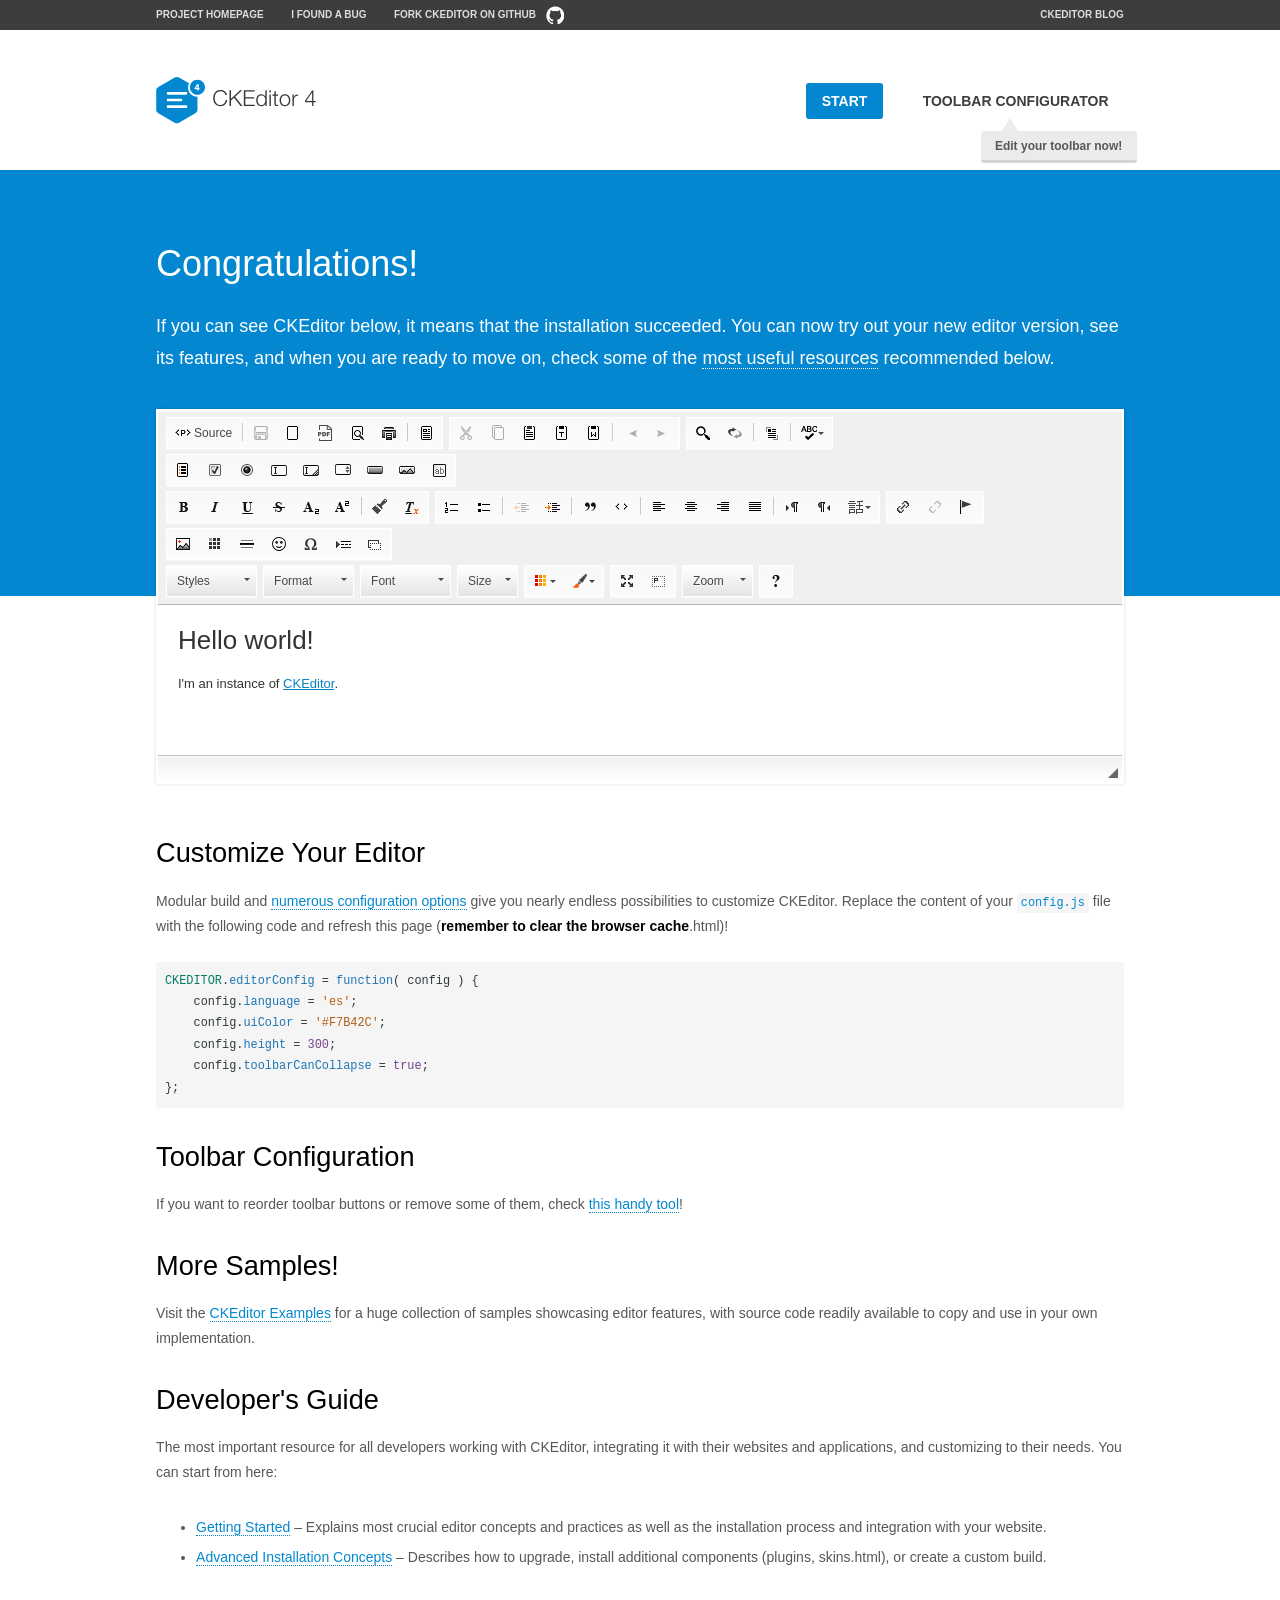
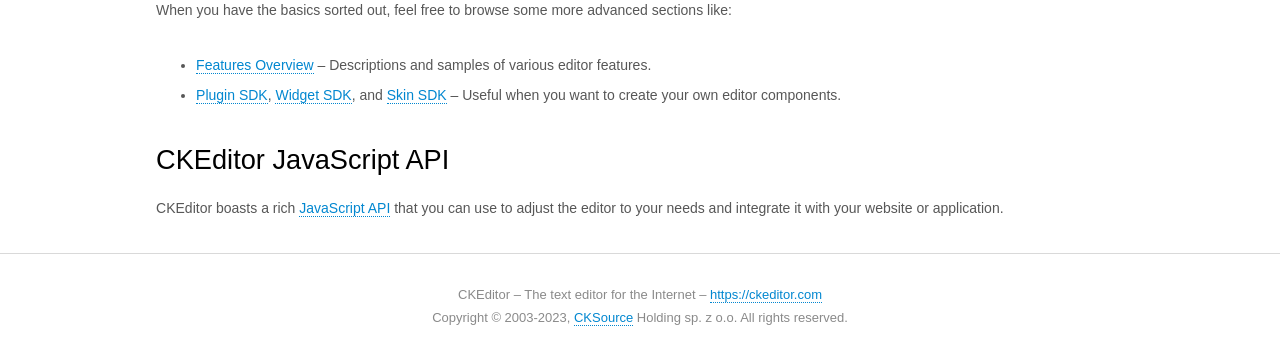
<file: src/main/webapp/assets/ckedit/ckeditor/samples/index.html>
<!DOCTYPE html>
<!--
Copyright (c) 2003-2023, CKSource Holding sp. z o.o. All rights reserved.
For licensing, see LICENSE.md or https://ckeditor.com/legal/ckeditor-oss-license
-->
<html lang="en">
<head>
	<meta charset="utf-8">
	<title>CKEditor Sample</title>
	<script src="../ckeditor.js"></script>
	<script src="js/sample.js"></script>
	<link rel="stylesheet" href="css/samples.css">
	<link rel="stylesheet" href="toolbarconfigurator/lib/codemirror/neo.css">
	<meta name="viewport" content="width=device-width,initial-scale=1">
	<meta name="description" content="Try the latest sample of CKEditor 4 and learn more about customizing your WYSIWYG editor with endless possibilities.">
</head>
<body id="main">

<nav class="navigation-a">
	<div class="grid-container">
		<ul class="navigation-a-left grid-width-70">
			<li><a href="https://ckeditor.com/ckeditor-4/">Project Homepage</a></li>
			<li><a href="https://github.com/ckeditor/ckeditor4/issues">I found a bug</a></li>
			<li><a href="https://github.com/ckeditor/ckeditor4" class="icon-pos-right icon-navigation-a-github">Fork CKEditor on GitHub</a></li>
		</ul>
		<ul class="navigation-a-right grid-width-30">
			<li><a href="https://ckeditor.com/blog/">CKEditor Blog</a></li>
		</ul>
	</div>
</nav>

<header class="header-a">
	<div class="grid-container">
		<h1 class="header-a-logo grid-width-30">
			<a href="index.html"><img src="img/logo.svg" onerror="this.src='img/logo.png'; this.onerror=null;" alt="CKEditor Sample"></a>
		</h1>

		<nav class="navigation-b grid-width-70">
			<ul>
				<li><a href="index.html" class="button-a button-a-background">Start</a></li>
				<li><a href="toolbarconfigurator/index.html" class="button-a">Toolbar configurator <span class="balloon-a balloon-a-nw">Edit your toolbar now!</span></a></li>
			</ul>
		</nav>
	</div>
</header>

<main>
	<div class="adjoined-top">
		<div class="grid-container">
			<div class="content grid-width-100">
				<h1>Congratulations!</h1>
				<p>
					If you can see CKEditor below, it means that the installation succeeded.
					You can now try out your new editor version, see its features, and when you are ready to move on, check some of the <a href="#sample-customize">most useful resources</a> recommended below.
				</p>
			</div>
		</div>
	</div>
	<div class="adjoined-bottom">
		<div class="grid-container">
			<div class="grid-width-100">
				<div id="editor">
					<h1>Hello world!</h1>
					<p>I'm an instance of <a href="https://ckeditor.com">CKEditor</a>.</p>
				</div>
			</div>
		</div>
	</div>

	<div class="grid-container">
		<div class="content grid-width-100">
			<section id="sample-customize">
				<h2>Customize Your Editor</h2>
				<p>Modular build and <a href="https://ckeditor.com/docs/ckeditor4/latest/guide/dev_configuration.html">numerous configuration options</a> give you nearly endless possibilities to customize CKEditor. Replace the content of your <code><a href="../config.js">config.js</a></code> file with the following code and refresh this page (<strong>remember to clear the browser cache</strong>.html)!</p>
		<pre class="cm-s-neo CodeMirror"><code><span style="padding-right: 0.1px;"><span class="cm-variable">CKEDITOR</span>.<span class="cm-property">editorConfig</span> <span class="cm-operator">=</span> <span class="cm-keyword">function</span>( <span class="cm-def">config</span> ) {</span>
<span style="padding-right: 0.1px;"><span class="cm-tab">	</span><span class="cm-variable-2">config</span>.<span class="cm-property">language</span> <span class="cm-operator">=</span> <span class="cm-string">'es'</span>;</span>
<span style="padding-right: 0.1px;"><span class="cm-tab">	</span><span class="cm-variable-2">config</span>.<span class="cm-property">uiColor</span> <span class="cm-operator">=</span> <span class="cm-string">'#F7B42C'</span>;</span>
<span style="padding-right: 0.1px;"><span class="cm-tab">	</span><span class="cm-variable-2">config</span>.<span class="cm-property">height</span> <span class="cm-operator">=</span> <span class="cm-number">300</span>;</span>
<span style="padding-right: 0.1px;"><span class="cm-tab">	</span><span class="cm-variable-2">config</span>.<span class="cm-property">toolbarCanCollapse</span> <span class="cm-operator">=</span> <span class="cm-atom">true</span>;</span>
<span style="padding-right: 0.1px;">};</span></code></pre>
			</section>

			<section>
				<h2>Toolbar Configuration</h2>
				<p>If you want to reorder toolbar buttons or remove some of them, check <a href="toolbarconfigurator/index.html">this handy tool</a>!</p>
			</section>

			<section>
				<h2>More Samples!</h2>
				<p>Visit the <a href="https://ckeditor.com/docs/ckeditor4/latest/examples/index.html">CKEditor Examples</a> for a huge collection of samples showcasing editor features, with source code readily available to copy and use in your own implementation.</p>
			</section>

			<section>
				<h2>Developer's Guide</h2>
				<p>The most important resource for all developers working with CKEditor, integrating it with their websites and applications, and customizing to their needs. You can start from here:</p>
				<ul>
					<li><a href="https://ckeditor.com/docs/ckeditor4/latest/guide/dev_installation.html">Getting Started</a> &ndash; Explains most crucial editor concepts and practices as well as the installation process and integration with your website.</li>
					<li><a href="https://ckeditor.com/docs/ckeditor4/latest/guide/dev_advanced_installation.html">Advanced Installation Concepts</a> &ndash; Describes how to upgrade, install additional components (plugins, skins.html), or create a custom build.</li>
				</ul>
					<p>When you have the basics sorted out, feel free to browse some more advanced sections like:</p>
				<ul>
					<li><a href="https://ckeditor.com/docs/ckeditor4/latest/features/index.html">Features Overview</a> &ndash; Descriptions and samples of various editor features.</li>
					<li><a href="https://ckeditor.com/docs/ckeditor4/latest/guide/plugin_sdk_intro.html">Plugin SDK</a>, <a href="https://ckeditor.com/docs/ckeditor4/latest/guide/widget_sdk_intro.html">Widget SDK</a>, and <a href="https://ckeditor.com/docs/ckeditor4/latest/guide/skin_sdk_intro.html">Skin SDK</a> &ndash; Useful when you want to create your own editor components.</li>
				</ul>
			</section>

			<section>
				<h2>CKEditor JavaScript API</h2>
				<p>CKEditor boasts a rich <a href="https://ckeditor.com/docs/ckeditor4/latest/api/index.html">JavaScript API</a> that you can use to adjust the editor to your needs and integrate it with your website or application.</p>
			</section>
		</div>
	</div>
</main>

<footer class="footer-a grid-container">
	<div class="grid-container">
		<p class="grid-width-100">
			CKEditor &ndash; The text editor for the Internet &ndash; <a class="samples" href="https://ckeditor.com/">https://ckeditor.com</a>
		</p>
		<p class="grid-width-100" id="copy">
			Copyright &copy; 2003-2023, <a class="samples" href="https://cksource.com/">CKSource</a> Holding sp. z o.o. All rights reserved.
		</p>
	</div>
</footer>
<script>
	initSample();
</script>

</body>
</html>
</file>
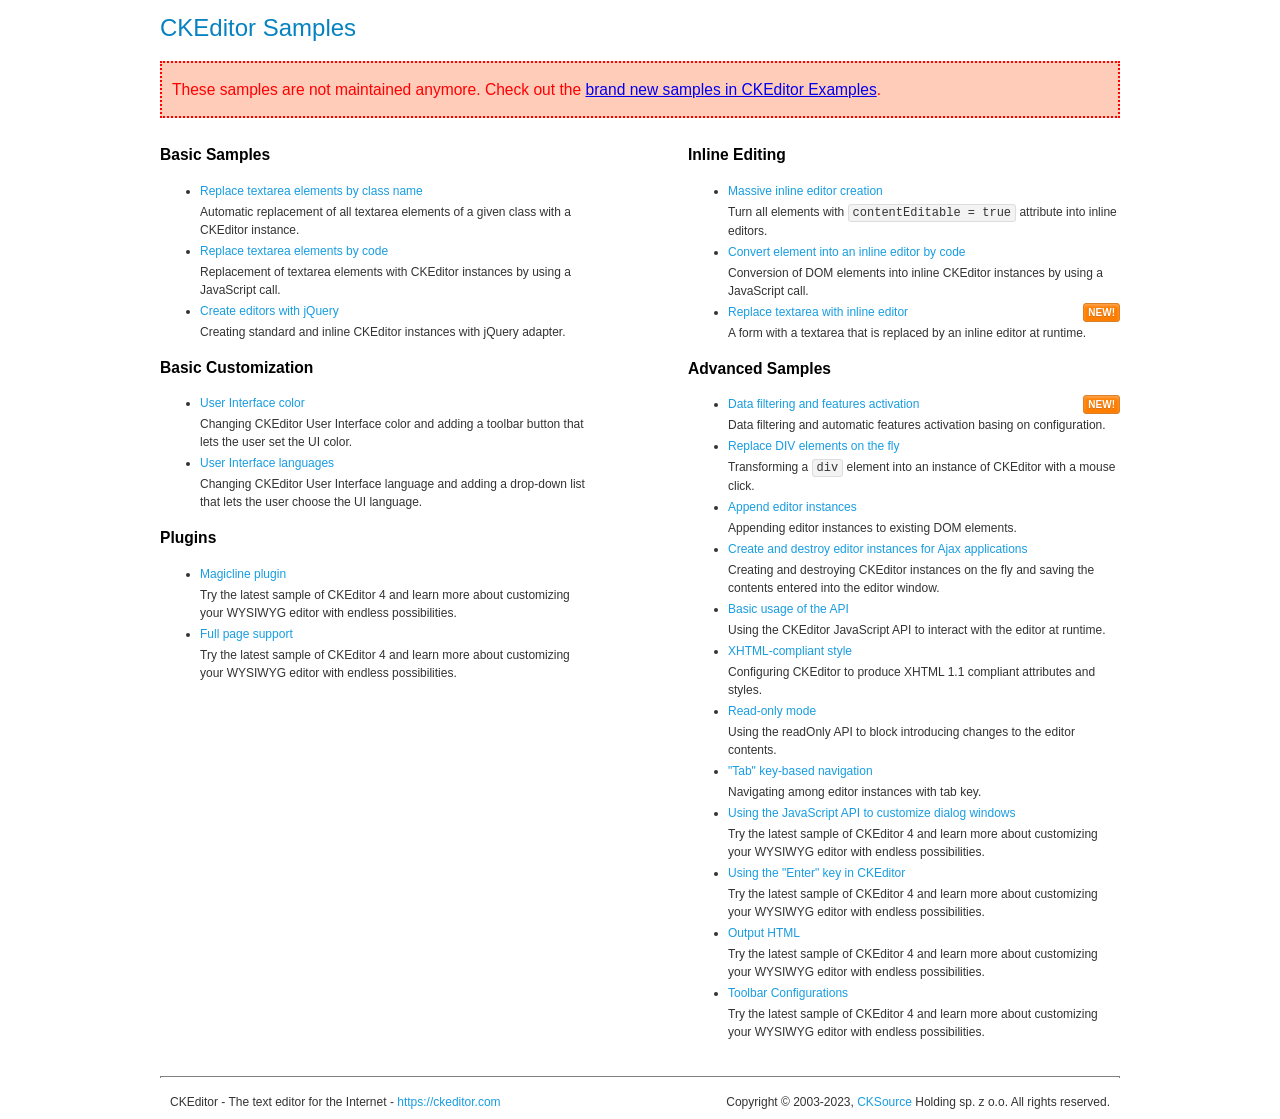
<file: src/main/webapp/assets/ckedit/ckeditor/samples/old/index.html>
<!DOCTYPE html>
<!--
Copyright (c) 2003-2023, CKSource Holding sp. z o.o. All rights reserved.
For licensing, see LICENSE.md or https://ckeditor.com/legal/ckeditor-oss-license
-->
<html lang="en">
<head>
	<meta charset="utf-8">
	<title>CKEditor Samples</title>
	<link rel="stylesheet" href="sample.css">
	<meta name="description" content="Try the latest sample of CKEditor 4 and learn more about customizing your WYSIWYG editor with endless possibilities.">
</head>
<body>
	<h1 class="samples">
		CKEditor Samples
	</h1>
	<div class="warning deprecated">
		These samples are not maintained anymore. Check out the <a href="https://ckeditor.com/docs/ckeditor4/latest/examples/index.html">brand new samples in CKEditor Examples</a>.
	</div>
	<div class="twoColumns">
		<div class="twoColumnsLeft">
			<h2 class="samples">
				Basic Samples
			</h2>
			<dl class="samples">
				<dt><a class="samples" href="replacebyclass.html">Replace textarea elements by class name</a></dt>
				<dd>Automatic replacement of all textarea elements of a given class with a CKEditor instance.</dd>

				<dt><a class="samples" href="replacebycode.html">Replace textarea elements by code</a></dt>
				<dd>Replacement of textarea elements with CKEditor instances by using a JavaScript call.</dd>

				<dt><a class="samples" href="jquery.html">Create editors with jQuery</a></dt>
				<dd>Creating standard and inline CKEditor instances with jQuery adapter.</dd>
			</dl>

			<h2 class="samples">
				Basic Customization
			</h2>
			<dl class="samples">
				<dt><a class="samples" href="uicolor.html">User Interface color</a></dt>
				<dd>Changing CKEditor User Interface color and adding a toolbar button that lets the user set the UI color.</dd>

				<dt><a class="samples" href="uilanguages.html">User Interface languages</a></dt>
				<dd>Changing CKEditor User Interface language and adding a drop-down list that lets the user choose the UI language.</dd>
			</dl>


			<h2 class="samples">Plugins</h2>
<dl class="samples">
<dt><a class="samples" href="magicline/magicline.html">Magicline plugin</a></dt>
<dd>Try the latest sample of CKEditor 4 and learn more about customizing your WYSIWYG editor with endless possibilities.</dd>

<dt><a class="samples" href="wysiwygarea/fullpage.html">Full page support</a></dt>
<dd>Try the latest sample of CKEditor 4 and learn more about customizing your WYSIWYG editor with endless possibilities.</dd>
</dl>
		</div>
		<div class="twoColumnsRight">
			<h2 class="samples">
				Inline Editing
			</h2>
			<dl class="samples">
				<dt><a class="samples" href="inlineall.html">Massive inline editor creation</a></dt>
				<dd>Turn all elements with <code>contentEditable = true</code> attribute into inline editors.</dd>

				<dt><a class="samples" href="inlinebycode.html">Convert element into an inline editor by code</a></dt>
				<dd>Conversion of DOM elements into inline CKEditor instances by using a JavaScript call.</dd>

				<dt><a class="samples" href="inlinetextarea.html">Replace textarea with inline editor</a> <span class="new">New!</span></dt>
				<dd>A form with a textarea that is replaced by an inline editor at runtime.</dd>

				
			</dl>

			<h2 class="samples">
				Advanced Samples
			</h2>
			<dl class="samples">
				<dt><a class="samples" href="datafiltering.html">Data filtering and features activation</a> <span class="new">New!</span></dt>
				<dd>Data filtering and automatic features activation basing on configuration.</dd>

				<dt><a class="samples" href="divreplace.html">Replace DIV elements on the fly</a></dt>
				<dd>Transforming a <code>div</code> element into an instance of CKEditor with a mouse click.</dd>

				<dt><a class="samples" href="appendto.html">Append editor instances</a></dt>
				<dd>Appending editor instances to existing DOM elements.</dd>

				<dt><a class="samples" href="ajax.html">Create and destroy editor instances for Ajax applications</a></dt>
				<dd>Creating and destroying CKEditor instances on the fly and saving the contents entered into the editor window.</dd>

				<dt><a class="samples" href="api.html">Basic usage of the API</a></dt>
				<dd>Using the CKEditor JavaScript API to interact with the editor at runtime.</dd>

				<dt><a class="samples" href="xhtmlstyle.html">XHTML-compliant style</a></dt>
				<dd>Configuring CKEditor to produce XHTML 1.1 compliant attributes and styles.</dd>

				<dt><a class="samples" href="readonly.html">Read-only mode</a></dt>
				<dd>Using the readOnly API to block introducing changes to the editor contents.</dd>

				<dt><a class="samples" href="tabindex.html">"Tab" key-based navigation</a></dt>
				<dd>Navigating among editor instances with tab key.</dd>


				
<dt><a class="samples" href="dialog/dialog.html">Using the JavaScript API to customize dialog windows</a></dt>
<dd>Try the latest sample of CKEditor 4 and learn more about customizing your WYSIWYG editor with endless possibilities.</dd>

<dt><a class="samples" href="enterkey/enterkey.html">Using the &quot;Enter&quot; key in CKEditor</a></dt>
<dd>Try the latest sample of CKEditor 4 and learn more about customizing your WYSIWYG editor with endless possibilities.</dd>

<dt><a class="samples" href="htmlwriter/outputhtml.html">Output HTML</a></dt>
<dd>Try the latest sample of CKEditor 4 and learn more about customizing your WYSIWYG editor with endless possibilities.</dd>

<dt><a class="samples" href="toolbar/toolbar.html">Toolbar Configurations</a></dt>
<dd>Try the latest sample of CKEditor 4 and learn more about customizing your WYSIWYG editor with endless possibilities.</dd>

			</dl>
		</div>
	</div>
	<div id="footer">
		<hr>
		<p>
			CKEditor - The text editor for the Internet - <a class="samples" href="https://ckeditor.com/">https://ckeditor.com</a>
		</p>
		<p id="copy">
			Copyright &copy; 2003-2023, <a class="samples" href="https://cksource.com/">CKSource</a> Holding sp. z o.o. All rights reserved.
		</p>
	</div>
</body>
</html>
</file>
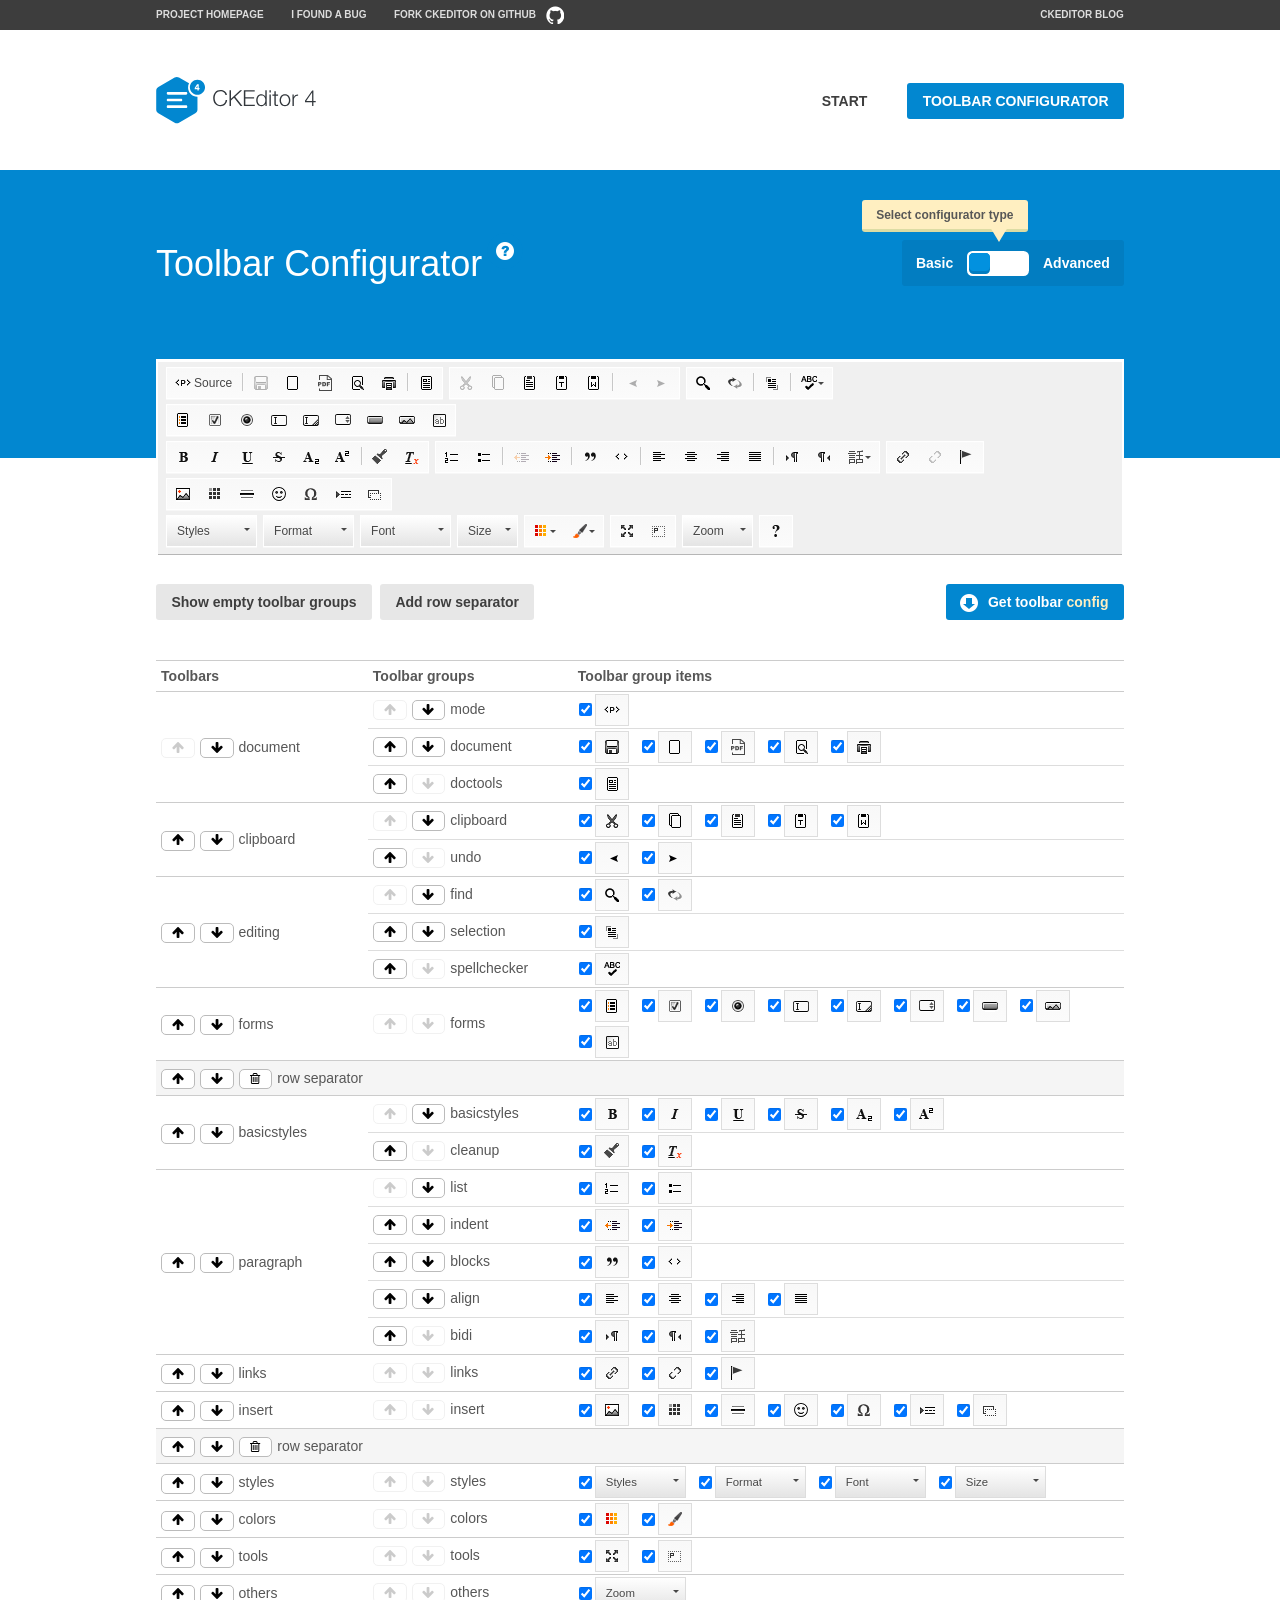
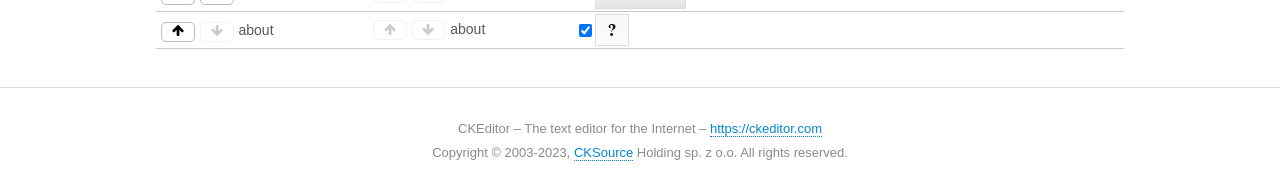
<file: src/main/webapp/assets/ckedit/ckeditor/samples/toolbarconfigurator/index.html>
<!DOCTYPE html>
<!--
Copyright (c) 2003-2023, CKSource Holding sp. z o.o. All rights reserved.
For licensing, see LICENSE.md or https://ckeditor.com/legal/ckeditor-oss-license
-->
<!--[if IE 8]><html class="ie8"><![endif]-->
<!--[if gt IE 8]><html><![endif]-->
<!--[if !IE]><!--><html lang="en"><!--<![endif]-->
<head>
	<meta charset="utf-8">
	<title>Toolbar Configurator</title>
	<script src="../../ckeditor.js"></script>
	<script>
		if ( CKEDITOR.env.ie && CKEDITOR.env.version < 9 )
			CKEDITOR.tools.enableHtml5Elements( document );
	</script>
	<link rel="stylesheet" href="lib/codemirror/codemirror.css">
	<link rel="stylesheet" href="lib/codemirror/show-hint.css">
	<link rel="stylesheet" href="lib/codemirror/neo.css">
	<link rel="stylesheet" href="css/fontello.css">
	<link rel="stylesheet" href="../css/samples.css">
	<meta name="description" content="Try the latest sample of CKEditor 4 and learn more about customizing your WYSIWYG editor with endless possibilities.">
</head>
<body id="toolbar">

<nav class="navigation-a">
	<div class="grid-container">
		<ul class="navigation-a-left grid-width-70">
			<li><a href="https://ckeditor.com/ckeditor-4/">Project Homepage</a></li>
			<li><a href="https://github.com/ckeditor/ckeditor4/issues">I found a bug</a></li>
			<li><a href="https://github.com/ckeditor/ckeditor4" class="icon-pos-right icon-navigation-a-github">Fork CKEditor on GitHub</a></li>
		</ul>
		<ul class="navigation-a-right grid-width-30">
			<li><a href="https://ckeditor.com/blog/">CKEditor Blog</a></li>
		</ul>
	</div>
</nav>

<header class="header-a">
	<div class="grid-container">
		<h1 class="header-a-logo grid-width-30">
			<a href="../index.html"><img src="../img/logo.svg" onerror="this.src='../img/logo.png'; this.onerror=null;" alt="CKEditor Logo"></a>
		</h1>
		<nav class="navigation-b grid-width-70">
			<ul>
				<li><a href="../index.html"  class="button-a">Start</a></li>
				<li><a href="index.html"  class="button-a button-a-background">Toolbar configurator</a></li>
			</ul>
		</nav>
	</div>
</header>

<main>
	<div class="adjoined-top">
		<div class="grid-container">
			<div class="content grid-width-100">
				<div class="grid-container-nested">
					<h1 class="grid-width-60">
						Toolbar Configurator
						<a href="#help-content" type="button" title="Configurator help" id="help" class="button-a button-a-background button-a-no-text icon-pos-left icon-question-mark">Help</a>
					</h1>

					<div class="grid-width-40 grid-switch-magic">
						<div class="switch">
							<span class="balloon-a balloon-a-se">Select configurator type</span>
							<input type="radio" name="radio" data-num="1" id="radio-basic" />
							<input type="radio" name="radio" data-num="2" id="radio-advanced" />
							<label data-for="1" for="radio-basic">Basic</label>
							<span class="switch-inner">
								<span class="handler"></span>
							</span>
							<label data-for="2" for="radio-advanced">Advanced</label>
						</div>
					</div>
				</div>
			</div>
		</div>
	</div>
	<div class="adjoined-bottom">
		<div class="grid-container">
			<div class="grid-width-100">
				<div class="editors-container">
					<div id="editor-basic"></div>
					<div id="editor-advanced"></div>
				</div>
			</div>
		</div>
	</div>

	<div class="grid-container configurator">
		<div class="content grid-width-100">
			<div class="configurator">
				<div>
					<div id="toolbarModifierWrapper"></div>
				</div>
			</div>
		</div>
	</div>

	<div id="help-content">
		<div class="grid-container">
			<div class="grid-width-100">
				<h2>What Am I Doing Here?</h2>

				<div class="grid-container grid-container-nested">
					<div class="basic">
						<div class="grid-width-50">
							<p>Arrange <a href="https://ckeditor.com/docs/ckeditor4/latest/api/CKEDITOR_config.html#cfg-toolbarGroups">toolbar groups</a>, toggle <a href="https://ckeditor.com/docs/ckeditor4/latest/api/CKEDITOR_config.html#cfg-removeButtons">button visibility</a> according to your needs and get your toolbar configuration.</p>
							<p>You can replace the content of the <a href="../../config.js"><code>config.js</code></a> file with the generated configuration. If you already set some configuration options you will need to merge both configurations.</p>
						</div>
						<div class="grid-width-50">
							<p>Read more about different ways of <a href="https://ckeditor.com/docs/ckeditor4/latest/guide/dev_configuration.html">setting configuration</a> and do not forget about <strong>clearing browser cache</strong>.</p>
							<p>Arranging toolbar groups is the recommended way of configuring the toolbar, but if you need more freedom you can use the <a href="#advanced">advanced configurator</a>.</p>
						</div>
					</div>
					<div class="advanced" style="display: none;">
						<div class="grid-width-50">
							<p>With this code editor you can edit your <a href="https://ckeditor.com/docs/ckeditor4/latest/api/CKEDITOR_config.html#cfg-toolbar">toolbar configuration</a> live.</p>
							<p>You can replace the content of the <a href="../../config.js"><code>config.js</code></a> file with the generated configuration. If you already set some configuration options you will need to merge both configurations.</p>
						</div>
						<div class="grid-width-50">
							<p>Read more about different ways of <a href="https://ckeditor.com/docs/ckeditor4/latest/guide/dev_configuration.html">setting configuration</a> and do not forget about <strong>clearing browser cache</strong>.</p>
						</div>
					</div>
				</div>

				<p class="grid-container grid-container-nested">
					<button type="button" class="help-content-close grid-width-100 button-a button-a-background">Got it. Let's play!</button>
				</p>
			</div>
		</div>
	</div>
</main>

<footer class="footer-a grid-container">
	<p class="grid-width-100">
		CKEditor &ndash; The text editor for the Internet &ndash; <a class="samples" href="https://ckeditor.com/">https://ckeditor.com</a>
	</p>
	<p class="grid-width-100" id="copy">
		Copyright &copy; 2003-2023, <a class="samples" href="https://cksource.com/">CKSource</a> Holding sp. z o.o. All rights reserved.
	</p>
</footer>

<script src="lib/codemirror/codemirror.js"></script>
<script src="lib/codemirror/javascript.js"></script>
<script src="lib/codemirror/show-hint.js"></script>

<script src="js/fulltoolbareditor.js"></script>
<script src="js/abstracttoolbarmodifier.js"></script>
<script src="js/toolbarmodifier.js"></script>
<script src="js/toolbartextmodifier.js"></script>
<script src="../js/sf.js"></script>

<script>
	( function() {
		'use strict';

		var mode = ( window.location.hash.substr( 1 ) === 'advanced' ) ? 'advanced' : 'basic',
			configuratorSection = CKEDITOR.document.findOne( 'main > .grid-container.configurator' ),
			basicInstruction = CKEDITOR.document.findOne( '#help-content .basic' ),
			advancedInstruction = CKEDITOR.document.findOne( '#help-content .advanced' ),

			// Configurator mode switcher.
			modeSwitchBasic = CKEDITOR.document.getById( 'radio-basic' ),
			modeSwitchAdvanced = CKEDITOR.document.getById( 'radio-advanced' );

		// Initial setup
		function updateSwitcher() {
			if ( mode === 'advanced' ) {
				modeSwitchAdvanced.$.checked = true;
			} else {
				modeSwitchBasic.$.checked = true;
			}
		}

		updateSwitcher();

		CKEDITOR.document.getWindow().on( 'hashchange', function( e ) {
			var hash = window.location.hash.substr( 1 );
			if ( !( hash === 'advanced' || hash === 'basic' ) ) {
				return;
			}
			mode = hash;
			onToolbarsDone( mode );
		} );

		CKEDITOR.document.getWindow().on( 'resize', function() {
			updateToolbar( ( mode === 'basic' ? toolbarModifier : toolbarTextModifier )[ 'editorInstance' ] );
		} );

		function onRefresh( modifier ) {
			modifier = modifier || this;

			if ( mode === 'basic' && modifier instanceof ToolbarConfigurator.ToolbarTextModifier ) {
				return;
			}

			// CodeMirror container becomes visible, so we need to refresh and to avoid rendering problems.
			if ( mode === 'advanced' && modifier instanceof ToolbarConfigurator.ToolbarTextModifier ) {
				modifier.codeContainer.refresh();
			}

			updateToolbar( modifier.editorInstance );
		}

		function updateToolbar( editor ) {
			var editorContainer = editor.container;

			// Not always editor is loaded.
			if ( !editorContainer ) {
				return;
			}

			var displayStyle = editorContainer.getStyle( 'display' );

			editorContainer.setStyle( 'display', 'block' );

			var newHeight = editorContainer.getSize( 'height' );

			var newMarginTop = parseInt( editorContainer.getComputedStyle( 'margin-top' ), 10 );
			newMarginTop = ( isNaN( newMarginTop ) ? 0 : Number( newMarginTop ) );

			var newMarginBottom = parseInt( editorContainer.getComputedStyle( 'margin-bottom' ), 10 );
			newMarginBottom = ( isNaN( newMarginBottom ) ? 0 : Number( newMarginBottom ) );

			var result = newHeight + newMarginTop + newMarginBottom;

			editorContainer.setStyle( 'display', displayStyle );

			editor.container.getAscendant( 'div' ).setStyle( 'height', result + 'px' );
		}

		var toolbarModifier = new ToolbarConfigurator.ToolbarModifier( 'editor-basic' );

		var done = 0;
		toolbarModifier.init( onToolbarInit );
		toolbarModifier.onRefresh = onRefresh;

		CKEDITOR.document.getById( 'toolbarModifierWrapper' ).append( toolbarModifier.mainContainer );

		var toolbarTextModifier = new ToolbarConfigurator.ToolbarTextModifier( 'editor-advanced' );
		toolbarTextModifier.init( onToolbarInit );
		toolbarTextModifier.onRefresh = onRefresh;

		function onToolbarInit() {
			if ( ++done === 2 ) {
				onToolbarsDone();

				positionSticky.watch( CKEDITOR.document.findOne( '.toolbar' ), function() {
					return mode === 'advanced';
				} );
			}
		}

		function onToolbarsDone() {
			if ( mode === 'basic' ) {
				toggleModeBasic( false );
			} else {
				toggleModeAdvanced( false );
			}

			updateSwitcher();

			setTimeout( function() {
				CKEDITOR.document.findOne( '.editors-container' ).addClass( 'active' );
				CKEDITOR.document.findOne( '#toolbarModifierWrapper' ).addClass( 'active' );
			}, 200 );
		}

		CKEDITOR.document.getById( 'toolbarModifierWrapper' ).append( toolbarTextModifier.mainContainer );

		function toogleModeSwitch( onElement, offElement, onModifier, offModifier ) {
			onElement.addClass( 'fancy-button-active' );
			offElement.removeClass( 'fancy-button-active' );

			onModifier.showUI();
			offModifier.hideUI();
		}

		function toggleModeBasic( callOnRefresh ) {
			callOnRefresh = ( callOnRefresh !== false );
			mode = 'basic';
			window.location.hash = '#basic';
			toogleModeSwitch( modeSwitchBasic, modeSwitchAdvanced, toolbarModifier, toolbarTextModifier );

			configuratorSection.removeClass( 'freed-width' );
			basicInstruction.show();
			advancedInstruction.hide();

			callOnRefresh && onRefresh( toolbarModifier );
		}

		function toggleModeAdvanced( callOnRefresh ) {
			callOnRefresh = ( callOnRefresh !== false );
			mode = 'advanced';
			window.location.hash = '#advanced';
			toogleModeSwitch( modeSwitchAdvanced, modeSwitchBasic, toolbarTextModifier, toolbarModifier );

			configuratorSection.addClass( 'freed-width' );
			advancedInstruction.show();
			basicInstruction.hide();

			callOnRefresh && onRefresh( toolbarTextModifier );
		}

		modeSwitchBasic.on( 'click', toggleModeBasic );
		modeSwitchAdvanced.on( 'click', toggleModeAdvanced );

		//
		// Position:sticky for the toolbar.
		//

		// Will make elements behave like they were styled with position:sticky.
		var positionSticky = {
			// Store object: {
			// 		element: CKEDITOR.dom.element, // Element which will float.
			// 		placeholder: CKEDITOR.dom.element, // Placeholder which is place to prevent page bounce.
			// 		isFixed: boolean // Whether element float now.
			// }
			watched: [],

			active: [],

			staticContainer: null,

			init: function() {
				var element = CKEDITOR.dom.element.createFromHtml(
					'<div class="staticContainer">' +
						'<div class="grid-container" >' +
							'<div class="grid-width-100">' +
								'<div class="inner"></div>' +
							'</div>' +
						'</div>' +
					'</div>' );

				this.staticContainer = element.findOne( '.inner' );

				CKEDITOR.document.getBody().append( element );
			},

			watch: function( element, preventFunc ) {
				this.watched.push( {
					element: element,
					placeholder: new CKEDITOR.dom.element( 'div' ),
					isFixed: false,
					preventFunc: preventFunc
				} );
			},

			checkAll: function() {
				for ( var i = 0; i < this.watched.length; i++ ) {
					this.check( this.watched[ i ] );
				}
			},

			check: function( element ) {
				var isFixed = element.isFixed;
				var shouldBeFixed = this.shouldBeFixed( element );

				// Nothing to be done.
				if ( isFixed === shouldBeFixed ) {
					return;
				}

				var placeholder = element.placeholder;

				if ( isFixed ) {
					// Unfixing.

					element.element.insertBefore( placeholder );
					placeholder.remove();

					element.element.removeStyle( 'margin' );

					this.active.splice( CKEDITOR.tools.indexOf( this.active, element ), 1 );

				} else {
					// Fixing.
					placeholder.setStyle( 'width', element.element.getSize( 'width' ) + 'px' );
					placeholder.setStyle( 'height', element.element.getSize( 'height' ) + 'px' );
					placeholder.setStyle( 'margin-bottom', element.element.getComputedStyle( 'margin-bottom' ) );
					placeholder.setStyle( 'display', element.element.getComputedStyle( 'display' ) );
					placeholder.insertAfter( element.element );

					this.staticContainer.append( element.element );

					this.active.push( element );
				}

				element.isFixed = !element.isFixed;
			},

			shouldBeFixed: function( element ) {
				if ( element.preventFunc && element.preventFunc() ) {
					return false;
				}

				// If element is already fixed we are checking it's placeholder.
				var related = ( element.isFixed ? element.placeholder : element.element ),
					clientRect = related.$.getBoundingClientRect(),
					staticHeight = this.staticContainer.getSize('height' ),
					elemHeight = element.element.getSize( 'height' );

				if ( element.isFixed ) {
					return ( clientRect.top + elemHeight < staticHeight );
				} else {
					return ( clientRect.top < staticHeight );
				}
			}
		};

		positionSticky.init();

		CKEDITOR.document.getWindow().on( 'scroll',
			CKEDITOR.tools.eventsBuffer( 100, positionSticky.checkAll, positionSticky ).input
		);

		// Make the toolbar sticky.
		positionSticky.watch( CKEDITOR.document.findOne( '.editors-container' ) );

		// Help button and help-content.
		( function() {
			var helpButton = CKEDITOR.document.getById( 'help' ),
				helpContent = CKEDITOR.document.getById( 'help-content' );

			// Don't show help button on IE8 because it's unsupported by Pico Modal.
			if ( CKEDITOR.env.ie && CKEDITOR.env.version == 8 ) {
				helpButton.hide();
			} else {
				// Display help modal when the button is clicked.
				helpButton.on( 'click', function( evt ) {
					SF.modal( {
						// Clone modal content from DOM.
						content: helpContent.getHtml(),

						afterCreate: function( modal ) {
							// Enable modal content button to close the modal.
							new CKEDITOR.dom.element( modal.modalElem() ).findOne( '.help-content-close' ).once( 'click', modal.close );
						}
					} ).show();
				} );
			}
		} )();
	} )();
</script>
</body>
</html>
</file>
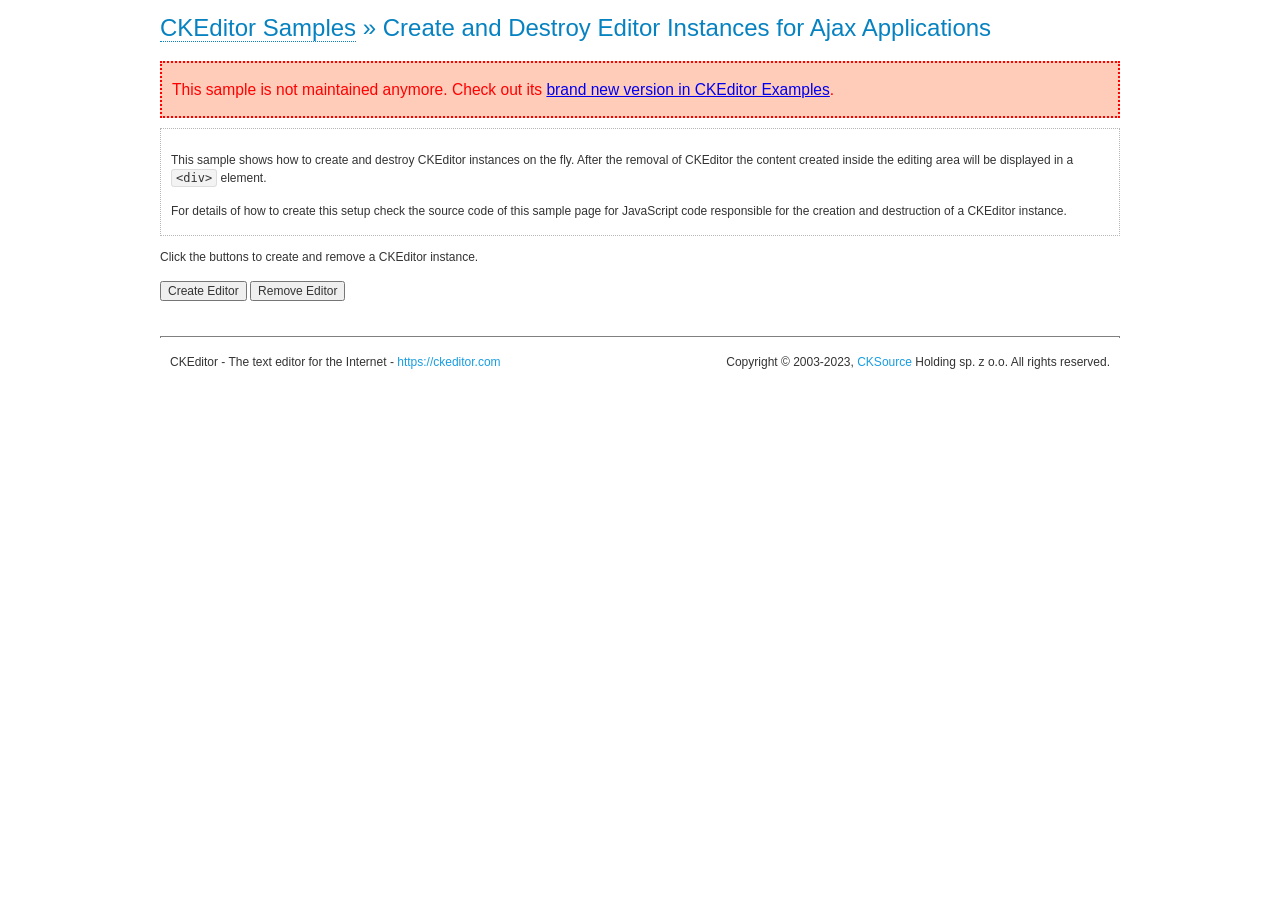
<file: src/main/webapp/assets/ckedit/ckeditor/samples/old/ajax.html>
<!DOCTYPE html>
<!--
Copyright (c) 2003-2023, CKSource Holding sp. z o.o. All rights reserved.
For licensing, see LICENSE.md or https://ckeditor.com/legal/ckeditor-oss-license
-->
<html lang="en">
<head>
	<meta charset="utf-8">
	<title>Ajax &mdash; CKEditor Sample</title>
	<script src="../../ckeditor.js"></script>
	<link rel="stylesheet" href="sample.css">
	<meta name="description" content="Try the latest sample of CKEditor 4 and learn more about customizing your WYSIWYG editor with endless possibilities.">
	<script>

		var editor, html = '';

		function createEditor() {
			if ( editor )
				return;

			// Create a new editor inside the <div id="editor">, setting its value to html
			var config = {};
			editor = CKEDITOR.appendTo( 'editor', config, html );
		}

		function removeEditor() {
			if ( !editor )
				return;

			// Retrieve the editor contents. In an Ajax application, this data would be
			// sent to the server or used in any other way.
			document.getElementById( 'editorcontents' ).innerHTML = html = editor.getData();
			document.getElementById( 'contents' ).style.display = '';

			// Destroy the editor.
			editor.destroy();
			editor = null;
		}

	</script>
</head>
<body>
	<h1 class="samples">
		<a href="index.html">CKEditor Samples</a> &raquo; Create and Destroy Editor Instances for Ajax Applications
	</h1>
	<div class="warning deprecated">
		This sample is not maintained anymore. Check out its <a href="https://ckeditor.com/docs/ckeditor4/latest/examples/saveajax.html">brand new version in CKEditor Examples</a>.
	</div>
	<div class="description">
		<p>
			This sample shows how to create and destroy CKEditor instances on the fly. After the removal of CKEditor the content created inside the editing
			area will be displayed in a <code>&lt;div&gt;</code> element.
		</p>
		<p>
			For details of how to create this setup check the source code of this sample page
			for JavaScript code responsible for the creation and destruction of a CKEditor instance.
		</p>
	</div>
	<p>Click the buttons to create and remove a CKEditor instance.</p>
	<p>
		<input onclick="createEditor();" type="button" value="Create Editor">
		<input onclick="removeEditor();" type="button" value="Remove Editor">
	</p>
	<!-- This div will hold the editor. -->
	<div id="editor">
	</div>
	<div id="contents" style="display: none">
		<p>
			Edited Contents:
		</p>
		<!-- This div will be used to display the editor contents. -->
		<div id="editorcontents">
		</div>
	</div>
	<div id="footer">
		<hr>
		<p>
			CKEditor - The text editor for the Internet - <a class="samples" href="https://ckeditor.com/">https://ckeditor.com</a>
		</p>
		<p id="copy">
			Copyright &copy; 2003-2023, <a class="samples" href="https://cksource.com/">CKSource</a> Holding sp. z o.o. All rights reserved.
		</p>
	</div>
</body>
</html>
</file>
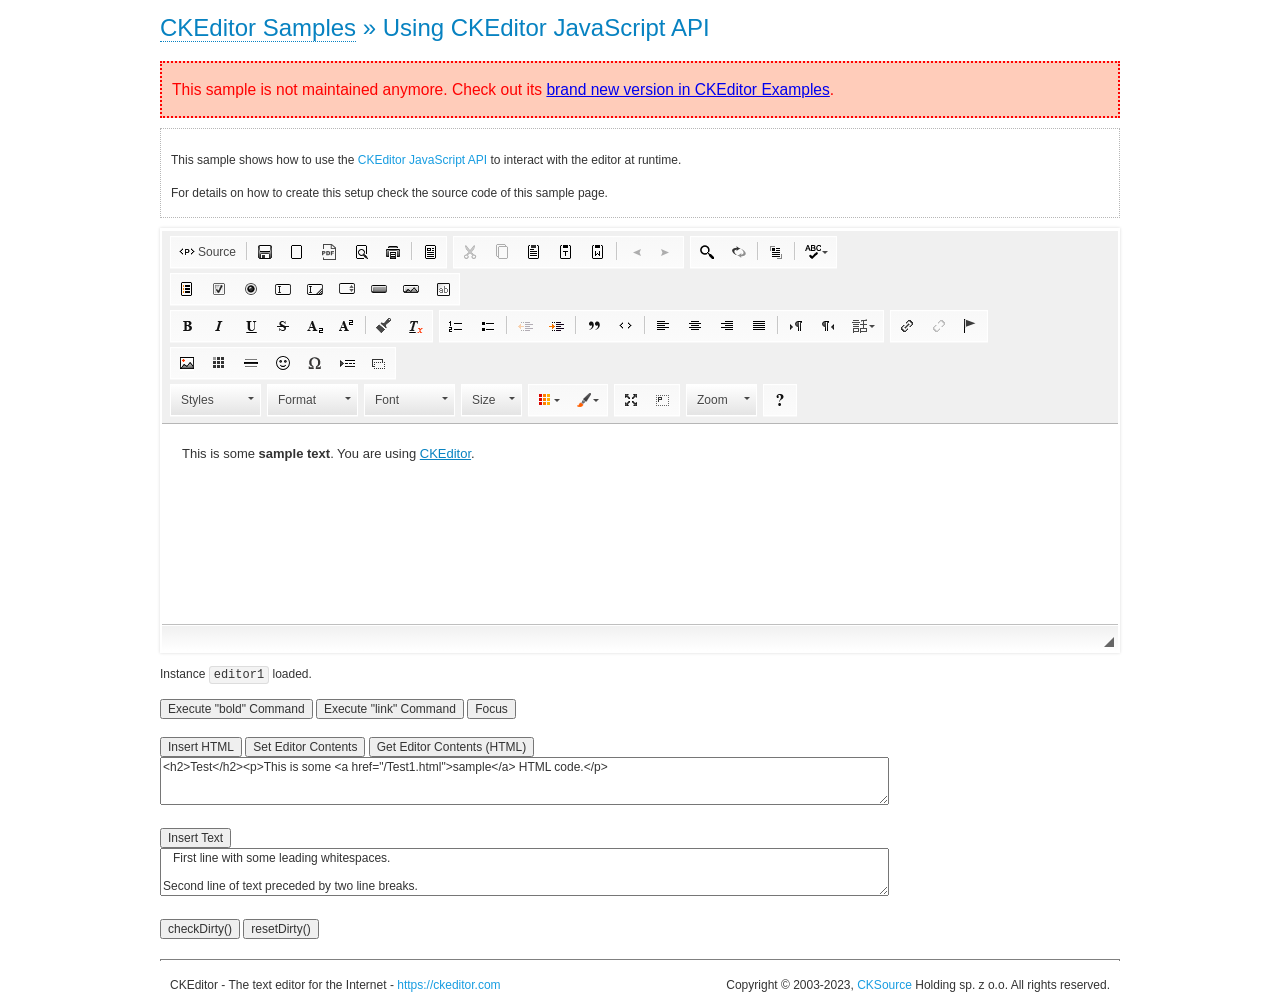
<file: src/main/webapp/assets/ckedit/ckeditor/samples/old/api.html>
<!DOCTYPE html>
<!--
Copyright (c) 2003-2023, CKSource Holding sp. z o.o. All rights reserved.
For licensing, see LICENSE.md or https://ckeditor.com/legal/ckeditor-oss-license
-->
<html lang="en">
<head>
	<meta charset="utf-8">
	<title>API Usage &mdash; CKEditor Sample</title>
	<script src="../../ckeditor.js"></script>
	<link href="sample.css" rel="stylesheet">
	<meta name="description" content="Try the latest sample of CKEditor 4 and learn more about customizing your WYSIWYG editor with endless possibilities.">
	<script>

// The instanceReady event is fired, when an instance of CKEditor has finished
// its initialization.
CKEDITOR.on( 'instanceReady', function( ev ) {
	// Show the editor name and description in the browser status bar.
	document.getElementById( 'eMessage' ).innerHTML = 'Instance <code>' + ev.editor.name + '<\/code> loaded.';

	// Show this sample buttons.
	document.getElementById( 'eButtons' ).style.display = 'block';
});

function InsertHTML() {
	// Get the editor instance that we want to interact with.
	var editor = CKEDITOR.instances.editor1;
	var value = document.getElementById( 'htmlArea' ).value;

	// Check the active editing mode.
	if ( editor.mode == 'wysiwyg' )
	{
		// Insert HTML code.
		// https://ckeditor.com/docs/ckeditor4/latest/api/CKEDITOR_editor.html#method-insertHtml
		editor.insertHtml( value );
	}
	else
		alert( 'You must be in WYSIWYG mode!' );
}

function InsertText() {
	// Get the editor instance that we want to interact with.
	var editor = CKEDITOR.instances.editor1;
	var value = document.getElementById( 'txtArea' ).value;

	// Check the active editing mode.
	if ( editor.mode == 'wysiwyg' )
	{
		// Insert as plain text.
		// https://ckeditor.com/docs/ckeditor4/latest/api/CKEDITOR_editor.html#method-insertText
		editor.insertText( value );
	}
	else
		alert( 'You must be in WYSIWYG mode!' );
}

function SetContents() {
	// Get the editor instance that we want to interact with.
	var editor = CKEDITOR.instances.editor1;
	var value = document.getElementById( 'htmlArea' ).value;

	// Set editor contents (replace current contents).
	// https://ckeditor.com/docs/ckeditor4/latest/api/CKEDITOR_editor.html#method-setData
	editor.setData( value );
}

function GetContents() {
	// Get the editor instance that you want to interact with.
	var editor = CKEDITOR.instances.editor1;

	// Get editor contents
	// https://ckeditor.com/docs/ckeditor4/latest/api/CKEDITOR_editor.html#method-getData
	alert( editor.getData() );
}

function ExecuteCommand( commandName ) {
	// Get the editor instance that we want to interact with.
	var editor = CKEDITOR.instances.editor1;

	// Check the active editing mode.
	if ( editor.mode == 'wysiwyg' )
	{
		// Execute the command.
		// https://ckeditor.com/docs/ckeditor4/latest/api/CKEDITOR_editor.html#method-execCommand
		editor.execCommand( commandName );
	}
	else
		alert( 'You must be in WYSIWYG mode!' );
}

function CheckDirty() {
	// Get the editor instance that we want to interact with.
	var editor = CKEDITOR.instances.editor1;
	// Checks whether the current editor contents present changes when compared
	// to the contents loaded into the editor at startup
	// https://ckeditor.com/docs/ckeditor4/latest/api/CKEDITOR_editor.html#method-checkDirty
	alert( editor.checkDirty() );
}

function ResetDirty() {
	// Get the editor instance that we want to interact with.
	var editor = CKEDITOR.instances.editor1;
	// Resets the "dirty state" of the editor (see CheckDirty())
	// https://ckeditor.com/docs/ckeditor4/latest/api/CKEDITOR_editor.html#method-resetDirty
	editor.resetDirty();
	alert( 'The "IsDirty" status has been reset' );
}

function Focus() {
	CKEDITOR.instances.editor1.focus();
}

function onFocus() {
	document.getElementById( 'eMessage' ).innerHTML = '<b>' + this.name + ' is focused </b>';
}

function onBlur() {
	document.getElementById( 'eMessage' ).innerHTML = this.name + ' lost focus';
}

	</script>

</head>
<body>
	<h1 class="samples">
		<a href="index.html">CKEditor Samples</a> &raquo; Using CKEditor JavaScript API
	</h1>
	<div class="warning deprecated">
		This sample is not maintained anymore. Check out its <a href="https://ckeditor.com/docs/ckeditor4/latest/examples/api.html">brand new version in CKEditor Examples</a>.
	</div>
	<div class="description">
	<p>
		This sample shows how to use the
		<a class="samples" href="https://ckeditor.com/docs/ckeditor4/latest/api/CKEDITOR_editor.html">CKEditor JavaScript API</a>
		to interact with the editor at runtime.
	</p>
	<p>
		For details on how to create this setup check the source code of this sample page.
	</p>
	</div>

	<!-- This <div> holds alert messages to be display in the sample page. -->
	<div id="alerts">
		<noscript>
			<p>
				<strong>CKEditor requires JavaScript to run</strong>. In a browser with no JavaScript
				support, like yours, you should still see the contents (HTML data) and you should
				be able to edit it normally, without a rich editor interface.
			</p>
		</noscript>
	</div>
	<form action="../../../samples/sample_posteddata.php" method="post">
		<textarea cols="100" id="editor1" name="editor1" rows="10">&lt;p&gt;This is some &lt;strong&gt;sample text&lt;/strong&gt;. You are using &lt;a href="https://ckeditor.com/"&gt;CKEditor&lt;/a&gt;.&lt;/p&gt;</textarea>

		<script>
			// Replace the <textarea id="editor1"> with an CKEditor instance.
			CKEDITOR.replace( 'editor1', {
				on: {
					focus: onFocus,
					blur: onBlur,

					// Check for availability of corresponding plugins.
					pluginsLoaded: function( evt ) {
						var doc = CKEDITOR.document, ed = evt.editor;
						if ( !ed.getCommand( 'bold' ) )
							doc.getById( 'exec-bold' ).hide();
						if ( !ed.getCommand( 'link' ) )
							doc.getById( 'exec-link' ).hide();
					}
				}
			});
		</script>

		<p id="eMessage">
		</p>

		<div id="eButtons" style="display: none">
			<input id="exec-bold" onclick="ExecuteCommand('bold');" type="button" value="Execute &quot;bold&quot; Command">
			<input id="exec-link" onclick="ExecuteCommand('link');" type="button" value="Execute &quot;link&quot; Command">
			<input onclick="Focus();" type="button" value="Focus">
			<br><br>
			<input onclick="InsertHTML();" type="button" value="Insert HTML">
			<input onclick="SetContents();" type="button" value="Set Editor Contents">
			<input onclick="GetContents();" type="button" value="Get Editor Contents (HTML)">
			<br>
			<textarea cols="100" id="htmlArea" rows="3">&lt;h2&gt;Test&lt;/h2&gt;&lt;p&gt;This is some &lt;a href="/Test1.html"&gt;sample&lt;/a&gt; HTML code.&lt;/p&gt;</textarea>
			<br>
			<br>
			<input onclick="InsertText();" type="button" value="Insert Text">
			<br>
			<textarea cols="100" id="txtArea" rows="3">   First line with some leading whitespaces.

Second line of text preceded by two line breaks.</textarea>
			<br>
			<br>
			<input onclick="CheckDirty();" type="button" value="checkDirty()">
			<input onclick="ResetDirty();" type="button" value="resetDirty()">
		</div>
	</form>
	<div id="footer">
		<hr>
		<p>
			CKEditor - The text editor for the Internet - <a class="samples" href="https://ckeditor.com/">https://ckeditor.com</a>
		</p>
		<p id="copy">
			Copyright &copy; 2003-2023, <a class="samples" href="https://cksource.com/">CKSource</a> Holding sp. z o.o. All rights reserved.
		</p>
	</div>
</body>
</html>
</file>
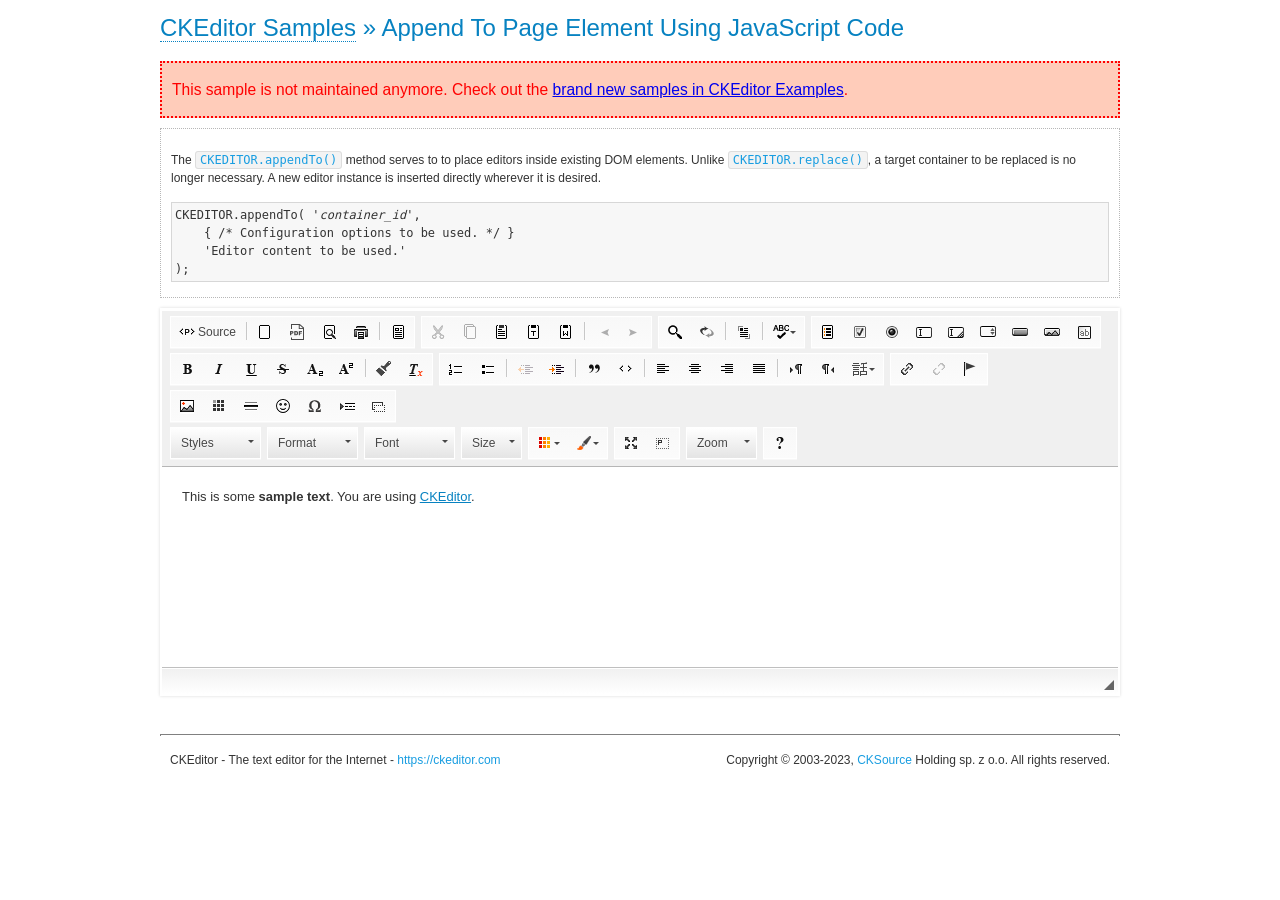
<file: src/main/webapp/assets/ckedit/ckeditor/samples/old/appendto.html>
<!DOCTYPE html>
<!--
Copyright (c) 2003-2023, CKSource Holding sp. z o.o. All rights reserved.
For licensing, see LICENSE.md or https://ckeditor.com/legal/ckeditor-oss-license
-->
<html lang="en">
<head>
	<meta charset="utf-8">
	<title>Append To Page Element Using JavaScript Code &mdash; CKEditor Sample</title>
	<script src="../../ckeditor.js"></script>
	<link rel="stylesheet" href="sample.css">
	<meta name="description" content="Try the latest sample of CKEditor 4 and learn more about customizing your WYSIWYG editor with endless possibilities.">
</head>
<body>
	<h1 class="samples">
		<a href="index.html">CKEditor Samples</a> &raquo; Append To Page Element Using JavaScript Code
	</h1>
	<div class="warning deprecated">
		This sample is not maintained anymore. Check out the <a href="https://ckeditor.com/docs/ckeditor4/latest/examples/index.html">brand new samples in CKEditor Examples</a>.
	</div>
	<div id="section1">
		<div class="description">
			<p>
				The <code><a class="samples" href="https://ckeditor.com/docs/ckeditor4/latest/api/CKEDITOR.html#method-appendTo">CKEDITOR.appendTo()</a></code> method serves to to place editors inside existing DOM elements. Unlike <code><a class="samples" href="https://ckeditor.com/docs/ckeditor4/latest/api/CKEDITOR.html#method-replace">CKEDITOR.replace()</a></code>,
				a target container to be replaced is no longer necessary. A new editor
				instance is inserted directly wherever it is desired.
			</p>
<pre class="samples">CKEDITOR.appendTo( '<em>container_id</em>',
	{ /* Configuration options to be used. */ }
	'Editor content to be used.'
);</pre>
		</div>
		<script>

			// This call can be placed at any point after the
			// DOM element to append CKEditor to or inside the <head><script>
			// in a window.onload event handler.

			// Append a CKEditor instance using the default configuration and the
			// provided content to the <div> element of ID "section1".
			CKEDITOR.appendTo( 'section1',
				null,
				'<p>This is some <strong>sample text</strong>. You are using <a href="https://ckeditor.com/">CKEditor</a>.</p>'
			);

		</script>
	</div>
	<br>
	<div id="footer">
		<hr>
		<p>
			CKEditor - The text editor for the Internet - <a class="samples" href="https://ckeditor.com/">https://ckeditor.com</a>
		</p>
		<p id="copy">
			Copyright &copy; 2003-2023, <a class="samples" href="https://cksource.com/">CKSource</a> Holding sp. z o.o. All rights reserved.
		</p>
	</div>
</body>
</html>
</file>
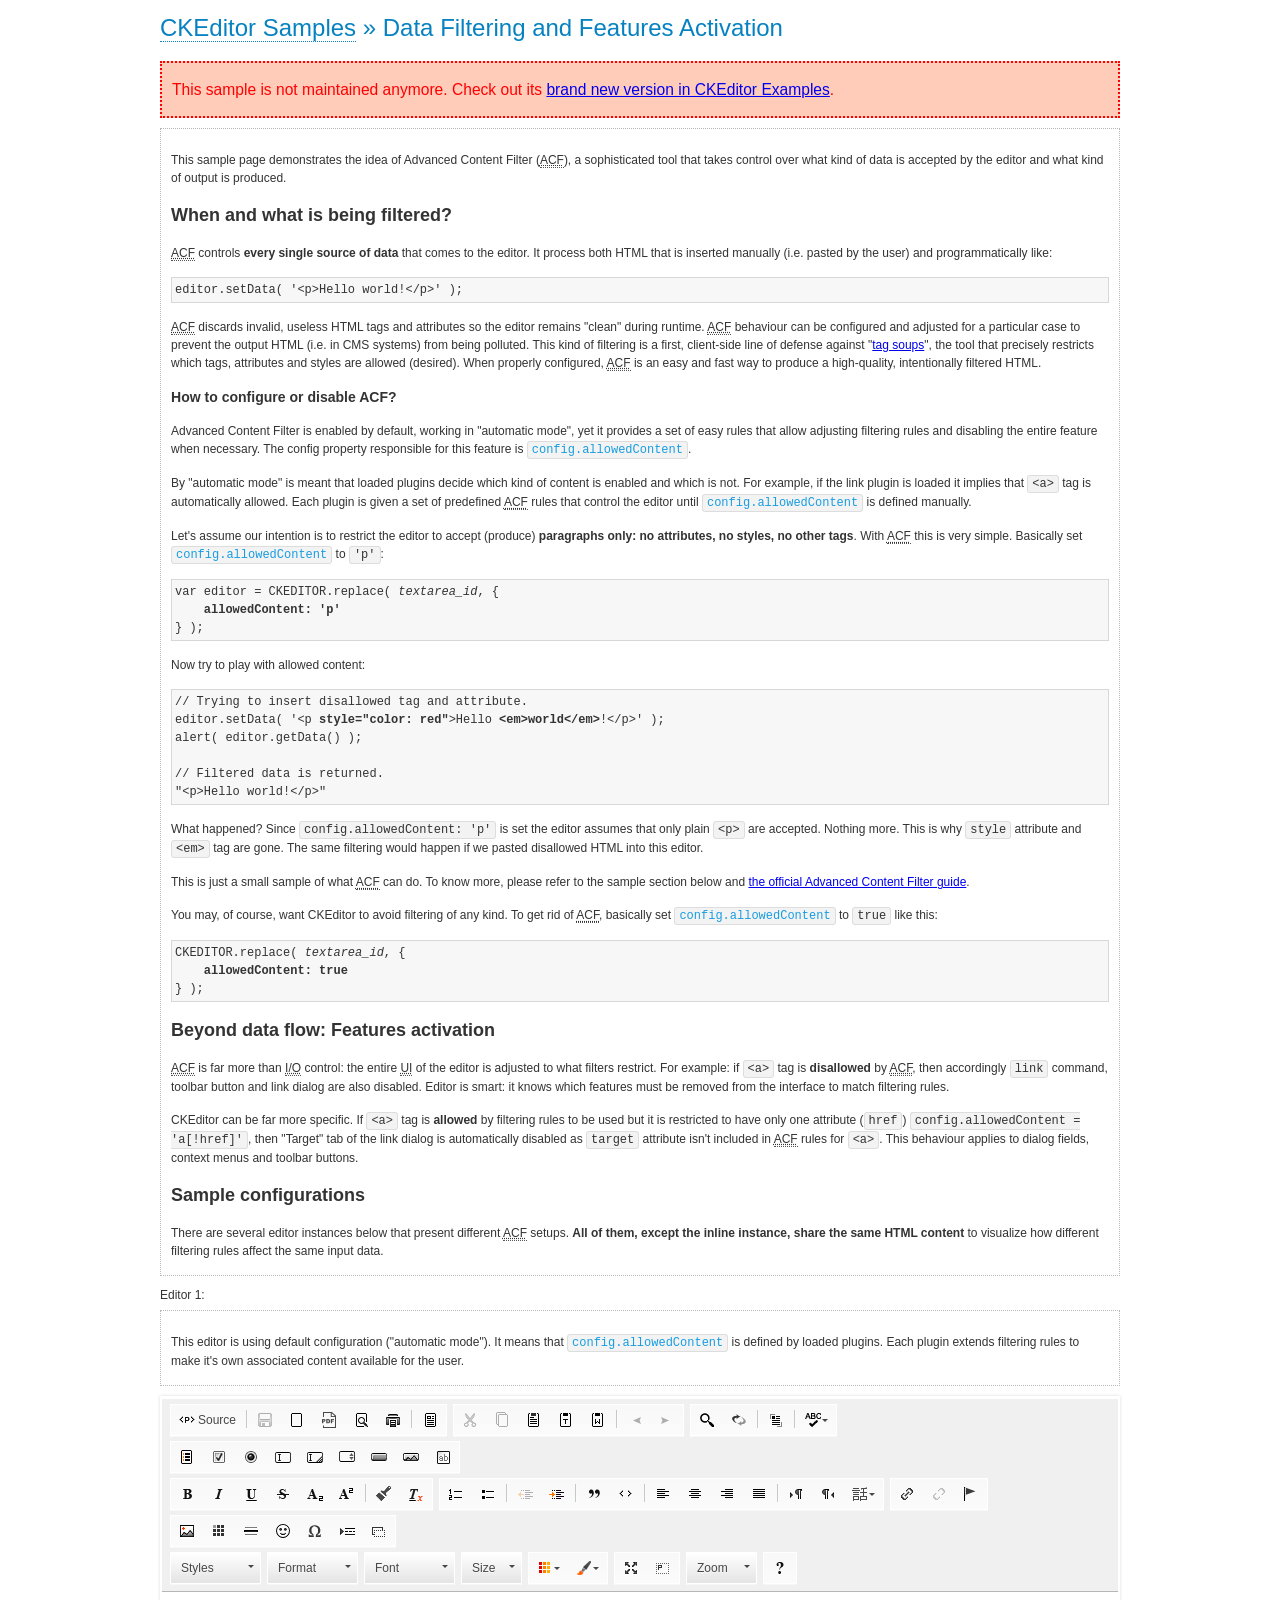
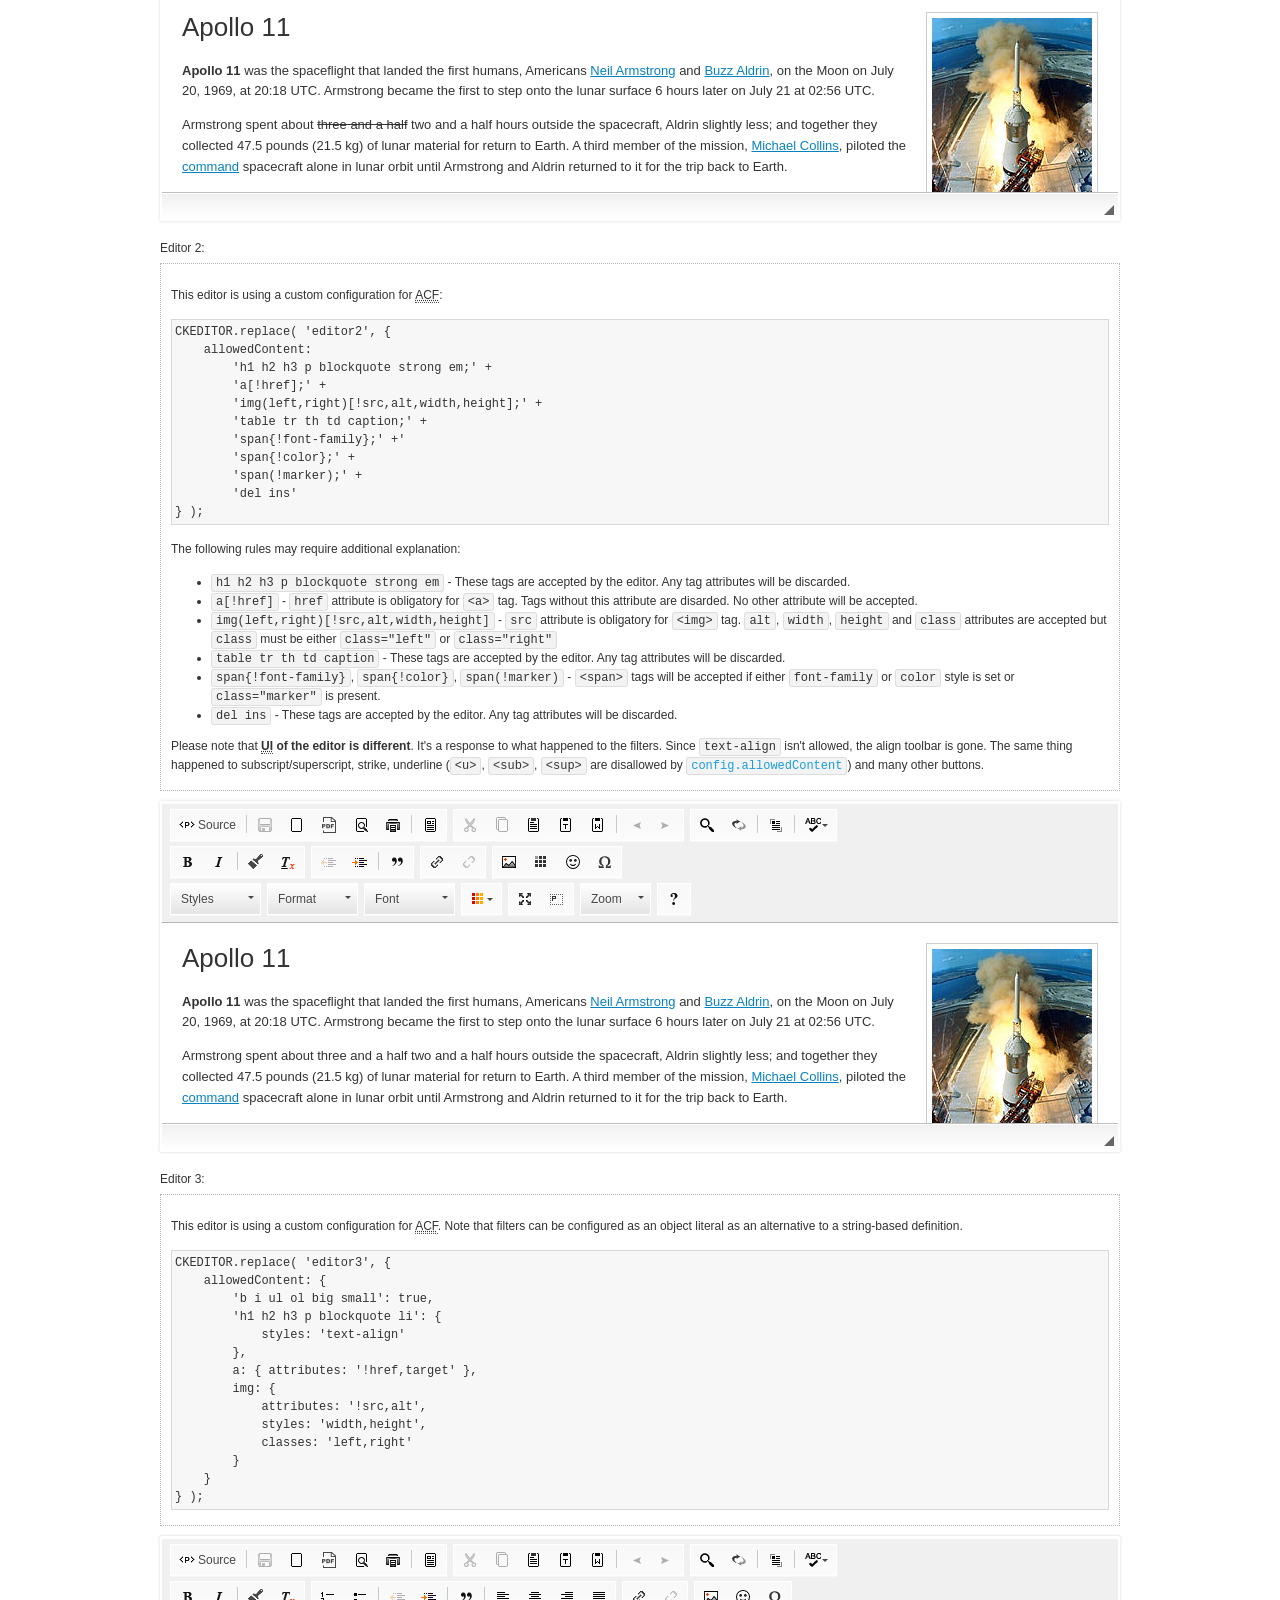
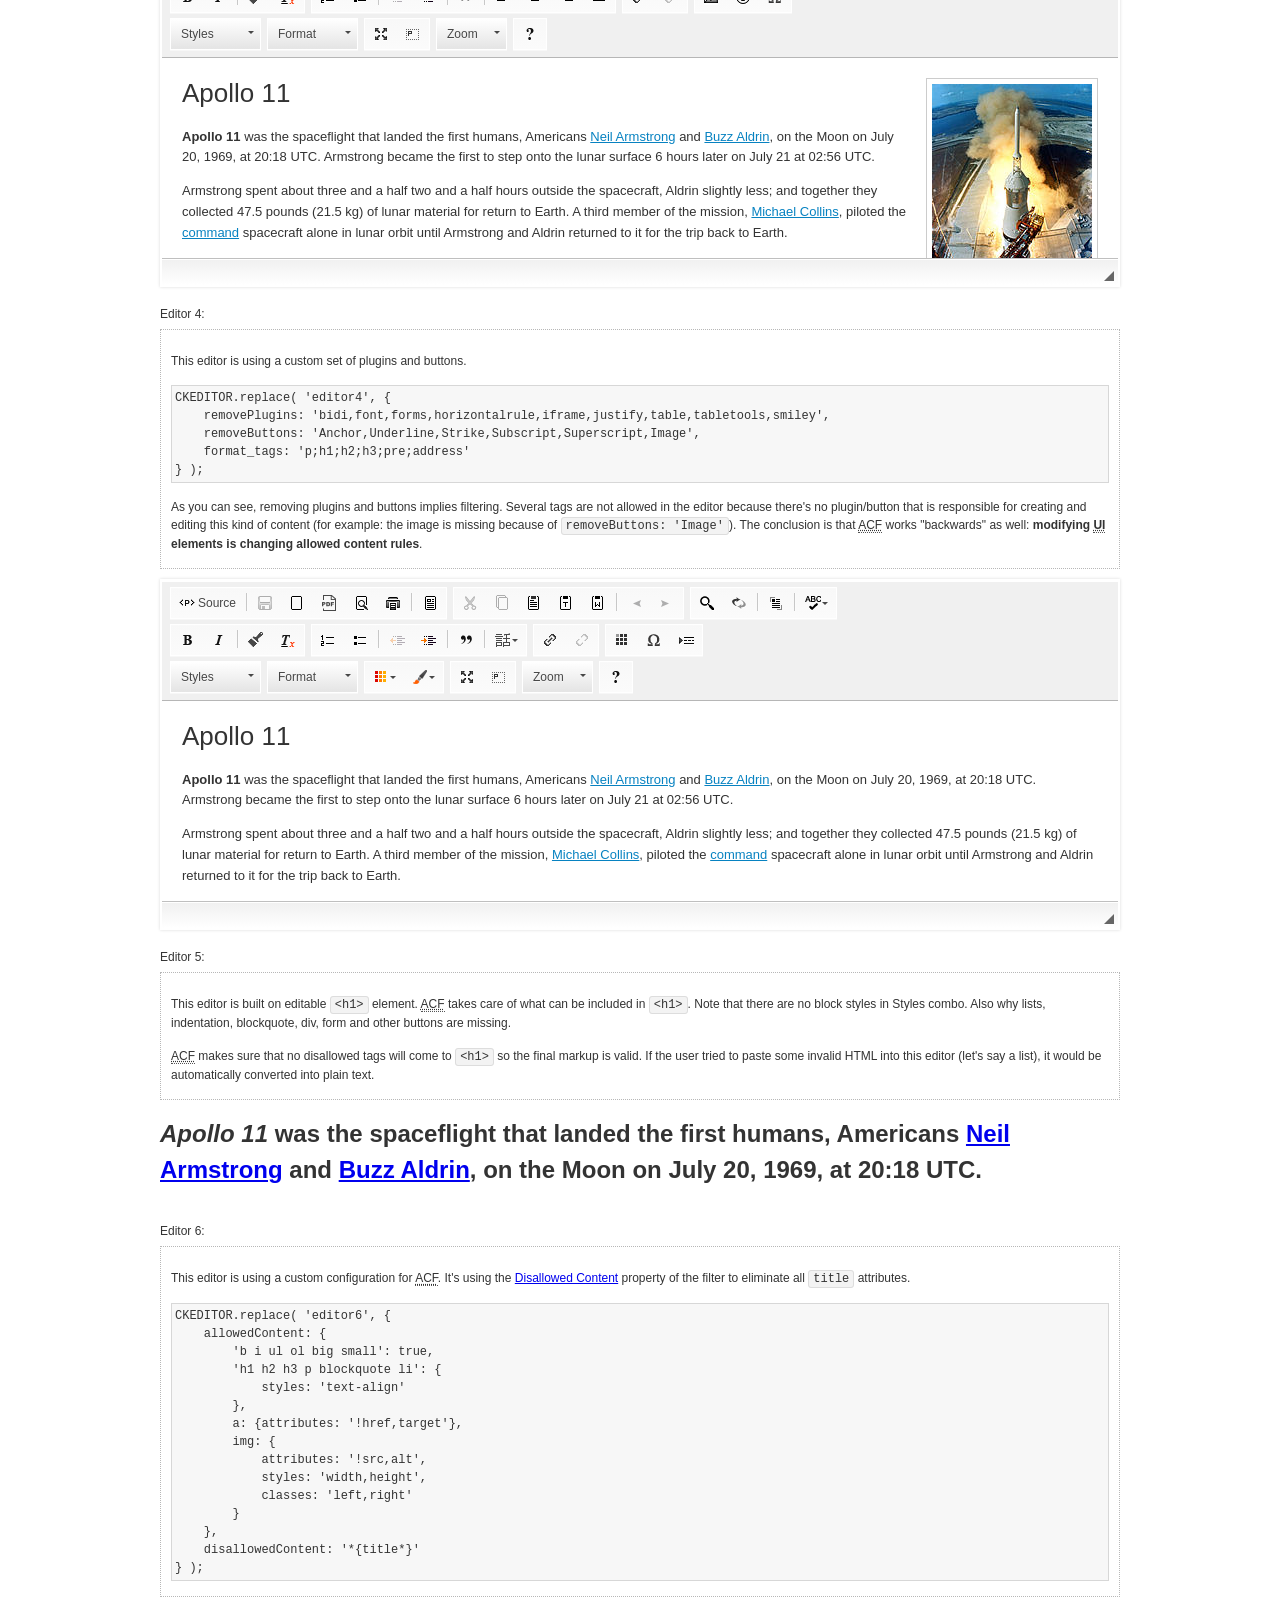
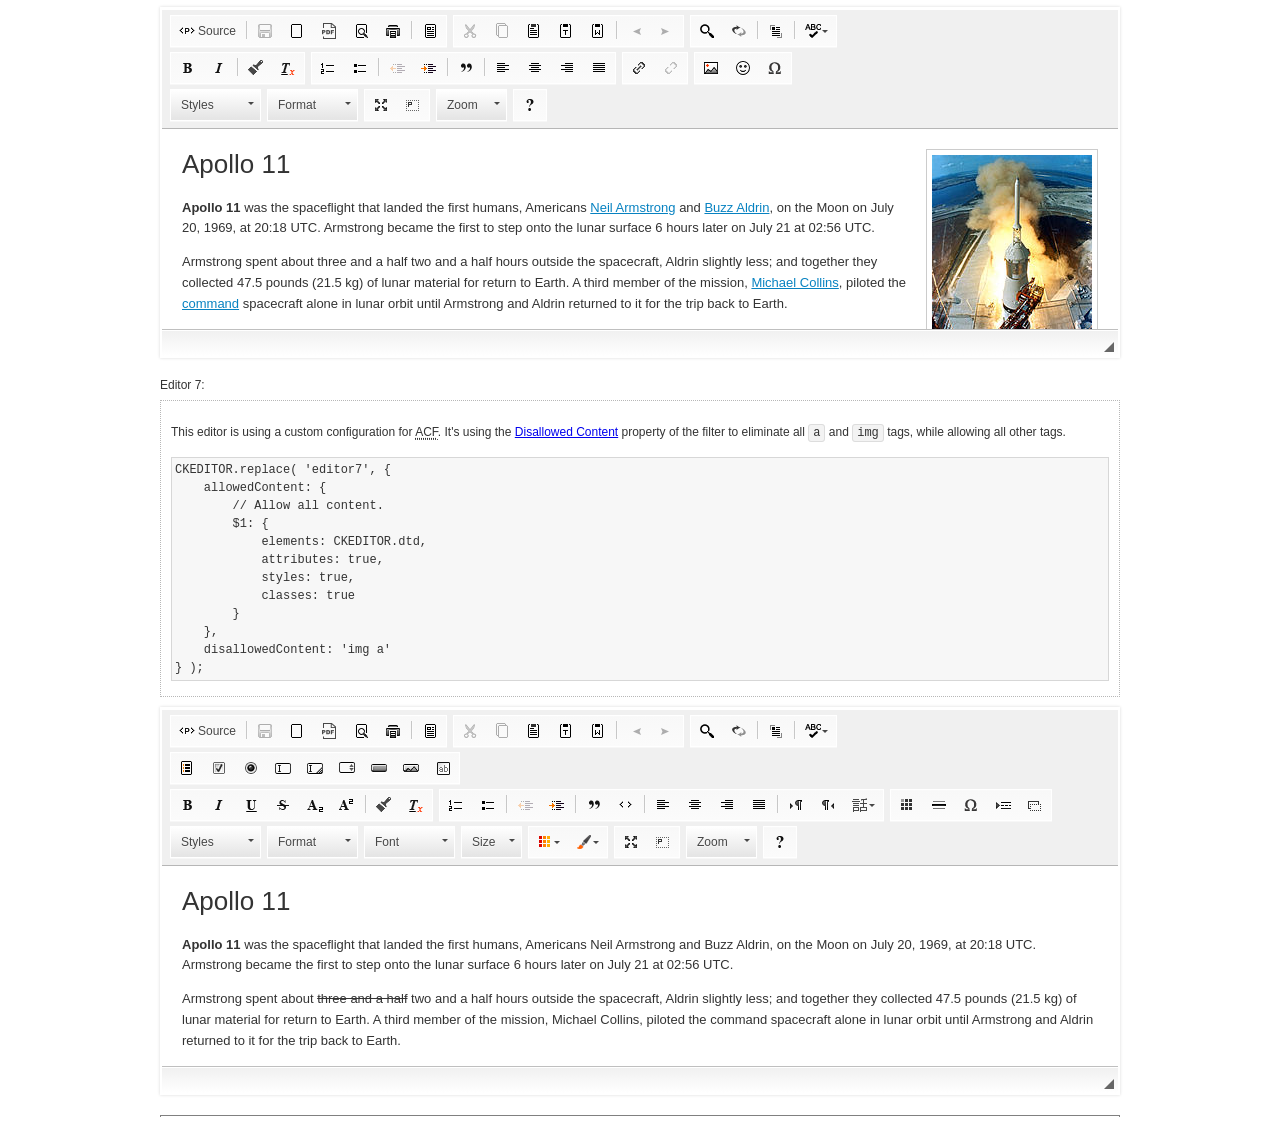
<file: src/main/webapp/assets/ckedit/ckeditor/samples/old/datafiltering.html>
<!DOCTYPE html>
<!--
Copyright (c) 2003-2023, CKSource Holding sp. z o.o. All rights reserved.
For licensing, see LICENSE.md or https://ckeditor.com/legal/ckeditor-oss-license
-->
<html lang="en">
<head>
	<meta charset="utf-8">
	<title>Data Filtering &mdash; CKEditor Sample</title>
	<script src="../../ckeditor.js"></script>
	<link rel="stylesheet" href="sample.css">
	<meta name="description" content="Try the latest sample of CKEditor 4 and learn more about customizing your WYSIWYG editor with endless possibilities.">
	<script>
		// Remove advanced tabs for all editors.
		CKEDITOR.config.removeDialogTabs = 'image:advanced;link:advanced;creatediv:advanced;editdiv:advanced';
	</script>
</head>
<body>
	<h1 class="samples">
		<a href="index.html">CKEditor Samples</a> &raquo; Data Filtering and Features Activation
	</h1>
	<div class="warning deprecated">
		This sample is not maintained anymore. Check out its <a href="https://ckeditor.com/docs/ckeditor4/latest/examples/acf.html">brand new version in CKEditor Examples</a>.
	</div>
	<div class="description">
		<p>
			This sample page demonstrates the idea of Advanced Content Filter
			(<abbr title="Advanced Content Filter">ACF</abbr>), a sophisticated
			tool that takes control over what kind of data is accepted by the editor and what
			kind of output is produced.
		</p>
		<h2>When and what is being filtered?</h2>
		<p>
			<abbr title="Advanced Content Filter">ACF</abbr> controls
			<strong>every single source of data</strong> that comes to the editor.
			It process both HTML that is inserted manually (i.e. pasted by the user)
			and programmatically like:
		</p>
<pre class="samples">
editor.setData( '&lt;p&gt;Hello world!&lt;/p&gt;' );
</pre>
		<p>
			<abbr title="Advanced Content Filter">ACF</abbr> discards invalid,
			useless HTML tags and attributes so the editor remains "clean" during
			runtime. <abbr title="Advanced Content Filter">ACF</abbr> behaviour
			can be configured and adjusted for a particular case to prevent the
			output HTML (i.e. in CMS systems) from being polluted.

			This kind of filtering is a first, client-side line of defense
			against "<a href="http://en.wikipedia.org/wiki/Tag_soup">tag soups</a>",
			the tool that precisely restricts which tags, attributes and styles
			are allowed (desired). When properly configured, <abbr title="Advanced Content Filter">ACF</abbr>
			is an easy and fast way to produce a high-quality, intentionally filtered HTML.
		</p>

		<h3>How to configure or disable ACF?</h3>
		<p>
			Advanced Content Filter is enabled by default, working in "automatic mode", yet
			it provides a set of easy rules that allow adjusting filtering rules
			and disabling the entire feature when necessary. The config property
			responsible for this feature is <code><a class="samples"
			href="https://ckeditor.com/docs/ckeditor4/latest/api/CKEDITOR_config.html#cfg-allowedContent">config.allowedContent</a></code>.
		</p>
		<p>
			By "automatic mode" is meant that loaded plugins decide which kind
			of content is enabled and which is not. For example, if the link
			plugin is loaded it implies that <code>&lt;a&gt;</code> tag is
			automatically allowed. Each plugin is given a set
			of predefined <abbr title="Advanced Content Filter">ACF</abbr> rules
			that control the editor until <code><a class="samples"
			href="https://ckeditor.com/docs/ckeditor4/latest/api/CKEDITOR_config.html#cfg-allowedContent">
			config.allowedContent</a></code>
			is defined manually.
		</p>
		<p>
			Let's assume our intention is to restrict the editor to accept (produce) <strong>paragraphs
			only: no attributes, no styles, no other tags</strong>.
			With <abbr title="Advanced Content Filter">ACF</abbr>
			this is very simple. Basically set <code><a class="samples"
			href="https://ckeditor.com/docs/ckeditor4/latest/api/CKEDITOR_config.html#cfg-allowedContent">
			config.allowedContent</a></code> to <code>'p'</code>:
		</p>
<pre class="samples">
var editor = CKEDITOR.replace( <em>textarea_id</em>, {
	<strong>allowedContent: 'p'</strong>
} );
</pre>
		<p>
			Now try to play with allowed content:
		</p>
<pre class="samples">
// Trying to insert disallowed tag and attribute.
editor.setData( '&lt;p <strong>style="color: red"</strong>&gt;Hello <strong>&lt;em&gt;world&lt;/em&gt;</strong>!&lt;/p&gt;' );
alert( editor.getData() );

// Filtered data is returned.
"&lt;p&gt;Hello world!&lt;/p&gt;"
</pre>
		<p>
			What happened? Since <code>config.allowedContent: 'p'</code> is set the editor assumes
			that only plain <code>&lt;p&gt;</code> are accepted. Nothing more. This is why
			<code>style</code> attribute and <code>&lt;em&gt;</code> tag are gone. The same
			filtering would happen if we pasted disallowed HTML into this editor.
		</p>
		<p>
			This is just a small sample of what <abbr title="Advanced Content Filter">ACF</abbr>
			can do. To know more, please refer to the sample section below and
			<a href="https://ckeditor.com/docs/ckeditor4/latest/guide/dev_advanced_content_filter.html">the official Advanced Content Filter guide</a>.
		</p>
		<p>
			You may, of course, want CKEditor to avoid filtering of any kind.
			To get rid of <abbr title="Advanced Content Filter">ACF</abbr>,
			basically set <code><a class="samples"
			href="https://ckeditor.com/docs/ckeditor4/latest/api/CKEDITOR_config.html#cfg-allowedContent">
			config.allowedContent</a></code> to <code>true</code> like this:
		</p>
<pre class="samples">
CKEDITOR.replace( <em>textarea_id</em>, {
	<strong>allowedContent: true</strong>
} );
</pre>

		<h2>Beyond data flow: Features activation</h2>
		<p>
			<abbr title="Advanced Content Filter">ACF</abbr> is far more than
			<abbr title="Input/Output">I/O</abbr> control: the entire
			<abbr title="User Interface">UI</abbr> of the editor is adjusted to what
			filters restrict. For example: if <code>&lt;a&gt;</code> tag is
			<strong>disallowed</strong>
			by <abbr title="Advanced Content Filter">ACF</abbr>,
			then accordingly <code>link</code> command, toolbar button and link dialog
			are also disabled. Editor is smart: it knows which features must be
			removed from the interface to match filtering rules.
		</p>
		<p>
			CKEditor can be far more specific. If <code>&lt;a&gt;</code> tag is
			<strong>allowed</strong> by filtering rules to be used but it is restricted
			to have only one attribute (<code>href</code>)
			<code>config.allowedContent = 'a[!href]'</code>, then
			"Target" tab of the link dialog is automatically disabled as <code>target</code>
			attribute isn't included in <abbr title="Advanced Content Filter">ACF</abbr> rules
			for <code>&lt;a&gt;</code>. This behaviour applies to dialog fields, context
			menus and toolbar buttons.
		</p>

		<h2>Sample configurations</h2>
		<p>
			There are several editor instances below that present different
			<abbr title="Advanced Content Filter">ACF</abbr> setups. <strong>All of them,
			except the inline instance, share the same HTML content</strong> to visualize
			how different filtering rules affect the same input data.
		</p>
	</div>

	<div>
		<label for="editor1">
			Editor 1:
		</label>
		<div class="description">
			<p>
				This editor is using default configuration ("automatic mode"). It means that
				<code><a class="samples"
				href="https://ckeditor.com/docs/ckeditor4/latest/api/CKEDITOR_config.html#cfg-allowedContent">
				config.allowedContent</a></code> is defined by loaded plugins.
				Each plugin extends filtering rules to make it's own associated content
				available for the user.
			</p>
		</div>
		<textarea cols="80" id="editor1" name="editor1" rows="10">
			&lt;h1&gt;&lt;img alt=&quot;Saturn V carrying Apollo 11&quot; class=&quot;right&quot; src=&quot;assets/sample.jpg&quot;/&gt; Apollo 11&lt;/h1&gt; &lt;p&gt;&lt;b&gt;Apollo 11&lt;/b&gt; was the spaceflight that landed the first humans, Americans &lt;a href=&quot;http://en.wikipedia.org/wiki/Neil_Armstrong&quot; title=&quot;Neil Armstrong&quot;&gt;Neil Armstrong&lt;/a&gt; and &lt;a href=&quot;http://en.wikipedia.org/wiki/Buzz_Aldrin&quot; title=&quot;Buzz Aldrin&quot;&gt;Buzz Aldrin&lt;/a&gt;, on the Moon on July 20, 1969, at 20:18 UTC. Armstrong became the first to step onto the lunar surface 6 hours later on July 21 at 02:56 UTC.&lt;/p&gt; &lt;p&gt;Armstrong spent about &lt;s&gt;three and a half&lt;/s&gt; two and a half hours outside the spacecraft, Aldrin slightly less; and together they collected 47.5 pounds (21.5&amp;nbsp;kg) of lunar material for return to Earth. A third member of the mission, &lt;a href=&quot;http://en.wikipedia.org/wiki/Michael_Collins_(astronaut)&quot; title=&quot;Michael Collins (astronaut)&quot;&gt;Michael Collins&lt;/a&gt;, piloted the &lt;a href=&quot;http://en.wikipedia.org/wiki/Apollo_Command/Service_Module&quot; title=&quot;Apollo Command/Service Module&quot;&gt;command&lt;/a&gt; spacecraft alone in lunar orbit until Armstrong and Aldrin returned to it for the trip back to Earth.&lt;/p&gt; &lt;h2&gt;Broadcasting and &lt;em&gt;quotes&lt;/em&gt; &lt;a id=&quot;quotes&quot; name=&quot;quotes&quot;&gt;&lt;/a&gt;&lt;/h2&gt; &lt;p&gt;Broadcast on live TV to a world-wide audience, Armstrong stepped onto the lunar surface and described the event as:&lt;/p&gt; &lt;blockquote&gt;&lt;p&gt;One small step for [a] man, one giant leap for mankind.&lt;/p&gt;&lt;/blockquote&gt; &lt;p&gt;Apollo 11 effectively ended the &lt;a href=&quot;http://en.wikipedia.org/wiki/Space_Race&quot; title=&quot;Space Race&quot;&gt;Space Race&lt;/a&gt; and fulfilled a national goal proposed in 1961 by the late U.S. President &lt;a href=&quot;http://en.wikipedia.org/wiki/John_F._Kennedy&quot; title=&quot;John F. Kennedy&quot;&gt;John F. Kennedy&lt;/a&gt; in a speech before the United States Congress:&lt;/p&gt; &lt;blockquote&gt;&lt;p&gt;[...] before this decade is out, of landing a man on the Moon and returning him safely to the Earth.&lt;/p&gt;&lt;/blockquote&gt; &lt;h2&gt;Technical details &lt;a id=&quot;tech-details&quot; name=&quot;tech-details&quot;&gt;&lt;/a&gt;&lt;/h2&gt; &lt;table align=&quot;right&quot; border=&quot;1&quot; bordercolor=&quot;#ccc&quot; cellpadding=&quot;5&quot; cellspacing=&quot;0&quot; style=&quot;border-collapse:collapse;margin:10px 0 10px 15px;&quot;&gt; &lt;caption&gt;&lt;strong&gt;Mission crew&lt;/strong&gt;&lt;/caption&gt; &lt;thead&gt; &lt;tr&gt; &lt;th scope=&quot;col&quot;&gt;Position&lt;/th&gt; &lt;th scope=&quot;col&quot;&gt;Astronaut&lt;/th&gt; &lt;/tr&gt; &lt;/thead&gt; &lt;tbody&gt; &lt;tr&gt; &lt;td&gt;Commander&lt;/td&gt; &lt;td&gt;Neil A. Armstrong&lt;/td&gt; &lt;/tr&gt; &lt;tr&gt; &lt;td&gt;Command Module Pilot&lt;/td&gt; &lt;td&gt;Michael Collins&lt;/td&gt; &lt;/tr&gt; &lt;tr&gt; &lt;td&gt;Lunar Module Pilot&lt;/td&gt; &lt;td&gt;Edwin &amp;quot;Buzz&amp;quot; E. Aldrin, Jr.&lt;/td&gt; &lt;/tr&gt; &lt;/tbody&gt; &lt;/table&gt; &lt;p&gt;Launched by a &lt;strong&gt;Saturn V&lt;/strong&gt; rocket from &lt;a href=&quot;http://en.wikipedia.org/wiki/Kennedy_Space_Center&quot; title=&quot;Kennedy Space Center&quot;&gt;Kennedy Space Center&lt;/a&gt; in Merritt Island, Florida on July 16, Apollo 11 was the fifth manned mission of &lt;a href=&quot;http://en.wikipedia.org/wiki/NASA&quot; title=&quot;NASA&quot;&gt;NASA&lt;/a&gt;&amp;#39;s Apollo program. The Apollo spacecraft had three parts:&lt;/p&gt; &lt;ol&gt; &lt;li&gt;&lt;strong&gt;Command Module&lt;/strong&gt; with a cabin for the three astronauts which was the only part which landed back on Earth&lt;/li&gt; &lt;li&gt;&lt;strong&gt;Service Module&lt;/strong&gt; which supported the Command Module with propulsion, electrical power, oxygen and water&lt;/li&gt; &lt;li&gt;&lt;strong&gt;Lunar Module&lt;/strong&gt; for landing on the Moon.&lt;/li&gt; &lt;/ol&gt; &lt;p&gt;After being sent to the Moon by the Saturn V&amp;#39;s upper stage, the astronauts separated the spacecraft from it and travelled for three days until they entered into lunar orbit. Armstrong and Aldrin then moved into the Lunar Module and landed in the &lt;a href=&quot;http://en.wikipedia.org/wiki/Mare_Tranquillitatis&quot; title=&quot;Mare Tranquillitatis&quot;&gt;Sea of Tranquility&lt;/a&gt;. They stayed a total of about 21 and a half hours on the lunar surface. After lifting off in the upper part of the Lunar Module and rejoining Collins in the Command Module, they returned to Earth and landed in the &lt;a href=&quot;http://en.wikipedia.org/wiki/Pacific_Ocean&quot; title=&quot;Pacific Ocean&quot;&gt;Pacific Ocean&lt;/a&gt; on July 24.&lt;/p&gt; &lt;hr/&gt; &lt;p style=&quot;text-align: right;&quot;&gt;&lt;small&gt;Source: &lt;a href=&quot;http://en.wikipedia.org/wiki/Apollo_11&quot;&gt;Wikipedia.org&lt;/a&gt;&lt;/small&gt;&lt;/p&gt;
		</textarea>

		<script>

			CKEDITOR.replace( 'editor1' );

		</script>
	</div>

	<br>

	<div>
		<label for="editor2">
			Editor 2:
		</label>
		<div class="description">
			<p>
				This editor is using a custom configuration for
				<abbr title="Advanced Content Filter">ACF</abbr>:
			</p>
<pre class="samples">
CKEDITOR.replace( 'editor2', {
	allowedContent:
		'h1 h2 h3 p blockquote strong em;' +
		'a[!href];' +
		'img(left,right)[!src,alt,width,height];' +
		'table tr th td caption;' +
		'span{!font-family};' +'
		'span{!color};' +
		'span(!marker);' +
		'del ins'
} );
</pre>
			<p>
				The following rules may require additional explanation:
			</p>
			<ul>
				<li>
					<code>h1 h2 h3 p blockquote strong em</code> - These tags
					are accepted by the editor. Any tag attributes will be discarded.
				</li>
				<li>
					<code>a[!href]</code> - <code>href</code> attribute is obligatory
					for <code>&lt;a&gt;</code> tag. Tags without this attribute
					are disarded. No other attribute will be accepted.
				</li>
				<li>
					<code>img(left,right)[!src,alt,width,height]</code> - <code>src</code>
					attribute is obligatory for <code>&lt;img&gt;</code> tag.
					<code>alt</code>, <code>width</code>, <code>height</code>
					and <code>class</code> attributes are accepted but
					<code>class</code> must be either <code>class="left"</code>
					or <code>class="right"</code>
				</li>
				<li>
					<code>table tr th td caption</code> - These tags
					are accepted by the editor. Any tag attributes will be discarded.
				</li>
				<li>
					<code>span{!font-family}</code>, <code>span{!color}</code>,
					<code>span(!marker)</code> - <code>&lt;span&gt;</code> tags
					will be accepted if either <code>font-family</code> or
					<code>color</code> style is set or <code>class="marker"</code>
					is present.
				</li>
				<li>
					<code>del ins</code> - These tags
					are accepted by the editor. Any tag attributes will be discarded.
				</li>
			</ul>
			<p>
				Please note that <strong><abbr title="User Interface">UI</abbr> of the
				editor is different</strong>. It's a response to what happened to the filters.
				Since <code>text-align</code> isn't allowed, the align toolbar is gone.
				The same thing happened to subscript/superscript, strike, underline
				(<code>&lt;u&gt;</code>, <code>&lt;sub&gt;</code>, <code>&lt;sup&gt;</code>
				are disallowed by <code><a class="samples"
				href="https://ckeditor.com/docs/ckeditor4/latest/api/CKEDITOR_config.html#cfg-allowedContent">
				config.allowedContent</a></code>) and many other buttons.
			</p>
		</div>
		<textarea cols="80" id="editor2" name="editor2" rows="10">
			&lt;h1&gt;&lt;img alt=&quot;Saturn V carrying Apollo 11&quot; class=&quot;right&quot; src=&quot;assets/sample.jpg&quot;/&gt; Apollo 11&lt;/h1&gt; &lt;p&gt;&lt;b&gt;Apollo 11&lt;/b&gt; was the spaceflight that landed the first humans, Americans &lt;a href=&quot;http://en.wikipedia.org/wiki/Neil_Armstrong&quot; title=&quot;Neil Armstrong&quot;&gt;Neil Armstrong&lt;/a&gt; and &lt;a href=&quot;http://en.wikipedia.org/wiki/Buzz_Aldrin&quot; title=&quot;Buzz Aldrin&quot;&gt;Buzz Aldrin&lt;/a&gt;, on the Moon on July 20, 1969, at 20:18 UTC. Armstrong became the first to step onto the lunar surface 6 hours later on July 21 at 02:56 UTC.&lt;/p&gt; &lt;p&gt;Armstrong spent about &lt;s&gt;three and a half&lt;/s&gt; two and a half hours outside the spacecraft, Aldrin slightly less; and together they collected 47.5 pounds (21.5&amp;nbsp;kg) of lunar material for return to Earth. A third member of the mission, &lt;a href=&quot;http://en.wikipedia.org/wiki/Michael_Collins_(astronaut)&quot; title=&quot;Michael Collins (astronaut)&quot;&gt;Michael Collins&lt;/a&gt;, piloted the &lt;a href=&quot;http://en.wikipedia.org/wiki/Apollo_Command/Service_Module&quot; title=&quot;Apollo Command/Service Module&quot;&gt;command&lt;/a&gt; spacecraft alone in lunar orbit until Armstrong and Aldrin returned to it for the trip back to Earth.&lt;/p&gt; &lt;h2&gt;Broadcasting and &lt;em&gt;quotes&lt;/em&gt; &lt;a id=&quot;quotes&quot; name=&quot;quotes&quot;&gt;&lt;/a&gt;&lt;/h2&gt; &lt;p&gt;Broadcast on live TV to a world-wide audience, Armstrong stepped onto the lunar surface and described the event as:&lt;/p&gt; &lt;blockquote&gt;&lt;p&gt;One small step for [a] man, one giant leap for mankind.&lt;/p&gt;&lt;/blockquote&gt; &lt;p&gt;Apollo 11 effectively ended the &lt;a href=&quot;http://en.wikipedia.org/wiki/Space_Race&quot; title=&quot;Space Race&quot;&gt;Space Race&lt;/a&gt; and fulfilled a national goal proposed in 1961 by the late U.S. President &lt;a href=&quot;http://en.wikipedia.org/wiki/John_F._Kennedy&quot; title=&quot;John F. Kennedy&quot;&gt;John F. Kennedy&lt;/a&gt; in a speech before the United States Congress:&lt;/p&gt; &lt;blockquote&gt;&lt;p&gt;[...] before this decade is out, of landing a man on the Moon and returning him safely to the Earth.&lt;/p&gt;&lt;/blockquote&gt; &lt;h2&gt;Technical details &lt;a id=&quot;tech-details&quot; name=&quot;tech-details&quot;&gt;&lt;/a&gt;&lt;/h2&gt; &lt;table align=&quot;right&quot; border=&quot;1&quot; bordercolor=&quot;#ccc&quot; cellpadding=&quot;5&quot; cellspacing=&quot;0&quot; style=&quot;border-collapse:collapse;margin:10px 0 10px 15px;&quot;&gt; &lt;caption&gt;&lt;strong&gt;Mission crew&lt;/strong&gt;&lt;/caption&gt; &lt;thead&gt; &lt;tr&gt; &lt;th scope=&quot;col&quot;&gt;Position&lt;/th&gt; &lt;th scope=&quot;col&quot;&gt;Astronaut&lt;/th&gt; &lt;/tr&gt; &lt;/thead&gt; &lt;tbody&gt; &lt;tr&gt; &lt;td&gt;Commander&lt;/td&gt; &lt;td&gt;Neil A. Armstrong&lt;/td&gt; &lt;/tr&gt; &lt;tr&gt; &lt;td&gt;Command Module Pilot&lt;/td&gt; &lt;td&gt;Michael Collins&lt;/td&gt; &lt;/tr&gt; &lt;tr&gt; &lt;td&gt;Lunar Module Pilot&lt;/td&gt; &lt;td&gt;Edwin &amp;quot;Buzz&amp;quot; E. Aldrin, Jr.&lt;/td&gt; &lt;/tr&gt; &lt;/tbody&gt; &lt;/table&gt; &lt;p&gt;Launched by a &lt;strong&gt;Saturn V&lt;/strong&gt; rocket from &lt;a href=&quot;http://en.wikipedia.org/wiki/Kennedy_Space_Center&quot; title=&quot;Kennedy Space Center&quot;&gt;Kennedy Space Center&lt;/a&gt; in Merritt Island, Florida on July 16, Apollo 11 was the fifth manned mission of &lt;a href=&quot;http://en.wikipedia.org/wiki/NASA&quot; title=&quot;NASA&quot;&gt;NASA&lt;/a&gt;&amp;#39;s Apollo program. The Apollo spacecraft had three parts:&lt;/p&gt; &lt;ol&gt; &lt;li&gt;&lt;strong&gt;Command Module&lt;/strong&gt; with a cabin for the three astronauts which was the only part which landed back on Earth&lt;/li&gt; &lt;li&gt;&lt;strong&gt;Service Module&lt;/strong&gt; which supported the Command Module with propulsion, electrical power, oxygen and water&lt;/li&gt; &lt;li&gt;&lt;strong&gt;Lunar Module&lt;/strong&gt; for landing on the Moon.&lt;/li&gt; &lt;/ol&gt; &lt;p&gt;After being sent to the Moon by the Saturn V&amp;#39;s upper stage, the astronauts separated the spacecraft from it and travelled for three days until they entered into lunar orbit. Armstrong and Aldrin then moved into the Lunar Module and landed in the &lt;a href=&quot;http://en.wikipedia.org/wiki/Mare_Tranquillitatis&quot; title=&quot;Mare Tranquillitatis&quot;&gt;Sea of Tranquility&lt;/a&gt;. They stayed a total of about 21 and a half hours on the lunar surface. After lifting off in the upper part of the Lunar Module and rejoining Collins in the Command Module, they returned to Earth and landed in the &lt;a href=&quot;http://en.wikipedia.org/wiki/Pacific_Ocean&quot; title=&quot;Pacific Ocean&quot;&gt;Pacific Ocean&lt;/a&gt; on July 24.&lt;/p&gt; &lt;hr/&gt; &lt;p style=&quot;text-align: right;&quot;&gt;&lt;small&gt;Source: &lt;a href=&quot;http://en.wikipedia.org/wiki/Apollo_11&quot;&gt;Wikipedia.org&lt;/a&gt;&lt;/small&gt;&lt;/p&gt;
		</textarea>
		<script>

			CKEDITOR.replace( 'editor2', {
				allowedContent:
					'h1 h2 h3 p blockquote strong em;' +
					'a[!href];' +
					'img(left,right)[!src,alt,width,height];' +
					'table tr th td caption;' +
					'span{!font-family};' +
					'span{!color};' +
					'span(!marker);' +
					'del ins'
			} );

		</script>
	</div>

	<br>

	<div>
		<label for="editor3">
			Editor 3:
		</label>
		<div class="description">
			<p>
				This editor is using a custom configuration for
				<abbr title="Advanced Content Filter">ACF</abbr>.
				Note that filters can be configured as an object literal
				as an alternative to a string-based definition.
			</p>
<pre class="samples">
CKEDITOR.replace( 'editor3', {
	allowedContent: {
		'b i ul ol big small': true,
		'h1 h2 h3 p blockquote li': {
			styles: 'text-align'
		},
		a: { attributes: '!href,target' },
		img: {
			attributes: '!src,alt',
			styles: 'width,height',
			classes: 'left,right'
		}
	}
} );
</pre>
		</div>
		<textarea cols="80" id="editor3" name="editor3" rows="10">
			&lt;h1&gt;&lt;img alt=&quot;Saturn V carrying Apollo 11&quot; class=&quot;right&quot; src=&quot;assets/sample.jpg&quot;/&gt; Apollo 11&lt;/h1&gt; &lt;p&gt;&lt;b&gt;Apollo 11&lt;/b&gt; was the spaceflight that landed the first humans, Americans &lt;a href=&quot;http://en.wikipedia.org/wiki/Neil_Armstrong&quot; title=&quot;Neil Armstrong&quot;&gt;Neil Armstrong&lt;/a&gt; and &lt;a href=&quot;http://en.wikipedia.org/wiki/Buzz_Aldrin&quot; title=&quot;Buzz Aldrin&quot;&gt;Buzz Aldrin&lt;/a&gt;, on the Moon on July 20, 1969, at 20:18 UTC. Armstrong became the first to step onto the lunar surface 6 hours later on July 21 at 02:56 UTC.&lt;/p&gt; &lt;p&gt;Armstrong spent about &lt;s&gt;three and a half&lt;/s&gt; two and a half hours outside the spacecraft, Aldrin slightly less; and together they collected 47.5 pounds (21.5&amp;nbsp;kg) of lunar material for return to Earth. A third member of the mission, &lt;a href=&quot;http://en.wikipedia.org/wiki/Michael_Collins_(astronaut)&quot; title=&quot;Michael Collins (astronaut)&quot;&gt;Michael Collins&lt;/a&gt;, piloted the &lt;a href=&quot;http://en.wikipedia.org/wiki/Apollo_Command/Service_Module&quot; title=&quot;Apollo Command/Service Module&quot;&gt;command&lt;/a&gt; spacecraft alone in lunar orbit until Armstrong and Aldrin returned to it for the trip back to Earth.&lt;/p&gt; &lt;h2&gt;Broadcasting and &lt;em&gt;quotes&lt;/em&gt; &lt;a id=&quot;quotes&quot; name=&quot;quotes&quot;&gt;&lt;/a&gt;&lt;/h2&gt; &lt;p&gt;Broadcast on live TV to a world-wide audience, Armstrong stepped onto the lunar surface and described the event as:&lt;/p&gt; &lt;blockquote&gt;&lt;p&gt;One small step for [a] man, one giant leap for mankind.&lt;/p&gt;&lt;/blockquote&gt; &lt;p&gt;Apollo 11 effectively ended the &lt;a href=&quot;http://en.wikipedia.org/wiki/Space_Race&quot; title=&quot;Space Race&quot;&gt;Space Race&lt;/a&gt; and fulfilled a national goal proposed in 1961 by the late U.S. President &lt;a href=&quot;http://en.wikipedia.org/wiki/John_F._Kennedy&quot; title=&quot;John F. Kennedy&quot;&gt;John F. Kennedy&lt;/a&gt; in a speech before the United States Congress:&lt;/p&gt; &lt;blockquote&gt;&lt;p&gt;[...] before this decade is out, of landing a man on the Moon and returning him safely to the Earth.&lt;/p&gt;&lt;/blockquote&gt; &lt;h2&gt;Technical details &lt;a id=&quot;tech-details&quot; name=&quot;tech-details&quot;&gt;&lt;/a&gt;&lt;/h2&gt; &lt;table align=&quot;right&quot; border=&quot;1&quot; bordercolor=&quot;#ccc&quot; cellpadding=&quot;5&quot; cellspacing=&quot;0&quot; style=&quot;border-collapse:collapse;margin:10px 0 10px 15px;&quot;&gt; &lt;caption&gt;&lt;strong&gt;Mission crew&lt;/strong&gt;&lt;/caption&gt; &lt;thead&gt; &lt;tr&gt; &lt;th scope=&quot;col&quot;&gt;Position&lt;/th&gt; &lt;th scope=&quot;col&quot;&gt;Astronaut&lt;/th&gt; &lt;/tr&gt; &lt;/thead&gt; &lt;tbody&gt; &lt;tr&gt; &lt;td&gt;Commander&lt;/td&gt; &lt;td&gt;Neil A. Armstrong&lt;/td&gt; &lt;/tr&gt; &lt;tr&gt; &lt;td&gt;Command Module Pilot&lt;/td&gt; &lt;td&gt;Michael Collins&lt;/td&gt; &lt;/tr&gt; &lt;tr&gt; &lt;td&gt;Lunar Module Pilot&lt;/td&gt; &lt;td&gt;Edwin &amp;quot;Buzz&amp;quot; E. Aldrin, Jr.&lt;/td&gt; &lt;/tr&gt; &lt;/tbody&gt; &lt;/table&gt; &lt;p&gt;Launched by a &lt;strong&gt;Saturn V&lt;/strong&gt; rocket from &lt;a href=&quot;http://en.wikipedia.org/wiki/Kennedy_Space_Center&quot; title=&quot;Kennedy Space Center&quot;&gt;Kennedy Space Center&lt;/a&gt; in Merritt Island, Florida on July 16, Apollo 11 was the fifth manned mission of &lt;a href=&quot;http://en.wikipedia.org/wiki/NASA&quot; title=&quot;NASA&quot;&gt;NASA&lt;/a&gt;&amp;#39;s Apollo program. The Apollo spacecraft had three parts:&lt;/p&gt; &lt;ol&gt; &lt;li&gt;&lt;strong&gt;Command Module&lt;/strong&gt; with a cabin for the three astronauts which was the only part which landed back on Earth&lt;/li&gt; &lt;li&gt;&lt;strong&gt;Service Module&lt;/strong&gt; which supported the Command Module with propulsion, electrical power, oxygen and water&lt;/li&gt; &lt;li&gt;&lt;strong&gt;Lunar Module&lt;/strong&gt; for landing on the Moon.&lt;/li&gt; &lt;/ol&gt; &lt;p&gt;After being sent to the Moon by the Saturn V&amp;#39;s upper stage, the astronauts separated the spacecraft from it and travelled for three days until they entered into lunar orbit. Armstrong and Aldrin then moved into the Lunar Module and landed in the &lt;a href=&quot;http://en.wikipedia.org/wiki/Mare_Tranquillitatis&quot; title=&quot;Mare Tranquillitatis&quot;&gt;Sea of Tranquility&lt;/a&gt;. They stayed a total of about 21 and a half hours on the lunar surface. After lifting off in the upper part of the Lunar Module and rejoining Collins in the Command Module, they returned to Earth and landed in the &lt;a href=&quot;http://en.wikipedia.org/wiki/Pacific_Ocean&quot; title=&quot;Pacific Ocean&quot;&gt;Pacific Ocean&lt;/a&gt; on July 24.&lt;/p&gt; &lt;hr/&gt; &lt;p style=&quot;text-align: right;&quot;&gt;&lt;small&gt;Source: &lt;a href=&quot;http://en.wikipedia.org/wiki/Apollo_11&quot;&gt;Wikipedia.org&lt;/a&gt;&lt;/small&gt;&lt;/p&gt;
		</textarea>
		<script>

			CKEDITOR.replace( 'editor3', {
				allowedContent: {
					'b i ul ol big small': true,
					'h1 h2 h3 p blockquote li': {
						styles: 'text-align'
					},
					a: { attributes: '!href,target' },
					img: {
						attributes: '!src,alt',
						styles: 'width,height',
						classes: 'left,right'
					}
				}
			} );

		</script>
	</div>

	<br>

	<div>
		<label for="editor4">
			Editor 4:
		</label>
		<div class="description">
			<p>
				This editor is using a custom set of plugins and buttons.
			</p>
<pre class="samples">
CKEDITOR.replace( 'editor4', {
	removePlugins: 'bidi,font,forms,horizontalrule,iframe,justify,table,tabletools,smiley',
	removeButtons: 'Anchor,Underline,Strike,Subscript,Superscript,Image',
	format_tags: 'p;h1;h2;h3;pre;address'
} );
</pre>
			<p>
				As you can see, removing plugins and buttons implies filtering.
				Several tags are not allowed in the editor because there's no
				plugin/button that is responsible for creating and editing this
				kind of content (for example: the image is missing because
				of <code>removeButtons: 'Image'</code>). The conclusion is that
				<abbr title="Advanced Content Filter">ACF</abbr> works "backwards"
				as well: <strong>modifying <abbr title="User Interface">UI</abbr>
				elements is changing allowed content rules</strong>.
			</p>
		</div>
		<textarea cols="80" id="editor4" name="editor4" rows="10">
			&lt;h1&gt;&lt;img alt=&quot;Saturn V carrying Apollo 11&quot; class=&quot;right&quot; src=&quot;assets/sample.jpg&quot;/&gt; Apollo 11&lt;/h1&gt; &lt;p&gt;&lt;b&gt;Apollo 11&lt;/b&gt; was the spaceflight that landed the first humans, Americans &lt;a href=&quot;http://en.wikipedia.org/wiki/Neil_Armstrong&quot; title=&quot;Neil Armstrong&quot;&gt;Neil Armstrong&lt;/a&gt; and &lt;a href=&quot;http://en.wikipedia.org/wiki/Buzz_Aldrin&quot; title=&quot;Buzz Aldrin&quot;&gt;Buzz Aldrin&lt;/a&gt;, on the Moon on July 20, 1969, at 20:18 UTC. Armstrong became the first to step onto the lunar surface 6 hours later on July 21 at 02:56 UTC.&lt;/p&gt; &lt;p&gt;Armstrong spent about &lt;s&gt;three and a half&lt;/s&gt; two and a half hours outside the spacecraft, Aldrin slightly less; and together they collected 47.5 pounds (21.5&amp;nbsp;kg) of lunar material for return to Earth. A third member of the mission, &lt;a href=&quot;http://en.wikipedia.org/wiki/Michael_Collins_(astronaut)&quot; title=&quot;Michael Collins (astronaut)&quot;&gt;Michael Collins&lt;/a&gt;, piloted the &lt;a href=&quot;http://en.wikipedia.org/wiki/Apollo_Command/Service_Module&quot; title=&quot;Apollo Command/Service Module&quot;&gt;command&lt;/a&gt; spacecraft alone in lunar orbit until Armstrong and Aldrin returned to it for the trip back to Earth.&lt;/p&gt; &lt;h2&gt;Broadcasting and &lt;em&gt;quotes&lt;/em&gt; &lt;a id=&quot;quotes&quot; name=&quot;quotes&quot;&gt;&lt;/a&gt;&lt;/h2&gt; &lt;p&gt;Broadcast on live TV to a world-wide audience, Armstrong stepped onto the lunar surface and described the event as:&lt;/p&gt; &lt;blockquote&gt;&lt;p&gt;One small step for [a] man, one giant leap for mankind.&lt;/p&gt;&lt;/blockquote&gt; &lt;p&gt;Apollo 11 effectively ended the &lt;a href=&quot;http://en.wikipedia.org/wiki/Space_Race&quot; title=&quot;Space Race&quot;&gt;Space Race&lt;/a&gt; and fulfilled a national goal proposed in 1961 by the late U.S. President &lt;a href=&quot;http://en.wikipedia.org/wiki/John_F._Kennedy&quot; title=&quot;John F. Kennedy&quot;&gt;John F. Kennedy&lt;/a&gt; in a speech before the United States Congress:&lt;/p&gt; &lt;blockquote&gt;&lt;p&gt;[...] before this decade is out, of landing a man on the Moon and returning him safely to the Earth.&lt;/p&gt;&lt;/blockquote&gt; &lt;h2&gt;Technical details &lt;a id=&quot;tech-details&quot; name=&quot;tech-details&quot;&gt;&lt;/a&gt;&lt;/h2&gt; &lt;table align=&quot;right&quot; border=&quot;1&quot; bordercolor=&quot;#ccc&quot; cellpadding=&quot;5&quot; cellspacing=&quot;0&quot; style=&quot;border-collapse:collapse;margin:10px 0 10px 15px;&quot;&gt; &lt;caption&gt;&lt;strong&gt;Mission crew&lt;/strong&gt;&lt;/caption&gt; &lt;thead&gt; &lt;tr&gt; &lt;th scope=&quot;col&quot;&gt;Position&lt;/th&gt; &lt;th scope=&quot;col&quot;&gt;Astronaut&lt;/th&gt; &lt;/tr&gt; &lt;/thead&gt; &lt;tbody&gt; &lt;tr&gt; &lt;td&gt;Commander&lt;/td&gt; &lt;td&gt;Neil A. Armstrong&lt;/td&gt; &lt;/tr&gt; &lt;tr&gt; &lt;td&gt;Command Module Pilot&lt;/td&gt; &lt;td&gt;Michael Collins&lt;/td&gt; &lt;/tr&gt; &lt;tr&gt; &lt;td&gt;Lunar Module Pilot&lt;/td&gt; &lt;td&gt;Edwin &amp;quot;Buzz&amp;quot; E. Aldrin, Jr.&lt;/td&gt; &lt;/tr&gt; &lt;/tbody&gt; &lt;/table&gt; &lt;p&gt;Launched by a &lt;strong&gt;Saturn V&lt;/strong&gt; rocket from &lt;a href=&quot;http://en.wikipedia.org/wiki/Kennedy_Space_Center&quot; title=&quot;Kennedy Space Center&quot;&gt;Kennedy Space Center&lt;/a&gt; in Merritt Island, Florida on July 16, Apollo 11 was the fifth manned mission of &lt;a href=&quot;http://en.wikipedia.org/wiki/NASA&quot; title=&quot;NASA&quot;&gt;NASA&lt;/a&gt;&amp;#39;s Apollo program. The Apollo spacecraft had three parts:&lt;/p&gt; &lt;ol&gt; &lt;li&gt;&lt;strong&gt;Command Module&lt;/strong&gt; with a cabin for the three astronauts which was the only part which landed back on Earth&lt;/li&gt; &lt;li&gt;&lt;strong&gt;Service Module&lt;/strong&gt; which supported the Command Module with propulsion, electrical power, oxygen and water&lt;/li&gt; &lt;li&gt;&lt;strong&gt;Lunar Module&lt;/strong&gt; for landing on the Moon.&lt;/li&gt; &lt;/ol&gt; &lt;p&gt;After being sent to the Moon by the Saturn V&amp;#39;s upper stage, the astronauts separated the spacecraft from it and travelled for three days until they entered into lunar orbit. Armstrong and Aldrin then moved into the Lunar Module and landed in the &lt;a href=&quot;http://en.wikipedia.org/wiki/Mare_Tranquillitatis&quot; title=&quot;Mare Tranquillitatis&quot;&gt;Sea of Tranquility&lt;/a&gt;. They stayed a total of about 21 and a half hours on the lunar surface. After lifting off in the upper part of the Lunar Module and rejoining Collins in the Command Module, they returned to Earth and landed in the &lt;a href=&quot;http://en.wikipedia.org/wiki/Pacific_Ocean&quot; title=&quot;Pacific Ocean&quot;&gt;Pacific Ocean&lt;/a&gt; on July 24.&lt;/p&gt; &lt;hr/&gt; &lt;p style=&quot;text-align: right;&quot;&gt;&lt;small&gt;Source: &lt;a href=&quot;http://en.wikipedia.org/wiki/Apollo_11&quot;&gt;Wikipedia.org&lt;/a&gt;&lt;/small&gt;&lt;/p&gt;
		</textarea>
		<script>

			CKEDITOR.replace( 'editor4', {
				removePlugins: 'bidi,div,font,forms,horizontalrule,iframe,justify,table,tabletools,smiley',
				removeButtons: 'Anchor,Underline,Strike,Subscript,Superscript,Image',
				format_tags: 'p;h1;h2;h3;pre;address'
			} );

		</script>
	</div>

	<br>

	<div>
		<label for="editor5">
			Editor 5:
		</label>
		<div class="description">
			<p>
				This editor is built on editable <code>&lt;h1&gt;</code> element.
				<abbr title="Advanced Content Filter">ACF</abbr> takes care of
				what can be included in <code>&lt;h1&gt;</code>. Note that there
				are no block styles in Styles combo. Also why lists, indentation,
				blockquote, div, form and other buttons are missing.
			</p>
			<p>
				<abbr title="Advanced Content Filter">ACF</abbr> makes sure that
				no disallowed tags will come to <code>&lt;h1&gt;</code> so the final
				markup is valid. If the user tried to paste some invalid HTML
				into this editor (let's say a list), it would be automatically
				converted into plain text.
			</p>
		</div>
		<h1 id="editor5" contenteditable="true">
			<em>Apollo 11</em> was the spaceflight that landed the first humans, Americans <a href="http://en.wikipedia.org/wiki/Neil_Armstrong" title="Neil Armstrong">Neil Armstrong</a> and <a href="http://en.wikipedia.org/wiki/Buzz_Aldrin" title="Buzz Aldrin">Buzz Aldrin</a>, on the Moon on July 20, 1969, at 20:18 UTC.
		</h1>
	</div>

	<br>

	<div>
		<label for="editor3">
			Editor 6:
		</label>
		<div class="description">
			<p>
				This editor is using a custom configuration for <abbr title="Advanced Content Filter">ACF</abbr>.
				It's using the <a href="https://ckeditor.com/docs/ckeditor4/latest/guide/dev_disallowed_content.html" rel="noopener noreferrer" target="_blank">
				Disallowed Content</a> property of the filter to eliminate all <code>title</code> attributes.
			</p>

<pre class="samples">
CKEDITOR.replace( 'editor6', {
	allowedContent: {
		'b i ul ol big small': true,
		'h1 h2 h3 p blockquote li': {
			styles: 'text-align'
		},
		a: {attributes: '!href,target'},
		img: {
			attributes: '!src,alt',
			styles: 'width,height',
			classes: 'left,right'
		}
	},
	disallowedContent: '*{title*}'
} );
</pre>
		</div>
		<textarea cols="80" id="editor6" name="editor6" rows="10">
			&lt;h1&gt;&lt;img alt=&quot;Saturn V carrying Apollo 11&quot; class=&quot;right&quot; src=&quot;assets/sample.jpg&quot;/&gt; Apollo 11&lt;/h1&gt; &lt;p&gt;&lt;b&gt;Apollo 11&lt;/b&gt; was the spaceflight that landed the first humans, Americans &lt;a href=&quot;http://en.wikipedia.org/wiki/Neil_Armstrong&quot; title=&quot;Neil Armstrong&quot;&gt;Neil Armstrong&lt;/a&gt; and &lt;a href=&quot;http://en.wikipedia.org/wiki/Buzz_Aldrin&quot; title=&quot;Buzz Aldrin&quot;&gt;Buzz Aldrin&lt;/a&gt;, on the Moon on July 20, 1969, at 20:18 UTC. Armstrong became the first to step onto the lunar surface 6 hours later on July 21 at 02:56 UTC.&lt;/p&gt; &lt;p&gt;Armstrong spent about &lt;s&gt;three and a half&lt;/s&gt; two and a half hours outside the spacecraft, Aldrin slightly less; and together they collected 47.5 pounds (21.5&amp;nbsp;kg) of lunar material for return to Earth. A third member of the mission, &lt;a href=&quot;http://en.wikipedia.org/wiki/Michael_Collins_(astronaut)&quot; title=&quot;Michael Collins (astronaut)&quot;&gt;Michael Collins&lt;/a&gt;, piloted the &lt;a href=&quot;http://en.wikipedia.org/wiki/Apollo_Command/Service_Module&quot; title=&quot;Apollo Command/Service Module&quot;&gt;command&lt;/a&gt; spacecraft alone in lunar orbit until Armstrong and Aldrin returned to it for the trip back to Earth.&lt;/p&gt; &lt;h2&gt;Broadcasting and &lt;em&gt;quotes&lt;/em&gt; &lt;a id=&quot;quotes&quot; name=&quot;quotes&quot;&gt;&lt;/a&gt;&lt;/h2&gt; &lt;p&gt;Broadcast on live TV to a world-wide audience, Armstrong stepped onto the lunar surface and described the event as:&lt;/p&gt; &lt;blockquote&gt;&lt;p&gt;One small step for [a] man, one giant leap for mankind.&lt;/p&gt;&lt;/blockquote&gt; &lt;p&gt;Apollo 11 effectively ended the &lt;a href=&quot;http://en.wikipedia.org/wiki/Space_Race&quot; title=&quot;Space Race&quot;&gt;Space Race&lt;/a&gt; and fulfilled a national goal proposed in 1961 by the late U.S. President &lt;a href=&quot;http://en.wikipedia.org/wiki/John_F._Kennedy&quot; title=&quot;John F. Kennedy&quot;&gt;John F. Kennedy&lt;/a&gt; in a speech before the United States Congress:&lt;/p&gt; &lt;blockquote&gt;&lt;p&gt;[...] before this decade is out, of landing a man on the Moon and returning him safely to the Earth.&lt;/p&gt;&lt;/blockquote&gt; &lt;h2&gt;Technical details &lt;a id=&quot;tech-details&quot; name=&quot;tech-details&quot;&gt;&lt;/a&gt;&lt;/h2&gt; &lt;table align=&quot;right&quot; border=&quot;1&quot; bordercolor=&quot;#ccc&quot; cellpadding=&quot;5&quot; cellspacing=&quot;0&quot; style=&quot;border-collapse:collapse;margin:10px 0 10px 15px;&quot;&gt; &lt;caption&gt;&lt;strong&gt;Mission crew&lt;/strong&gt;&lt;/caption&gt; &lt;thead&gt; &lt;tr&gt; &lt;th scope=&quot;col&quot;&gt;Position&lt;/th&gt; &lt;th scope=&quot;col&quot;&gt;Astronaut&lt;/th&gt; &lt;/tr&gt; &lt;/thead&gt; &lt;tbody&gt; &lt;tr&gt; &lt;td&gt;Commander&lt;/td&gt; &lt;td&gt;Neil A. Armstrong&lt;/td&gt; &lt;/tr&gt; &lt;tr&gt; &lt;td&gt;Command Module Pilot&lt;/td&gt; &lt;td&gt;Michael Collins&lt;/td&gt; &lt;/tr&gt; &lt;tr&gt; &lt;td&gt;Lunar Module Pilot&lt;/td&gt; &lt;td&gt;Edwin &amp;quot;Buzz&amp;quot; E. Aldrin, Jr.&lt;/td&gt; &lt;/tr&gt; &lt;/tbody&gt; &lt;/table&gt; &lt;p&gt;Launched by a &lt;strong&gt;Saturn V&lt;/strong&gt; rocket from &lt;a href=&quot;http://en.wikipedia.org/wiki/Kennedy_Space_Center&quot; title=&quot;Kennedy Space Center&quot;&gt;Kennedy Space Center&lt;/a&gt; in Merritt Island, Florida on July 16, Apollo 11 was the fifth manned mission of &lt;a href=&quot;http://en.wikipedia.org/wiki/NASA&quot; title=&quot;NASA&quot;&gt;NASA&lt;/a&gt;&amp;#39;s Apollo program. The Apollo spacecraft had three parts:&lt;/p&gt; &lt;ol&gt; &lt;li&gt;&lt;strong&gt;Command Module&lt;/strong&gt; with a cabin for the three astronauts which was the only part which landed back on Earth&lt;/li&gt; &lt;li&gt;&lt;strong&gt;Service Module&lt;/strong&gt; which supported the Command Module with propulsion, electrical power, oxygen and water&lt;/li&gt; &lt;li&gt;&lt;strong&gt;Lunar Module&lt;/strong&gt; for landing on the Moon.&lt;/li&gt; &lt;/ol&gt; &lt;p&gt;After being sent to the Moon by the Saturn V&amp;#39;s upper stage, the astronauts separated the spacecraft from it and travelled for three days until they entered into lunar orbit. Armstrong and Aldrin then moved into the Lunar Module and landed in the &lt;a href=&quot;http://en.wikipedia.org/wiki/Mare_Tranquillitatis&quot; title=&quot;Mare Tranquillitatis&quot;&gt;Sea of Tranquility&lt;/a&gt;. They stayed a total of about 21 and a half hours on the lunar surface. After lifting off in the upper part of the Lunar Module and rejoining Collins in the Command Module, they returned to Earth and landed in the &lt;a href=&quot;http://en.wikipedia.org/wiki/Pacific_Ocean&quot; title=&quot;Pacific Ocean&quot;&gt;Pacific Ocean&lt;/a&gt; on July 24.&lt;/p&gt; &lt;hr/&gt; &lt;p style=&quot;text-align: right;&quot;&gt;&lt;small&gt;Source: &lt;a href=&quot;http://en.wikipedia.org/wiki/Apollo_11&quot;&gt;Wikipedia.org&lt;/a&gt;&lt;/small&gt;&lt;/p&gt;
		</textarea>
		<script>

			CKEDITOR.replace( 'editor6', {
				allowedContent: {
					'b i ul ol big small': true,
					'h1 h2 h3 p blockquote li': {
						styles: 'text-align'
					},
					a: {attributes: '!href,target'},
					img: {
						attributes: '!src,alt',
						styles: 'width,height',
						classes: 'left,right'
					}
				},
				disallowedContent: '*{title*}'
			} );

		</script>
	</div>

	<br>

	<div>
		<label for="editor7">
			Editor 7:
		</label>
		<div class="description">
			<p>
				This editor is using a custom configuration for <abbr title="Advanced Content Filter">ACF</abbr>.
				It's using the <a href="https://ckeditor.com/docs/ckeditor4/latest/guide/dev_disallowed_content.html" rel="noopener noreferrer" target="_blank">
				Disallowed Content</a> property of the filter to eliminate all <code>a</code> and <code>img</code> tags,
				while allowing all other tags.
			</p>
<pre class="samples">
CKEDITOR.replace( 'editor7', {
	allowedContent: {
		// Allow all content.
		$1: {
			elements: CKEDITOR.dtd,
			attributes: true,
			styles: true,
			classes: true
		}
	},
	disallowedContent: 'img a'
} );
</pre>
		</div>
		<textarea cols="80" id="editor7" name="editor7" rows="10">
			&lt;h1&gt;&lt;img alt=&quot;Saturn V carrying Apollo 11&quot; class=&quot;right&quot; src=&quot;assets/sample.jpg&quot;/&gt; Apollo 11&lt;/h1&gt; &lt;p&gt;&lt;b&gt;Apollo 11&lt;/b&gt; was the spaceflight that landed the first humans, Americans &lt;a href=&quot;http://en.wikipedia.org/wiki/Neil_Armstrong&quot; title=&quot;Neil Armstrong&quot;&gt;Neil Armstrong&lt;/a&gt; and &lt;a href=&quot;http://en.wikipedia.org/wiki/Buzz_Aldrin&quot; title=&quot;Buzz Aldrin&quot;&gt;Buzz Aldrin&lt;/a&gt;, on the Moon on July 20, 1969, at 20:18 UTC. Armstrong became the first to step onto the lunar surface 6 hours later on July 21 at 02:56 UTC.&lt;/p&gt; &lt;p&gt;Armstrong spent about &lt;s&gt;three and a half&lt;/s&gt; two and a half hours outside the spacecraft, Aldrin slightly less; and together they collected 47.5 pounds (21.5&amp;nbsp;kg) of lunar material for return to Earth. A third member of the mission, &lt;a href=&quot;http://en.wikipedia.org/wiki/Michael_Collins_(astronaut)&quot; title=&quot;Michael Collins (astronaut)&quot;&gt;Michael Collins&lt;/a&gt;, piloted the &lt;a href=&quot;http://en.wikipedia.org/wiki/Apollo_Command/Service_Module&quot; title=&quot;Apollo Command/Service Module&quot;&gt;command&lt;/a&gt; spacecraft alone in lunar orbit until Armstrong and Aldrin returned to it for the trip back to Earth.&lt;/p&gt; &lt;h2&gt;Broadcasting and &lt;em&gt;quotes&lt;/em&gt; &lt;a id=&quot;quotes&quot; name=&quot;quotes&quot;&gt;&lt;/a&gt;&lt;/h2&gt; &lt;p&gt;Broadcast on live TV to a world-wide audience, Armstrong stepped onto the lunar surface and described the event as:&lt;/p&gt; &lt;blockquote&gt;&lt;p&gt;One small step for [a] man, one giant leap for mankind.&lt;/p&gt;&lt;/blockquote&gt; &lt;p&gt;Apollo 11 effectively ended the &lt;a href=&quot;http://en.wikipedia.org/wiki/Space_Race&quot; title=&quot;Space Race&quot;&gt;Space Race&lt;/a&gt; and fulfilled a national goal proposed in 1961 by the late U.S. President &lt;a href=&quot;http://en.wikipedia.org/wiki/John_F._Kennedy&quot; title=&quot;John F. Kennedy&quot;&gt;John F. Kennedy&lt;/a&gt; in a speech before the United States Congress:&lt;/p&gt; &lt;blockquote&gt;&lt;p&gt;[...] before this decade is out, of landing a man on the Moon and returning him safely to the Earth.&lt;/p&gt;&lt;/blockquote&gt; &lt;h2&gt;Technical details &lt;a id=&quot;tech-details&quot; name=&quot;tech-details&quot;&gt;&lt;/a&gt;&lt;/h2&gt; &lt;table align=&quot;right&quot; border=&quot;1&quot; bordercolor=&quot;#ccc&quot; cellpadding=&quot;5&quot; cellspacing=&quot;0&quot; style=&quot;border-collapse:collapse;margin:10px 0 10px 15px;&quot;&gt; &lt;caption&gt;&lt;strong&gt;Mission crew&lt;/strong&gt;&lt;/caption&gt; &lt;thead&gt; &lt;tr&gt; &lt;th scope=&quot;col&quot;&gt;Position&lt;/th&gt; &lt;th scope=&quot;col&quot;&gt;Astronaut&lt;/th&gt; &lt;/tr&gt; &lt;/thead&gt; &lt;tbody&gt; &lt;tr&gt; &lt;td&gt;Commander&lt;/td&gt; &lt;td&gt;Neil A. Armstrong&lt;/td&gt; &lt;/tr&gt; &lt;tr&gt; &lt;td&gt;Command Module Pilot&lt;/td&gt; &lt;td&gt;Michael Collins&lt;/td&gt; &lt;/tr&gt; &lt;tr&gt; &lt;td&gt;Lunar Module Pilot&lt;/td&gt; &lt;td&gt;Edwin &amp;quot;Buzz&amp;quot; E. Aldrin, Jr.&lt;/td&gt; &lt;/tr&gt; &lt;/tbody&gt; &lt;/table&gt; &lt;p&gt;Launched by a &lt;strong&gt;Saturn V&lt;/strong&gt; rocket from &lt;a href=&quot;http://en.wikipedia.org/wiki/Kennedy_Space_Center&quot; title=&quot;Kennedy Space Center&quot;&gt;Kennedy Space Center&lt;/a&gt; in Merritt Island, Florida on July 16, Apollo 11 was the fifth manned mission of &lt;a href=&quot;http://en.wikipedia.org/wiki/NASA&quot; title=&quot;NASA&quot;&gt;NASA&lt;/a&gt;&amp;#39;s Apollo program. The Apollo spacecraft had three parts:&lt;/p&gt; &lt;ol&gt; &lt;li&gt;&lt;strong&gt;Command Module&lt;/strong&gt; with a cabin for the three astronauts which was the only part which landed back on Earth&lt;/li&gt; &lt;li&gt;&lt;strong&gt;Service Module&lt;/strong&gt; which supported the Command Module with propulsion, electrical power, oxygen and water&lt;/li&gt; &lt;li&gt;&lt;strong&gt;Lunar Module&lt;/strong&gt; for landing on the Moon.&lt;/li&gt; &lt;/ol&gt; &lt;p&gt;After being sent to the Moon by the Saturn V&amp;#39;s upper stage, the astronauts separated the spacecraft from it and travelled for three days until they entered into lunar orbit. Armstrong and Aldrin then moved into the Lunar Module and landed in the &lt;a href=&quot;http://en.wikipedia.org/wiki/Mare_Tranquillitatis&quot; title=&quot;Mare Tranquillitatis&quot;&gt;Sea of Tranquility&lt;/a&gt;. They stayed a total of about 21 and a half hours on the lunar surface. After lifting off in the upper part of the Lunar Module and rejoining Collins in the Command Module, they returned to Earth and landed in the &lt;a href=&quot;http://en.wikipedia.org/wiki/Pacific_Ocean&quot; title=&quot;Pacific Ocean&quot;&gt;Pacific Ocean&lt;/a&gt; on July 24.&lt;/p&gt; &lt;hr/&gt; &lt;p style=&quot;text-align: right;&quot;&gt;&lt;small&gt;Source: &lt;a href=&quot;http://en.wikipedia.org/wiki/Apollo_11&quot;&gt;Wikipedia.org&lt;/a&gt;&lt;/small&gt;&lt;/p&gt;
		</textarea>
		<script>

			CKEDITOR.replace( 'editor7', {
				allowedContent: {
					// allow all content
					$1: {
						elements: CKEDITOR.dtd,
						attributes: true,
						styles: true,
						classes: true
					}
				},
				disallowedContent: 'img a'
			} );

		</script>
	</div>

	<div id="footer">
		<hr>
		<p>
			CKEditor - The text editor for the Internet - <a class="samples" href="https://ckeditor.com/">https://ckeditor.com</a>
		</p>
		<p id="copy">
			Copyright &copy; 2003-2023, <a class="samples" href="https://cksource.com/">CKSource</a> Holding sp. z o.o. All rights reserved.
		</p>
	</div>
</body>
</html>
</file>
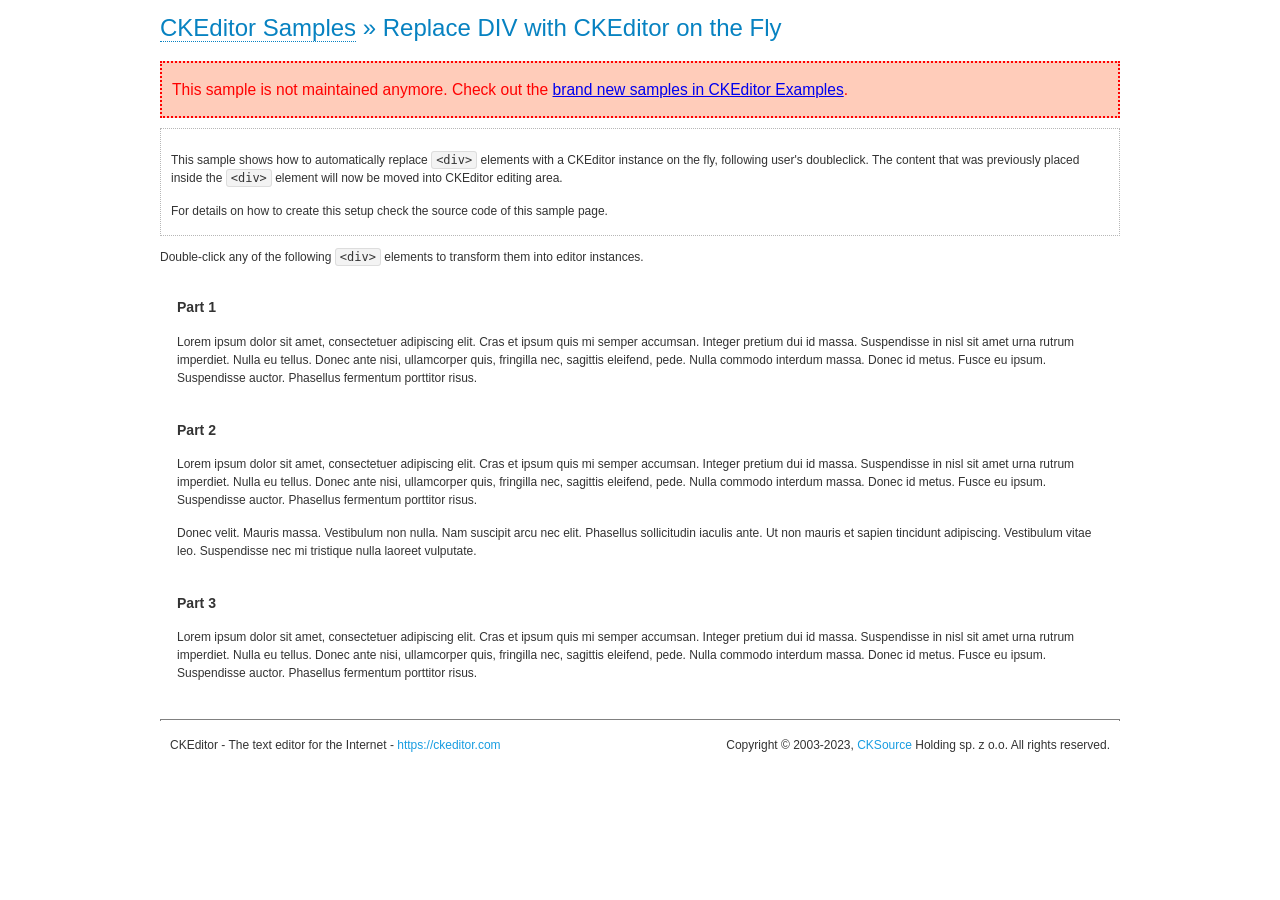
<file: src/main/webapp/assets/ckedit/ckeditor/samples/old/divreplace.html>
<!DOCTYPE html>
<!--
Copyright (c) 2003-2023, CKSource Holding sp. z o.o. All rights reserved.
For licensing, see LICENSE.md or https://ckeditor.com/legal/ckeditor-oss-license
-->
<html lang="en">
<head>
	<meta charset="utf-8">
	<title>Replace DIV &mdash; CKEditor Sample</title>
	<script src="../../ckeditor.js"></script>
	<link href="sample.css" rel="stylesheet">
	<meta name="description" content="Try the latest sample of CKEditor 4 and learn more about customizing your WYSIWYG editor with endless possibilities.">
	<style>

		div.editable
		{
			border: solid 2px transparent;
			padding-left: 15px;
			padding-right: 15px;
		}

		div.editable:hover
		{
			border-color: black;
		}

	</style>
	<script>

		// Uncomment the following code to test the "Timeout Loading Method".
		// CKEDITOR.loadFullCoreTimeout = 5;

		window.onload = function() {
			// Listen to the double click event.
			if ( window.addEventListener )
				document.body.addEventListener( 'dblclick', onDoubleClick, false );
			else if ( window.attachEvent )
				document.body.attachEvent( 'ondblclick', onDoubleClick );

		};

		function onDoubleClick( ev ) {
			// Get the element which fired the event. This is not necessarily the
			// element to which the event has been attached.
			var element = ev.target || ev.srcElement;

			// Find out the div that holds this element.
			var name;

			do {
				element = element.parentNode;
			}
			while ( element && ( name = element.nodeName.toLowerCase() ) &&
				( name != 'div' || element.className.indexOf( 'editable' ) == -1 ) && name != 'body' );

			if ( name == 'div' && element.className.indexOf( 'editable' ) != -1 )
				replaceDiv( element );
		}

		var editor;

		function replaceDiv( div ) {
			if ( editor )
				editor.destroy();

			editor = CKEDITOR.replace( div );
		}

	</script>
</head>
<body>
	<h1 class="samples">
		<a href="index.html">CKEditor Samples</a> &raquo; Replace DIV with CKEditor on the Fly
	</h1>
	<div class="warning deprecated">
		This sample is not maintained anymore. Check out the <a href="https://ckeditor.com/docs/ckeditor4/latest/examples/index.html">brand new samples in CKEditor Examples</a>.
	</div>
	<div class="description">
		<p>
			This sample shows how to automatically replace <code>&lt;div&gt;</code> elements
			with a CKEditor instance on the fly, following user's doubleclick. The content
			that was previously placed inside the <code>&lt;div&gt;</code> element will now
			be moved into CKEditor editing area.
		</p>
		<p>
			For details on how to create this setup check the source code of this sample page.
		</p>
	</div>
	<p>
		Double-click any of the following <code>&lt;div&gt;</code> elements to transform them into
		editor instances.
	</p>
	<div class="editable">
		<h3>
			Part 1
		</h3>
		<p>
			Lorem ipsum dolor sit amet, consectetuer adipiscing elit. Cras et ipsum quis mi
			semper accumsan. Integer pretium dui id massa. Suspendisse in nisl sit amet urna
			rutrum imperdiet. Nulla eu tellus. Donec ante nisi, ullamcorper quis, fringilla
			nec, sagittis eleifend, pede. Nulla commodo interdum massa. Donec id metus. Fusce
			eu ipsum. Suspendisse auctor. Phasellus fermentum porttitor risus.
		</p>
	</div>
	<div class="editable">
		<h3>
			Part 2
		</h3>
		<p>
			Lorem ipsum dolor sit amet, consectetuer adipiscing elit. Cras et ipsum quis mi
			semper accumsan. Integer pretium dui id massa. Suspendisse in nisl sit amet urna
			rutrum imperdiet. Nulla eu tellus. Donec ante nisi, ullamcorper quis, fringilla
			nec, sagittis eleifend, pede. Nulla commodo interdum massa. Donec id metus. Fusce
			eu ipsum. Suspendisse auctor. Phasellus fermentum porttitor risus.
		</p>
		<p>
			Donec velit. Mauris massa. Vestibulum non nulla. Nam suscipit arcu nec elit. Phasellus
			sollicitudin iaculis ante. Ut non mauris et sapien tincidunt adipiscing. Vestibulum
			vitae leo. Suspendisse nec mi tristique nulla laoreet vulputate.
		</p>
	</div>
	<div class="editable">
		<h3>
			Part 3
		</h3>
		<p>
			Lorem ipsum dolor sit amet, consectetuer adipiscing elit. Cras et ipsum quis mi
			semper accumsan. Integer pretium dui id massa. Suspendisse in nisl sit amet urna
			rutrum imperdiet. Nulla eu tellus. Donec ante nisi, ullamcorper quis, fringilla
			nec, sagittis eleifend, pede. Nulla commodo interdum massa. Donec id metus. Fusce
			eu ipsum. Suspendisse auctor. Phasellus fermentum porttitor risus.
		</p>
	</div>
	<div id="footer">
		<hr>
		<p>
			CKEditor - The text editor for the Internet - <a class="samples" href="https://ckeditor.com/">https://ckeditor.com</a>
		</p>
		<p id="copy">
			Copyright &copy; 2003-2023, <a class="samples" href="https://cksource.com/">CKSource</a> Holding sp. z o.o. All rights reserved.
		</p>
	</div>
</body>
</html>
</file>
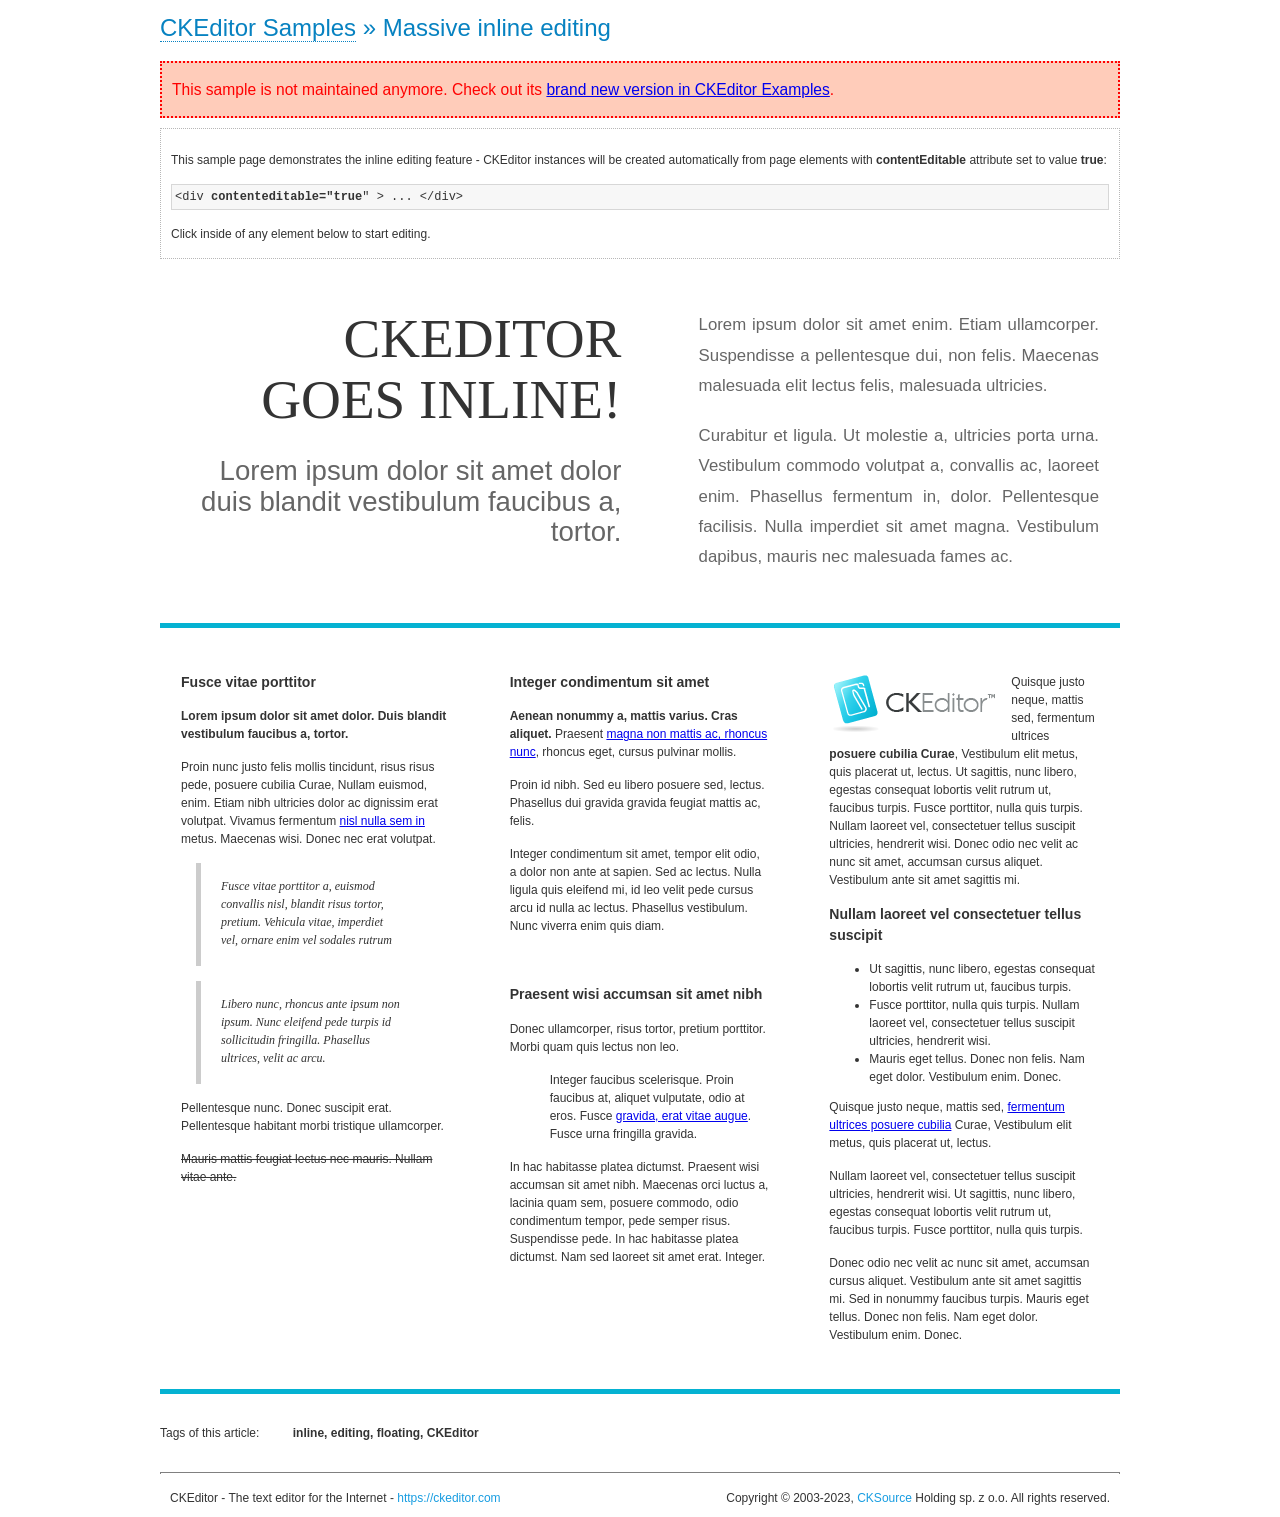
<file: src/main/webapp/assets/ckedit/ckeditor/samples/old/inlineall.html>
<!DOCTYPE html>
<!--
Copyright (c) 2003-2023, CKSource Holding sp. z o.o. All rights reserved.
For licensing, see LICENSE.md or https://ckeditor.com/legal/ckeditor-oss-license
-->
<html lang="en">
<head>
	<meta charset="utf-8">
	<title>Massive inline editing &mdash; CKEditor Sample</title>
	<meta name="description" content="Try the latest sample of CKEditor 4 and learn more about customizing your WYSIWYG editor with endless possibilities.">
	<script src="../../ckeditor.js"></script>
	<script>

		// This code is generally not necessary, but it is here to demonstrate
		// how to customize specific editor instances on the fly. This fits well
		// this demo because we have editable elements (like headers) that
		// require less features.

		// The "instanceCreated" event is fired for every editor instance created.
		CKEDITOR.on( 'instanceCreated', function( event ) {
			var editor = event.editor,
				element = editor.element;

			// Customize editors for headers and tag list.
			// These editors don't need features like smileys, templates, iframes etc.
			if ( element.is( 'h1', 'h2', 'h3' ) || element.getAttribute( 'id' ) == 'taglist' ) {
				// Customize the editor configurations on "configLoaded" event,
				// which is fired after the configuration file loading and
				// execution. This makes it possible to change the
				// configurations before the editor initialization takes place.
				editor.on( 'configLoaded', function() {

					// Remove unnecessary plugins to make the editor simpler.
					editor.config.removePlugins = 'colorbutton,find,font,' +
						'forms,iframe,image,newpage,removeformat,' +
						'smiley,specialchar,stylescombo,templates';

					// Rearrange the layout of the toolbar.
					editor.config.toolbarGroups = [
						{ name: 'editing',		groups: [ 'basicstyles', 'links' ] },
						{ name: 'undo' },
						{ name: 'clipboard',	groups: [ 'selection', 'clipboard' ] },
						{ name: 'about' }
					];
				});
			}
		});

	</script>
	<link href="sample.css" rel="stylesheet">
	<style>

		/* The following styles are just to make the page look nice. */

		/* Workaround to show Arial Black in Firefox. */
		@font-face
		{
			font-family: 'arial-black';
			src: local('Arial Black');
		}

		*[contenteditable="true"]
		{
			padding: 10px;
		}

		#container
		{
			width: 960px;
			margin: 30px auto 0;
		}

		#header
		{
			overflow: hidden;
			padding: 0 0 30px;
			border-bottom: 5px solid #05B2D2;
			position: relative;
		}

		#headerLeft,
		#headerRight
		{
			width: 49%;
			overflow: hidden;
		}

		#headerLeft
		{
			float: left;
			padding: 10px 1px 1px;
		}

		#headerLeft h2,
		#headerLeft h3
		{
			text-align: right;
			margin: 0;
			overflow: hidden;
			font-weight: normal;
		}

		#headerLeft h2
		{
			font-family: "Arial Black",arial-black;
			font-size: 4.6em;
			line-height: 1.1;
			text-transform: uppercase;
		}

		#headerLeft h3
		{
			font-size: 2.3em;
			line-height: 1.1;
			margin: .2em 0 0;
			color: #666;
		}

		#headerRight
		{
			float: right;
			padding: 1px;
		}

		#headerRight p
		{
			line-height: 1.8;
			text-align: justify;
			margin: 0;
		}

		#headerRight p + p
		{
			margin-top: 20px;
		}

		#headerRight > div
		{
			padding: 20px;
			margin: 0 0 0 30px;
			font-size: 1.4em;
			color: #666;
		}

		#columns
		{
			color: #333;
			overflow: hidden;
			padding: 20px 0;
		}

		#columns > div
		{
			float: left;
			width: 33.3%;
		}

		#columns #column1 > div
		{
			margin-left: 1px;
		}

		#columns #column3 > div
		{
			margin-right: 1px;
		}

		#columns > div > div
		{
			margin: 0px 10px;
			padding: 10px 20px;
		}

		#columns blockquote
		{
			margin-left: 15px;
		}

		#tagLine
		{
			border-top: 5px solid #05B2D2;
			padding-top: 20px;
		}

		#taglist {
			display: inline-block;
			margin-left: 20px;
			font-weight: bold;
			margin: 0 0 0 20px;
		}

	</style>
</head>
<body>
<div>
	<h1 class="samples"><a href="index.html">CKEditor Samples</a> &raquo; Massive inline editing</h1>
	<div class="warning deprecated">
		This sample is not maintained anymore. Check out its <a href="https://ckeditor.com/docs/ckeditor4/latest/examples/inline.html">brand new version in CKEditor Examples</a>.
	</div>
	<div class="description">
		<p>This sample page demonstrates the inline editing feature - CKEditor instances will be created automatically from page elements with <strong>contentEditable</strong> attribute set to value <strong>true</strong>:</p>
		<pre class="samples">&lt;div <strong>contenteditable="true</strong>" &gt; ... &lt;/div&gt;</pre>
		<p>Click inside of any element below to start editing.</p>
	</div>
</div>
<div id="container">
	<div id="header">
		<div id="headerLeft">
			<h2 id="sampleTitle" contenteditable="true">
				CKEditor<br> Goes Inline!
			</h2>
			<h3 contenteditable="true">
				Lorem ipsum dolor sit amet dolor duis blandit vestibulum faucibus a, tortor.
			</h3>
		</div>
		<div id="headerRight">
			<div contenteditable="true">
				<p>
					Lorem ipsum dolor sit amet enim. Etiam ullamcorper. Suspendisse a pellentesque dui, non felis. Maecenas malesuada elit lectus felis, malesuada ultricies.
				</p>
				<p>
					Curabitur et ligula. Ut molestie a, ultricies porta urna. Vestibulum commodo volutpat a, convallis ac, laoreet enim. Phasellus fermentum in, dolor. Pellentesque facilisis. Nulla imperdiet sit amet magna. Vestibulum dapibus, mauris nec malesuada fames ac.
				</p>
			</div>
		</div>
	</div>
	<div id="columns">
		<div id="column1">
			<div contenteditable="true">
				<h3>
					Fusce vitae porttitor
				</h3>
				<p>
					<strong>
						Lorem ipsum dolor sit amet dolor. Duis blandit vestibulum faucibus a, tortor.
					</strong>
				</p>
				<p>
					Proin nunc justo felis mollis tincidunt, risus risus pede, posuere cubilia Curae, Nullam euismod, enim. Etiam nibh ultricies dolor ac dignissim erat volutpat. Vivamus fermentum <a href="https://ckeditor.com/">nisl nulla sem in</a> metus. Maecenas wisi. Donec nec erat volutpat.
				</p>
				<blockquote>
					<p>
						Fusce vitae porttitor a, euismod convallis nisl, blandit risus tortor, pretium.
						Vehicula vitae, imperdiet vel, ornare enim vel sodales rutrum
					</p>
				</blockquote>
				<blockquote>
					<p>
						Libero nunc, rhoncus ante ipsum non ipsum. Nunc eleifend pede turpis id sollicitudin fringilla. Phasellus ultrices, velit ac arcu.
					</p>
				</blockquote>
				<p>Pellentesque nunc. Donec suscipit erat. Pellentesque habitant morbi tristique ullamcorper.</p>
				<p><s>Mauris mattis feugiat lectus nec mauris. Nullam vitae ante.</s></p>
			</div>
		</div>
		<div id="column2">
			<div contenteditable="true">
				<h3>
					Integer condimentum sit amet
				</h3>
				<p>
					<strong>Aenean nonummy a, mattis varius. Cras aliquet.</strong>
					Praesent <a href="https://ckeditor.com/">magna non mattis ac, rhoncus nunc</a>, rhoncus eget, cursus pulvinar mollis.</p>
				<p>Proin id nibh. Sed eu libero posuere sed, lectus. Phasellus dui gravida gravida feugiat mattis ac, felis.</p>
				<p>Integer condimentum sit amet, tempor elit odio, a dolor non ante at sapien. Sed ac lectus. Nulla ligula quis eleifend mi, id leo velit pede cursus arcu id nulla ac lectus. Phasellus vestibulum. Nunc viverra enim quis diam.</p>
			</div>
			<div contenteditable="true">
				<h3>
					Praesent wisi accumsan sit amet nibh
				</h3>
				<p>Donec ullamcorper, risus tortor, pretium porttitor. Morbi quam quis lectus non leo.</p>
				<p style="margin-left: 40px; ">Integer faucibus scelerisque. Proin faucibus at, aliquet vulputate, odio at eros. Fusce <a href="https://ckeditor.com/">gravida, erat vitae augue</a>. Fusce urna fringilla gravida.</p>
				<p>In hac habitasse platea dictumst. Praesent wisi accumsan sit amet nibh. Maecenas orci luctus a, lacinia quam sem, posuere commodo, odio condimentum tempor, pede semper risus. Suspendisse pede. In hac habitasse platea dictumst. Nam sed laoreet sit amet erat. Integer.</p>
			</div>
		</div>
		<div id="column3">
			<div contenteditable="true">
				<p>
					<img src="assets/inlineall/logo.png" alt="CKEditor logo" style="float:left">
				</p>
				<p>Quisque justo neque, mattis sed, fermentum ultrices <strong>posuere cubilia Curae</strong>, Vestibulum elit metus, quis placerat ut, lectus. Ut sagittis, nunc libero, egestas consequat lobortis velit rutrum ut, faucibus turpis. Fusce porttitor, nulla quis turpis. Nullam laoreet vel, consectetuer tellus suscipit ultricies, hendrerit wisi. Donec odio nec velit ac nunc sit amet, accumsan cursus aliquet. Vestibulum ante sit amet sagittis mi.</p>
				<h3>
					Nullam laoreet vel consectetuer tellus suscipit
				</h3>
				<ul>
					<li>Ut sagittis, nunc libero, egestas consequat lobortis velit rutrum ut, faucibus turpis.</li>
					<li>Fusce porttitor, nulla quis turpis. Nullam laoreet vel, consectetuer tellus suscipit ultricies, hendrerit wisi.</li>
					<li>Mauris eget tellus. Donec non felis. Nam eget dolor. Vestibulum enim. Donec.</li>
				</ul>
				<p>Quisque justo neque, mattis sed, <a href="https://ckeditor.com/">fermentum ultrices posuere cubilia</a> Curae, Vestibulum elit metus, quis placerat ut, lectus.</p>
				<p>Nullam laoreet vel, consectetuer tellus suscipit ultricies, hendrerit wisi. Ut sagittis, nunc libero, egestas consequat lobortis velit rutrum ut, faucibus turpis. Fusce porttitor, nulla quis turpis.</p>
				<p>Donec odio nec velit ac nunc sit amet, accumsan cursus aliquet. Vestibulum ante sit amet sagittis mi. Sed in nonummy faucibus turpis. Mauris eget tellus. Donec non felis. Nam eget dolor. Vestibulum enim. Donec.</p>
			</div>
		</div>
	</div>
	<div id="tagLine">
		Tags of this article:
		<p id="taglist" contenteditable="true">
			inline, editing, floating, CKEditor
		</p>
	</div>
</div>
<div id="footer">
	<hr>
	<p>
		CKEditor - The text editor for the Internet - <a class="samples" href="https://ckeditor.com/">
			https://ckeditor.com</a>
	</p>
	<p id="copy">
		Copyright &copy; 2003-2023, <a class="samples" href="https://cksource.com/">CKSource</a> Holding sp. z o.o. All rights reserved.
	</p>
</div>
</body>
</html>
</file>
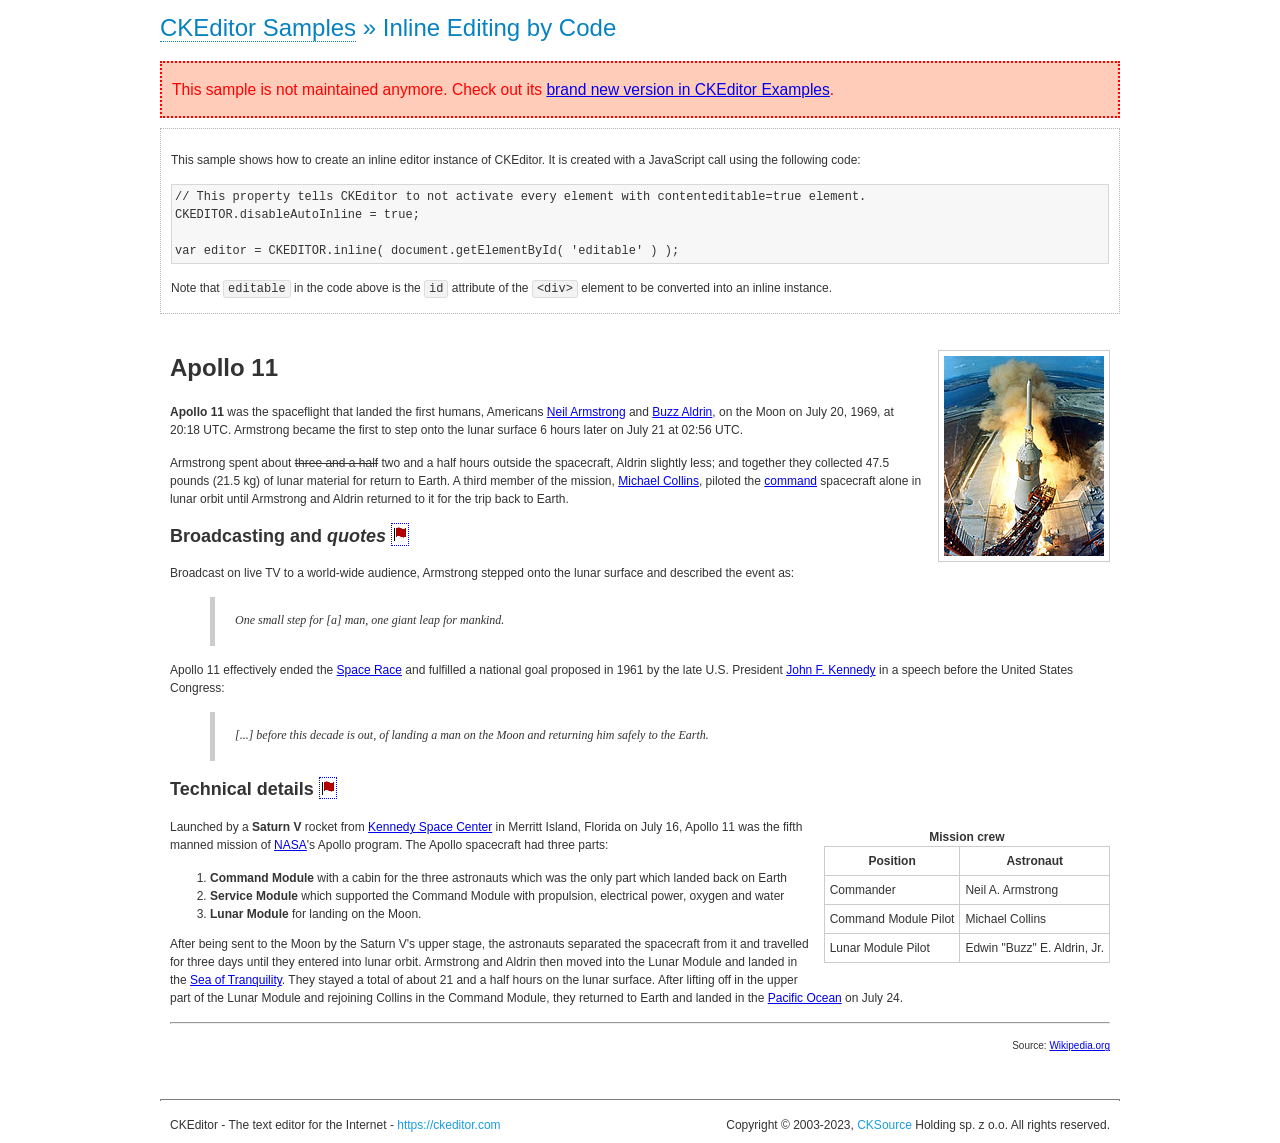
<file: src/main/webapp/assets/ckedit/ckeditor/samples/old/inlinebycode.html>
<!DOCTYPE html>
<!--
Copyright (c) 2003-2023, CKSource Holding sp. z o.o. All rights reserved.
For licensing, see LICENSE.md or https://ckeditor.com/legal/ckeditor-oss-license
-->
<html lang="en">
<head>
	<meta charset="utf-8">
	<title>Inline Editing by Code &mdash; CKEditor Sample</title>
	<script src="../../ckeditor.js"></script>
	<link href="sample.css" rel="stylesheet">
	<meta name="description" content="Try the latest sample of CKEditor 4 and learn more about customizing your WYSIWYG editor with endless possibilities.">
	<style>

		#editable
		{
			padding: 10px;
			float: left;
		}

	</style>
</head>
<body>
	<h1 class="samples">
		<a href="index.html">CKEditor Samples</a> &raquo; Inline Editing by Code
	</h1>
	<div class="warning deprecated">
		This sample is not maintained anymore. Check out its <a href="https://ckeditor.com/docs/ckeditor4/latest/examples/inline.html">brand new version in CKEditor Examples</a>.
	</div>
	<div class="description">
		<p>
			This sample shows how to create an inline editor instance of CKEditor. It is created
			with a JavaScript call using the following code:
		</p>
<pre class="samples">
// This property tells CKEditor to not activate every element with contenteditable=true element.
CKEDITOR.disableAutoInline = true;

var editor = CKEDITOR.inline( document.getElementById( 'editable' ) );
</pre>
		<p>
			Note that <code>editable</code> in the code above is the <code>id</code>
			attribute of the <code>&lt;div&gt;</code> element to be converted into an inline instance.
		</p>
	</div>
	<div id="editable" contenteditable="true">
		<h1><img alt="Saturn V carrying Apollo 11" class="right" src="assets/sample.jpg" /> Apollo 11</h1>

		<p><b>Apollo 11</b> was the spaceflight that landed the first humans, Americans <a href="http://en.wikipedia.org/wiki/Neil_Armstrong" title="Neil Armstrong">Neil Armstrong</a> and <a href="http://en.wikipedia.org/wiki/Buzz_Aldrin" title="Buzz Aldrin">Buzz Aldrin</a>, on the Moon on July 20, 1969, at 20:18 UTC. Armstrong became the first to step onto the lunar surface 6 hours later on July 21 at 02:56 UTC.</p>

		<p>Armstrong spent about <s>three and a half</s> two and a half hours outside the spacecraft, Aldrin slightly less; and together they collected 47.5 pounds (21.5&nbsp;kg) of lunar material for return to Earth. A third member of the mission, <a href="http://en.wikipedia.org/wiki/Michael_Collins_(astronaut)" title="Michael Collins (astronaut)">Michael Collins</a>, piloted the <a href="http://en.wikipedia.org/wiki/Apollo_Command/Service_Module" title="Apollo Command/Service Module">command</a> spacecraft alone in lunar orbit until Armstrong and Aldrin returned to it for the trip back to Earth.</p>

		<h2>Broadcasting and <em>quotes</em> <a id="quotes" name="quotes"></a></h2>

		<p>Broadcast on live TV to a world-wide audience, Armstrong stepped onto the lunar surface and described the event as:</p>

		<blockquote>
			<p>One small step for [a] man, one giant leap for mankind.</p>
		</blockquote>

		<p>Apollo 11 effectively ended the <a href="http://en.wikipedia.org/wiki/Space_Race" title="Space Race">Space Race</a> and fulfilled a national goal proposed in 1961 by the late U.S. President <a href="http://en.wikipedia.org/wiki/John_F._Kennedy" title="John F. Kennedy">John F. Kennedy</a> in a speech before the United States Congress:</p>

		<blockquote>
			<p>[...] before this decade is out, of landing a man on the Moon and returning him safely to the Earth.</p>
		</blockquote>

		<h2>Technical details <a id="tech-details" name="tech-details"></a></h2>

		<table align="right" border="1" bordercolor="#ccc" cellpadding="5" cellspacing="0" style="border-collapse:collapse;margin:10px 0 10px 15px;">
			<caption><strong>Mission crew</strong></caption>
			<thead>
			<tr>
				<th scope="col">Position</th>
				<th scope="col">Astronaut</th>
			</tr>
			</thead>
			<tbody>
			<tr>
				<td>Commander</td>
				<td>Neil A. Armstrong</td>
			</tr>
			<tr>
				<td>Command Module Pilot</td>
				<td>Michael Collins</td>
			</tr>
			<tr>
				<td>Lunar Module Pilot</td>
				<td>Edwin &quot;Buzz&quot; E. Aldrin, Jr.</td>
			</tr>
			</tbody>
		</table>

		<p>Launched by a <strong>Saturn V</strong> rocket from <a href="http://en.wikipedia.org/wiki/Kennedy_Space_Center" title="Kennedy Space Center">Kennedy Space Center</a> in Merritt Island, Florida on July 16, Apollo 11 was the fifth manned mission of <a href="http://en.wikipedia.org/wiki/NASA" title="NASA">NASA</a>&#39;s Apollo program. The Apollo spacecraft had three parts:</p>

		<ol>
			<li><strong>Command Module</strong> with a cabin for the three astronauts which was the only part which landed back on Earth</li>
			<li><strong>Service Module</strong> which supported the Command Module with propulsion, electrical power, oxygen and water</li>
			<li><strong>Lunar Module</strong> for landing on the Moon.</li>
		</ol>

		<p>After being sent to the Moon by the Saturn V&#39;s upper stage, the astronauts separated the spacecraft from it and travelled for three days until they entered into lunar orbit. Armstrong and Aldrin then moved into the Lunar Module and landed in the <a href="http://en.wikipedia.org/wiki/Mare_Tranquillitatis" title="Mare Tranquillitatis">Sea of Tranquility</a>. They stayed a total of about 21 and a half hours on the lunar surface. After lifting off in the upper part of the Lunar Module and rejoining Collins in the Command Module, they returned to Earth and landed in the <a href="http://en.wikipedia.org/wiki/Pacific_Ocean" title="Pacific Ocean">Pacific Ocean</a> on July 24.</p>

		<hr />
		<p style="text-align: right;"><small>Source: <a href="http://en.wikipedia.org/wiki/Apollo_11">Wikipedia.org</a></small></p>
	</div>

	<script>
		// We need to turn off the automatic editor creation first.
		CKEDITOR.disableAutoInline = true;

		var editor = CKEDITOR.inline( 'editable' );
	</script>
	<div id="footer">
		<hr>
		<p contenteditable="true">
			CKEditor - The text editor for the Internet - <a class="samples" href="https://ckeditor.com/">
				https://ckeditor.com</a>
		</p>
		<p id="copy">
			Copyright &copy; 2003-2023, <a class="samples" href="https://cksource.com/">CKSource</a> Holding sp. z o.o. All rights reserved.
		</p>
	</div>
</body>
</html>
</file>
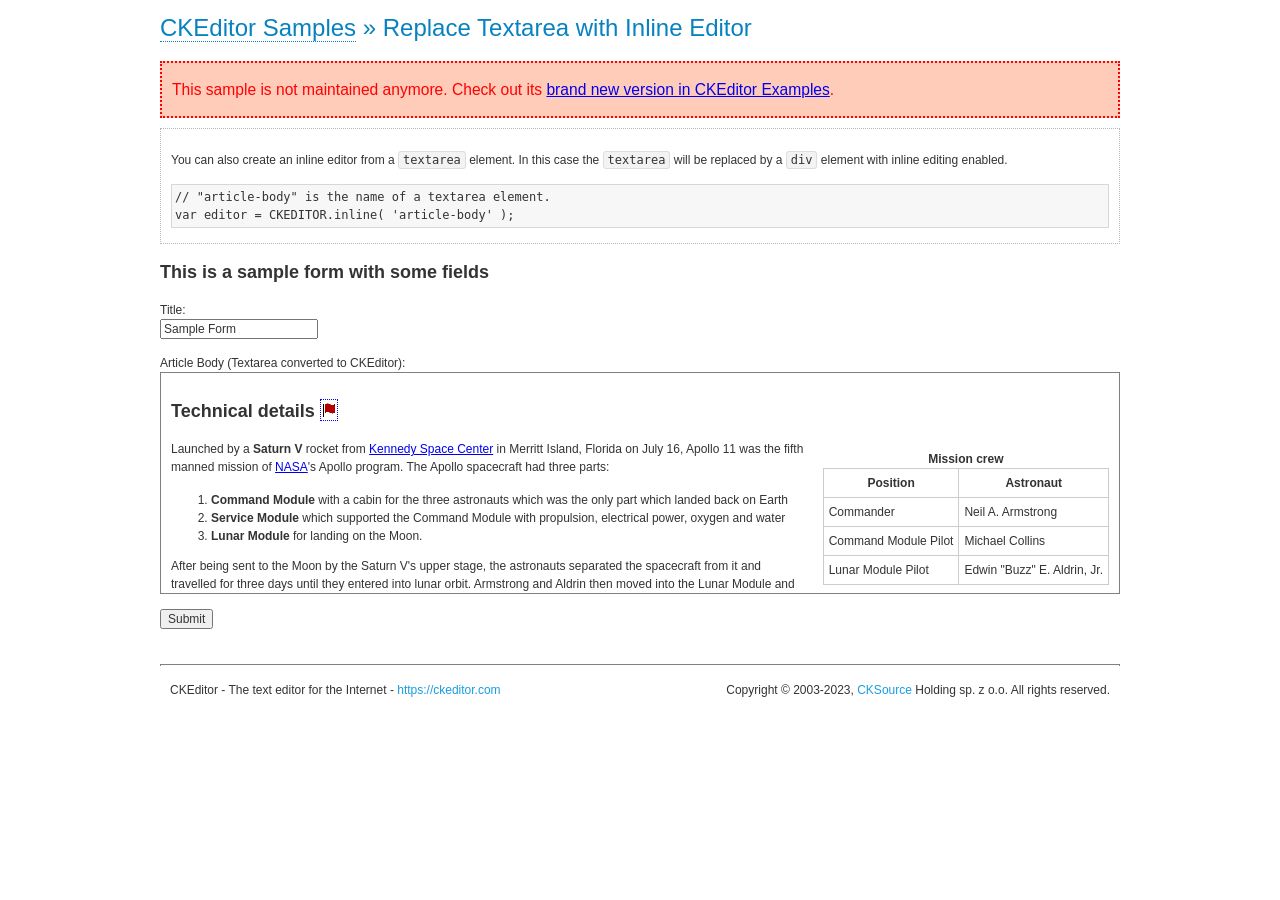
<file: src/main/webapp/assets/ckedit/ckeditor/samples/old/inlinetextarea.html>
<!DOCTYPE html>
<!--
Copyright (c) 2003-2023, CKSource Holding sp. z o.o. All rights reserved.
For licensing, see LICENSE.md or https://ckeditor.com/legal/ckeditor-oss-license
-->
<html lang="en">
<head>
	<meta charset="utf-8">
	<title>Replace Textarea with Inline Editor &mdash; CKEditor Sample</title>
	<script src="../../ckeditor.js"></script>
	<link href="sample.css" rel="stylesheet">
	<meta name="description" content="Try the latest sample of CKEditor 4 and learn more about customizing your WYSIWYG editor with endless possibilities.">
	<style>

		/* Style the CKEditor element to look like a textfield */
		.cke_textarea_inline
		{
			padding: 10px;
			height: 200px;
			overflow: auto;

			border: 1px solid gray;
			-webkit-appearance: textfield;
		}

	</style>
</head>
<body>
	<h1 class="samples">
		<a href="index.html">CKEditor Samples</a> &raquo; Replace Textarea with Inline Editor
	</h1>
	<div class="warning deprecated">
		This sample is not maintained anymore. Check out its <a href="https://ckeditor.com/docs/ckeditor4/latest/examples/inline.html">brand new version in CKEditor Examples</a>.
	</div>
	<div class="description">
		<p>
			You can also create an inline editor from a <code>textarea</code>
			element. In this case the <code>textarea</code> will be replaced
			by a <code>div</code> element with inline editing enabled.
		</p>
<pre class="samples">
// "article-body" is the name of a textarea element.
var editor = CKEDITOR.inline( 'article-body' );
</pre>
	</div>
	<form action="sample_posteddata.php" method="post">
		<h2>This is a sample form with some fields</h2>
		<p>
			Title:<br>
			<input type="text" name="title" value="Sample Form"></p>
		<p>
			Article Body (Textarea converted to CKEditor):<br>
			<textarea name="article-body" style="height: 200px">
				&lt;h2&gt;Technical details &lt;a id="tech-details" name="tech-details"&gt;&lt;/a&gt;&lt;/h2&gt;

				&lt;table align="right" border="1" bordercolor="#ccc" cellpadding="5" cellspacing="0" style="border-collapse:collapse;margin:10px 0 10px 15px;"&gt;
					&lt;caption&gt;&lt;strong&gt;Mission crew&lt;/strong&gt;&lt;/caption&gt;
					&lt;thead&gt;
					&lt;tr&gt;
						&lt;th scope="col"&gt;Position&lt;/th&gt;
						&lt;th scope="col"&gt;Astronaut&lt;/th&gt;
					&lt;/tr&gt;
					&lt;/thead&gt;
					&lt;tbody&gt;
					&lt;tr&gt;
						&lt;td&gt;Commander&lt;/td&gt;
						&lt;td&gt;Neil A. Armstrong&lt;/td&gt;
					&lt;/tr&gt;
					&lt;tr&gt;
						&lt;td&gt;Command Module Pilot&lt;/td&gt;
						&lt;td&gt;Michael Collins&lt;/td&gt;
					&lt;/tr&gt;
					&lt;tr&gt;
						&lt;td&gt;Lunar Module Pilot&lt;/td&gt;
						&lt;td&gt;Edwin &quot;Buzz&quot; E. Aldrin, Jr.&lt;/td&gt;
					&lt;/tr&gt;
					&lt;/tbody&gt;
				&lt;/table&gt;

				&lt;p&gt;Launched by a &lt;strong&gt;Saturn V&lt;/strong&gt; rocket from &lt;a href="http://en.wikipedia.org/wiki/Kennedy_Space_Center" title="Kennedy Space Center"&gt;Kennedy Space Center&lt;/a&gt; in Merritt Island, Florida on July 16, Apollo 11 was the fifth manned mission of &lt;a href="http://en.wikipedia.org/wiki/NASA" title="NASA"&gt;NASA&lt;/a&gt;&#39;s Apollo program. The Apollo spacecraft had three parts:&lt;/p&gt;

				&lt;ol&gt;
					&lt;li&gt;&lt;strong&gt;Command Module&lt;/strong&gt; with a cabin for the three astronauts which was the only part which landed back on Earth&lt;/li&gt;
					&lt;li&gt;&lt;strong&gt;Service Module&lt;/strong&gt; which supported the Command Module with propulsion, electrical power, oxygen and water&lt;/li&gt;
					&lt;li&gt;&lt;strong&gt;Lunar Module&lt;/strong&gt; for landing on the Moon.&lt;/li&gt;
				&lt;/ol&gt;

				&lt;p&gt;After being sent to the Moon by the Saturn V&#39;s upper stage, the astronauts separated the spacecraft from it and travelled for three days until they entered into lunar orbit. Armstrong and Aldrin then moved into the Lunar Module and landed in the &lt;a href="http://en.wikipedia.org/wiki/Mare_Tranquillitatis" title="Mare Tranquillitatis"&gt;Sea of Tranquility&lt;/a&gt;. They stayed a total of about 21 and a half hours on the lunar surface. After lifting off in the upper part of the Lunar Module and rejoining Collins in the Command Module, they returned to Earth and landed in the &lt;a href="http://en.wikipedia.org/wiki/Pacific_Ocean" title="Pacific Ocean"&gt;Pacific Ocean&lt;/a&gt; on July 24.&lt;/p&gt;

				&lt;hr /&gt;
				&lt;p style="text-align: right;"&gt;&lt;small&gt;Source: &lt;a href="http://en.wikipedia.org/wiki/Apollo_11"&gt;Wikipedia.org&lt;/a&gt;&lt;/small&gt;&lt;/p&gt;
			</textarea>
		</p>
		<p>
			<input type="submit" value="Submit">
		</p>
	</form>

	<script>
		CKEDITOR.inline( 'article-body' );
	</script>
	<div id="footer">
		<hr>
		<p>
			CKEditor - The text editor for the Internet - <a class="samples" href="https://ckeditor.com/">
				https://ckeditor.com</a>
		</p>
		<p id="copy">
			Copyright &copy; 2003-2023, <a class="samples" href="https://cksource.com/">CKSource</a> Holding sp. z o.o. All rights reserved.
		</p>
	</div>
</body>
</html>
</file>
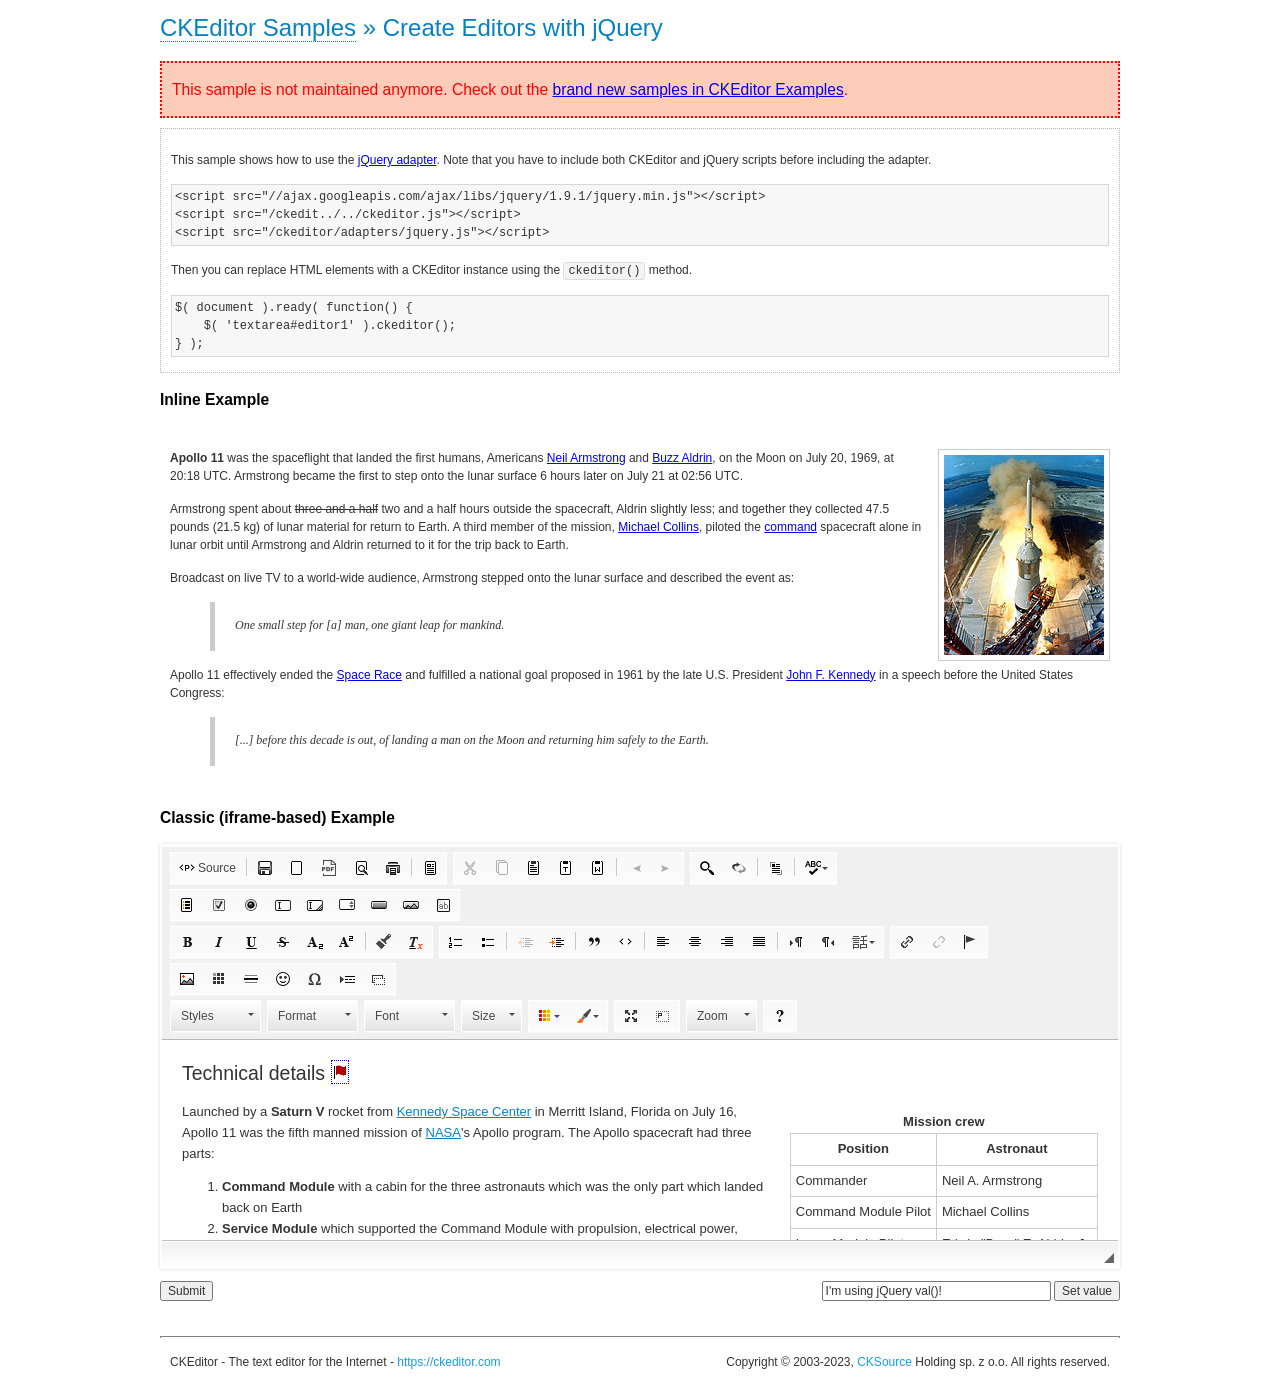
<file: src/main/webapp/assets/ckedit/ckeditor/samples/old/jquery.html>
<!DOCTYPE html>
<!--
Copyright (c) 2003-2023, CKSource Holding sp. z o.o. All rights reserved.
For licensing, see LICENSE.md or https://ckeditor.com/legal/ckeditor-oss-license
-->
<html lang="en">
<head>
	<meta charset="utf-8">
	<title>jQuery Adapter &mdash; CKEditor Sample</title>
	<script src="http://code.jquery.com/jquery-1.11.0.min.js"></script>
	<script src="../../ckeditor.js"></script>
	<script src="../../adapters/jquery.js"></script>
	<link href="sample.css" rel="stylesheet">
	<meta name="description" content="Try the latest sample of CKEditor 4 and learn more about customizing your WYSIWYG editor with endless possibilities.">
	<style>

		#editable
		{
			padding: 10px;
			float: left;
		}

	</style>
	<script>

		CKEDITOR.disableAutoInline = true;

		$( document ).ready( function() {
			$( '#editor1' ).ckeditor(); // Use CKEDITOR.replace() if element is <textarea>.
			$( '#editable' ).ckeditor(); // Use CKEDITOR.inline().
		} );

		function setValue() {
			$( '#editor1' ).val( $( 'input#val' ).val() );
		}

	</script>
</head>
<body>
	<h1 class="samples">
		<a href="index.html" id="a-test">CKEditor Samples</a> &raquo; Create Editors with jQuery
	</h1>
	<div class="warning deprecated">
		This sample is not maintained anymore. Check out the <a href="https://ckeditor.com/docs/ckeditor4/latest/examples/index.html">brand new samples in CKEditor Examples</a>.
	</div>
	<form action="sample_posteddata.php" method="post">
		<div class="description">
			<p>
				This sample shows how to use the <a href="https://ckeditor.com/docs/ckeditor4/latest/guide/dev_jquery.html">jQuery adapter</a>.
				Note that you have to include both CKEditor and jQuery scripts before including the adapter.
			</p>

<pre class="samples">
&lt;script src="//ajax.googleapis.com/ajax/libs/jquery/1.9.1/jquery.min.js"&gt;&lt;/script&gt;
&lt;script src="/ckedit../../ckeditor.js"&gt;&lt;/script&gt;
&lt;script src="/ckeditor/adapters/jquery.js"&gt;&lt;/script&gt;
</pre>

			<p>Then you can replace HTML elements with a CKEditor instance using the <code>ckeditor()</code> method.</p>

<pre class="samples">
$( document ).ready( function() {
	$( 'textarea#editor1' ).ckeditor();
} );
</pre>
		</div>

		<h2 class="samples">Inline Example</h2>

		<div id="editable" contenteditable="true">
			<p><img alt="Saturn V carrying Apollo 11" class="right" src="assets/sample.jpg"/><b>Apollo 11</b> was the spaceflight that landed the first humans, Americans <a href="http://en.wikipedia.org/wiki/Neil_Armstrong" title="Neil Armstrong">Neil Armstrong</a> and <a href="http://en.wikipedia.org/wiki/Buzz_Aldrin" title="Buzz Aldrin">Buzz Aldrin</a>, on the Moon on July 20, 1969, at 20:18 UTC. Armstrong became the first to step onto the lunar surface 6 hours later on July 21 at 02:56 UTC.</p>
			<p>Armstrong spent about <s>three and a half</s> two and a half hours outside the spacecraft, Aldrin slightly less; and together they collected 47.5 pounds (21.5&nbsp;kg) of lunar material for return to Earth. A third member of the mission, <a href="http://en.wikipedia.org/wiki/Michael_Collins_(astronaut)" title="Michael Collins (astronaut)">Michael Collins</a>, piloted the <a href="http://en.wikipedia.org/wiki/Apollo_Command/Service_Module" title="Apollo Command/Service Module">command</a> spacecraft alone in lunar orbit until Armstrong and Aldrin returned to it for the trip back to Earth.
			<p>Broadcast on live TV to a world-wide audience, Armstrong stepped onto the lunar surface and described the event as:</p>
			<blockquote><p>One small step for [a] man, one giant leap for mankind.</p></blockquote> <p>Apollo 11 effectively ended the <a href="http://en.wikipedia.org/wiki/Space_Race" title="Space Race">Space Race</a> and fulfilled a national goal proposed in 1961 by the late U.S. President <a href="http://en.wikipedia.org/wiki/John_F._Kennedy" title="John F. Kennedy">John F. Kennedy</a> in a speech before the United States Congress:</p> <blockquote><p>[...] before this decade is out, of landing a man on the Moon and returning him safely to the Earth.</p></blockquote>
		</div>

		<br style="clear: both">

		<h2 class="samples">Classic (iframe-based) Example</h2>

		<textarea cols="80" id="editor1" name="editor1" rows="10">
			&lt;h2&gt;Technical details &lt;a id=&quot;tech-details&quot; name=&quot;tech-details&quot;&gt;&lt;/a&gt;&lt;/h2&gt; &lt;table align=&quot;right&quot; border=&quot;1&quot; bordercolor=&quot;#ccc&quot; cellpadding=&quot;5&quot; cellspacing=&quot;0&quot; style=&quot;border-collapse:collapse;margin:10px 0 10px 15px;&quot;&gt; &lt;caption&gt;&lt;strong&gt;Mission crew&lt;/strong&gt;&lt;/caption&gt; &lt;thead&gt; &lt;tr&gt; &lt;th scope=&quot;col&quot;&gt;Position&lt;/th&gt; &lt;th scope=&quot;col&quot;&gt;Astronaut&lt;/th&gt; &lt;/tr&gt; &lt;/thead&gt; &lt;tbody&gt; &lt;tr&gt; &lt;td&gt;Commander&lt;/td&gt; &lt;td&gt;Neil A. Armstrong&lt;/td&gt; &lt;/tr&gt; &lt;tr&gt; &lt;td&gt;Command Module Pilot&lt;/td&gt; &lt;td&gt;Michael Collins&lt;/td&gt; &lt;/tr&gt; &lt;tr&gt; &lt;td&gt;Lunar Module Pilot&lt;/td&gt; &lt;td&gt;Edwin &amp;quot;Buzz&amp;quot; E. Aldrin, Jr.&lt;/td&gt; &lt;/tr&gt; &lt;/tbody&gt; &lt;/table&gt; &lt;p&gt;Launched by a &lt;strong&gt;Saturn V&lt;/strong&gt; rocket from &lt;a href=&quot;http://en.wikipedia.org/wiki/Kennedy_Space_Center&quot; title=&quot;Kennedy Space Center&quot;&gt;Kennedy Space Center&lt;/a&gt; in Merritt Island, Florida on July 16, Apollo 11 was the fifth manned mission of &lt;a href=&quot;http://en.wikipedia.org/wiki/NASA&quot; title=&quot;NASA&quot;&gt;NASA&lt;/a&gt;&amp;#39;s Apollo program. The Apollo spacecraft had three parts:&lt;/p&gt; &lt;ol&gt; &lt;li&gt;&lt;strong&gt;Command Module&lt;/strong&gt; with a cabin for the three astronauts which was the only part which landed back on Earth&lt;/li&gt; &lt;li&gt;&lt;strong&gt;Service Module&lt;/strong&gt; which supported the Command Module with propulsion, electrical power, oxygen and water&lt;/li&gt; &lt;li&gt;&lt;strong&gt;Lunar Module&lt;/strong&gt; for landing on the Moon.&lt;/li&gt; &lt;/ol&gt; &lt;p&gt;After being sent to the Moon by the Saturn V&amp;#39;s upper stage, the astronauts separated the spacecraft from it and travelled for three days until they entered into lunar orbit. Armstrong and Aldrin then moved into the Lunar Module and landed in the &lt;a href=&quot;http://en.wikipedia.org/wiki/Mare_Tranquillitatis&quot; title=&quot;Mare Tranquillitatis&quot;&gt;Sea of Tranquility&lt;/a&gt;. They stayed a total of about 21 and a half hours on the lunar surface. After lifting off in the upper part of the Lunar Module and rejoining Collins in the Command Module, they returned to Earth and landed in the &lt;a href=&quot;http://en.wikipedia.org/wiki/Pacific_Ocean&quot; title=&quot;Pacific Ocean&quot;&gt;Pacific Ocean&lt;/a&gt; on July 24.&lt;/p&gt; &lt;hr/&gt; &lt;p style=&quot;text-align: right;&quot;&gt;&lt;small&gt;Source: &lt;a href=&quot;http://en.wikipedia.org/wiki/Apollo_11&quot;&gt;Wikipedia.org&lt;/a&gt;&lt;/small&gt;&lt;/p&gt;
		</textarea>

		<p style="overflow: hidden">
			<input style="float: left" type="submit" value="Submit">
			<span style="float: right">
				<input type="text" id="val" value="I'm using jQuery val()!" size="30">
				<input onclick="setValue();" type="button" value="Set value">
			</span>
		</p>
	</form>
	<div id="footer">
		<hr>
		<p>
			CKEditor - The text editor for the Internet - <a class="samples" href="https://ckeditor.com/">https://ckeditor.com</a>
		</p>
		<p id="copy">
			Copyright &copy; 2003-2023, <a class="samples" href="https://cksource.com/">CKSource</a> Holding sp. z o.o. All rights reserved.
		</p>
	</div>
</body>
</html>
</file>
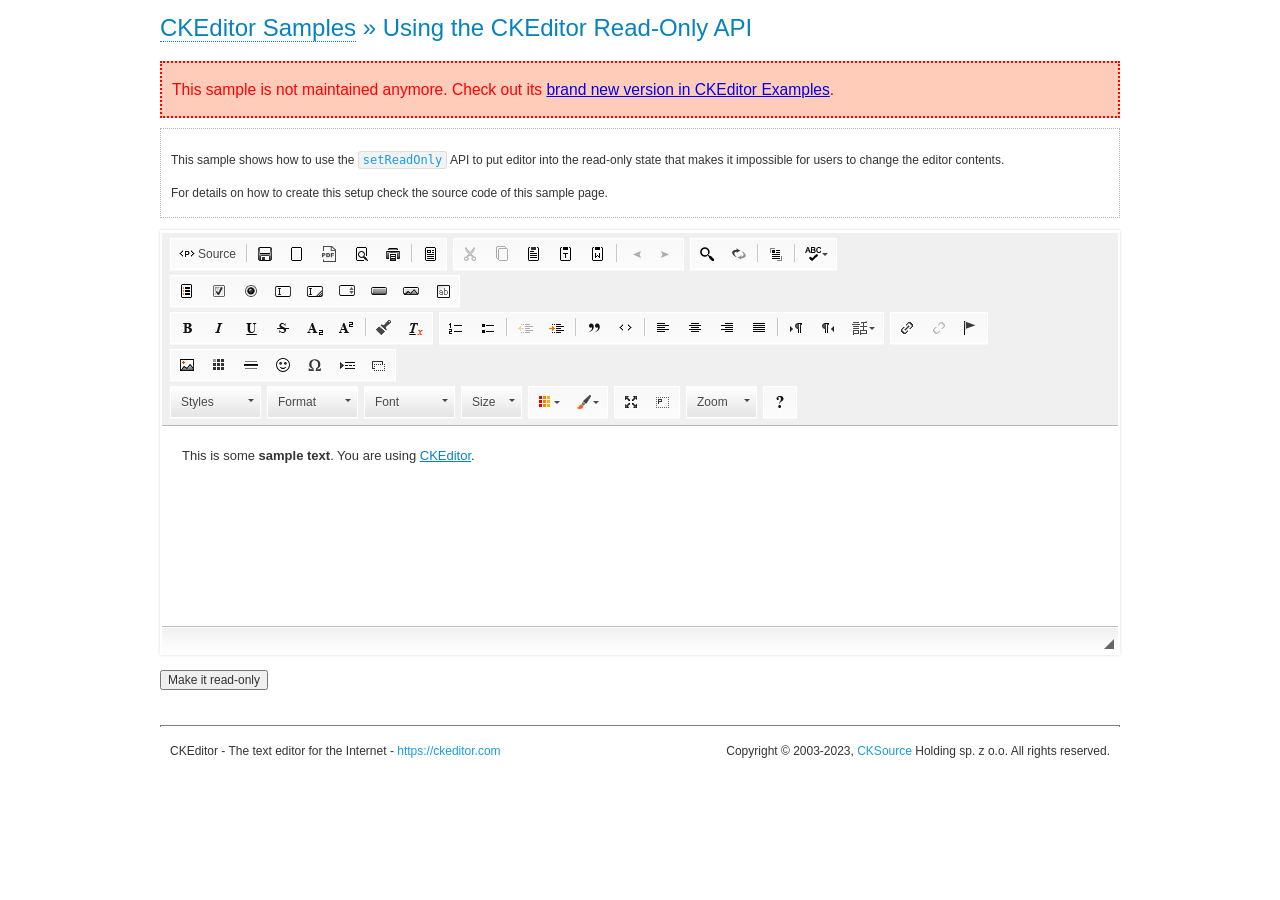
<file: src/main/webapp/assets/ckedit/ckeditor/samples/old/readonly.html>
<!DOCTYPE html>
<!--
Copyright (c) 2003-2023, CKSource Holding sp. z o.o. All rights reserved.
For licensing, see LICENSE.md or https://ckeditor.com/legal/ckeditor-oss-license
-->
<html lang="en">
<head>
	<meta charset="utf-8">
	<title>Using the CKEditor Read-Only API &mdash; CKEditor Sample</title>
	<script src="../../ckeditor.js"></script>
	<link rel="stylesheet" href="sample.css">
	<meta name="description" content="Try the latest sample of CKEditor 4 and learn more about customizing your WYSIWYG editor with endless possibilities.">
	<script>

		var editor;

		// The instanceReady event is fired, when an instance of CKEditor has finished
		// its initialization.
		CKEDITOR.on( 'instanceReady', function( ev ) {
			editor = ev.editor;

			// Show this "on" button.
			document.getElementById( 'readOnlyOn' ).style.display = '';

			// Event fired when the readOnly property changes.
			editor.on( 'readOnly', function() {
				document.getElementById( 'readOnlyOn' ).style.display = this.readOnly ? 'none' : '';
				document.getElementById( 'readOnlyOff' ).style.display = this.readOnly ? '' : 'none';
			});
		});

		function toggleReadOnly( isReadOnly ) {
			// Change the read-only state of the editor.
			// https://ckeditor.com/docs/ckeditor4/latest/api/CKEDITOR_editor.html#method-setReadOnly
			editor.setReadOnly( isReadOnly );
		}

	</script>
</head>
<body>
	<h1 class="samples">
		<a href="index.html">CKEditor Samples</a> &raquo; Using the CKEditor Read-Only API
	</h1>
	<div class="warning deprecated">
		This sample is not maintained anymore. Check out its <a href="https://ckeditor.com/docs/ckeditor4/latest/examples/readonly.html">brand new version in CKEditor Examples</a>.
	</div>
	<div class="description">
		<p>
			This sample shows how to use the
			<code><a class="samples" href="https://ckeditor.com/docs/ckeditor4/latest/api/CKEDITOR_editor.html#method-setReadOnly">setReadOnly</a></code>
			API to put editor into the read-only state that makes it impossible for users to change the editor contents.
		</p>
		<p>
			For details on how to create this setup check the source code of this sample page.
		</p>
	</div>
	<form action="sample_posteddata.php" method="post">
		<p>
			<textarea class="ckeditor" id="editor1" name="editor1" cols="100" rows="10">&lt;p&gt;This is some &lt;strong&gt;sample text&lt;/strong&gt;. You are using &lt;a href="https://ckeditor.com/"&gt;CKEditor&lt;/a&gt;.&lt;/p&gt;</textarea>
		</p>
		<p>
			<input id="readOnlyOn" onclick="toggleReadOnly();" type="button" value="Make it read-only" style="display:none">
			<input id="readOnlyOff" onclick="toggleReadOnly( false );" type="button" value="Make it editable again" style="display:none">
		</p>
	</form>
	<div id="footer">
		<hr>
		<p>
			CKEditor - The text editor for the Internet - <a class="samples" href="https://ckeditor.com/">https://ckeditor.com</a>
		</p>
		<p id="copy">
			Copyright &copy; 2003-2023, <a class="samples" href="https://cksource.com/">CKSource</a> Holding sp. z o.o. All rights reserved.
		</p>
	</div>
</body>
</html>
</file>
<file: src/main/webapp/assets/ckedit/ckeditor/samples/css/samples.css>
/**
 * @license Copyright (c) 2003-2023, CKSource Holding sp. z o.o. All rights reserved.
 * For licensing, see LICENSE.md or https://ckeditor.com/legal/ckeditor-oss-license
 */
@media (max-width: 900px) {
  .global-is-mobile-hidden {
    display: none !important;
  }
}
article,
aside,
details,
figcaption,
figure,
footer,
header,
hgroup,
main,
menu,
nav,
section {
  display: block;
}
body,
html {
  margin: 0;
  padding: 0;
  font: 16px / 1.8 Arial, 'Helvetica Neue', Helvetica, sans-serif;
  font-weight: 300;
  color: #575757;
}
.grid-width-10 {
  width: 10%;
}
.grid-width-20 {
  width: 20%;
}
.grid-width-30 {
  width: 30%;
}
.grid-width-40 {
  width: 40%;
}
.grid-width-50 {
  width: 50%;
}
.grid-width-60 {
  width: 60%;
}
.grid-width-70 {
  width: 70%;
}
.grid-width-80 {
  width: 80%;
}
.grid-width-90 {
  width: 90%;
}
.grid-width-100 {
  width: 100%;
}
@media (max-width: 900px) {
  .grid-width-10,
  .grid-width-20,
  .grid-width-30,
  .grid-width-40,
  .grid-width-50,
  .grid-width-60,
  .grid-width-70,
  .grid-width-80,
  .grid-width-90,
  .grid-width-100 {
    width: 100%;
  }
}
*[class*="grid-width"] {
  -webkit-box-sizing: border-box;
  -moz-box-sizing: border-box;
  box-sizing: border-box;
  padding-left: 4%;
  padding-right: 4%;
  float: left;
}
*[class*="grid-width"]:after,
.grid-container:after,
*[class*="grid-width"]:before,
.grid-container:before {
  content: '';
  display: block;
  overflow: hidden;
  visibility: hidden;
  font-size: 0;
  line-height: 0;
  width: 0;
  height: 0;
}
*[class*="grid-width"]:after,
.grid-container:after {
  clear: both;
}
.grid-container {
  -webkit-box-sizing: border-box;
  -moz-box-sizing: border-box;
  box-sizing: border-box;
  margin-left: auto;
  margin-right: auto;
}
.grid-container-nested *[class*="grid-width"]:first-child {
  padding-left: 0;
}
.grid-container-nested *[class*="grid-width"]:last-child {
  padding-right: 0;
}
@media (max-width: 900px) {
  .grid-container-nested *[class*="grid-width"]:first-child {
    padding-left: 4%;
  }
  .grid-container-nested *[class*="grid-width"]:last-child {
    padding-right: 4%;
  }
}
.header-a {
  min-height: 140px;
  overflow: hidden;
}
.header-a .header-a-logo {
  margin: 40px 0 0;
}
@media (max-width: 900px) {
  .header-a .header-a-logo {
    text-align: center;
  }
}
.header-a .header-a-logo img {
  border: transparent;
}
.navigation-a {
  height: 30px;
  background: #3D3D3D;
  position: absolute;
  left: 0;
  right: 0;
  top: 0;
  padding: 0;
  overflow: hidden;
}
@media (max-width: 900px) {
  .navigation-a {
    text-align: center;
  }
}
.navigation-a ul {
  list-style: none;
  margin: 0;
  overflow: hidden;
}
.navigation-a ul li,
.navigation-a ul li a {
  display: inline-block;
}
@media (max-width: 900px) {
  .navigation-a ul {
    width: auto;
    text-overflow: ellipsis;
    white-space: nowrap;
    display: inline-block;
    float: none;
  }
  .navigation-a ul:before,
  .navigation-a ul:after {
    display: none;
  }
}
.navigation-a ul.navigation-a-left {
  text-align: left;
}
@media (max-width: 900px) {
  .navigation-a ul.navigation-a-left {
    padding-right: 0;
  }
}
.navigation-a ul.navigation-a-right {
  text-align: right;
}
@media (max-width: 900px) {
  .navigation-a ul.navigation-a-right {
    padding-left: 23px;
  }
}
.navigation-a ul li + li {
  margin-left: 23px;
}
.navigation-a ul li a {
  font-size: 10px;
  font-size: 0.625rem;
  line-height: 18px;
  line-height: 1.13rem;
  line-height: 30px;
  float: left;
  color: #ddd;
  font-weight: bold;
  text-decoration: none;
  text-transform: uppercase;
}
.navigation-a ul li a:hover {
  cursor: pointer;
  color: #fff;
}
.icon-navigation-a-github:before,
.icon-navigation-a-github:after {
  background-image: url("[data-uri]");
}
.navigation-b {
  text-align: right;
  margin: 52px 0 0;
  overflow: visible;
}
@media (max-width: 900px) {
  .navigation-b {
    text-align: center;
    margin-top: 20px;
    padding: 0;
  }
}
.navigation-b ul {
  padding: 0;
  list-style: none;
  margin: 0;
  overflow: visible;
}
.navigation-b ul li,
.navigation-b ul li a {
  display: inline-block;
}
@media (max-width: 900px) {
  .navigation-b ul {
    display: table;
    width: 100%;
    padding-bottom: 1.5em;
  }
}
@media (max-width: 900px) {
  .navigation-b ul li {
    display: table-row;
  }
}
.navigation-b ul li + li {
  margin-left: 20px;
}
@media (max-width: 900px) {
  .navigation-b ul li + li {
    margin-left: 0;
  }
}
.navigation-b ul li a {
  -webkit-box-sizing: border-box;
  -moz-box-sizing: border-box;
  box-sizing: border-box;
  text-transform: uppercase;
  text-decoration: none;
  outline: none;
}
@media (max-width: 900px) {
  .navigation-b ul li a {
    width: 100%;
    -webkit-border-radius: 0;
    -webkit-background-clip: padding-box;
    -moz-border-radius: 0;
    -moz-background-clip: padding;
    border-radius: 0;
    background-clip: padding-box;
  }
}
.footer-a {
  font-size: 13px;
  font-size: 0.8125rem;
  line-height: 23.4px;
  line-height: 1.46rem;
  padding-top: 2.25em;
  padding-bottom: 2.25em;
  overflow: hidden;
  color: #8a8a8a;
}
.footer-a a {
  color: #0287D0;
  text-decoration: none;
  border-bottom: 1px dotted #0287D0;
}
.footer-a a:hover {
  color: #0277b7;
}
.footer-a p {
  margin: 0;
  display: inline-block;
  text-align: center;
}
.content {
  font-size: 14px;
  font-size: 0.875rem;
  line-height: 25.2px;
  line-height: 1.57rem;
  overflow: hidden;
  padding-top: 1.5em;
  padding-bottom: 1.5em;
}
.content p {
  margin: 0.75em 0;
}
.content ul,
.content ol,
.content pre,
.content blockquote,
.content textarea:not([class^="cke"]),
.content .cke {
  margin: 1.875em 0;
}
.content code,
.content kbd {
  -webkit-border-radius: 3px;
  -webkit-background-clip: padding-box;
  -moz-border-radius: 3px;
  -moz-background-clip: padding;
  border-radius: 3px;
  background-clip: padding-box;
  padding: 3px 4px;
}
.content pre,
.content code,
.content kbd,
.content blockquote {
  background: #f5f5f5;
}
.content blockquote,
.content pre {
  background: none;
  border-left: 4px solid #0287D0;
  padding: 1.5em 2.25em;
}
.content p a,
.content ul a,
.content ol a,
.content blockquote a,
.content h1 a,
.content h2 a,
.content h3 a,
.content h4 a,
.content h5 a {
  color: #0287D0;
  text-decoration: none;
  border-bottom: 1px dotted #0287D0;
}
.content p a:hover,
.content ul a:hover,
.content ol a:hover,
.content blockquote a:hover,
.content h1 a:hover,
.content h2 a:hover,
.content h3 a:hover,
.content h4 a:hover,
.content h5 a:hover {
  color: #0277b7;
}
.content h1,
.content h2,
.content h3,
.content h4,
.content h5 {
  color: #000;
  font-weight: 100;
}
.content h1 code,
.content h2 code,
.content h3 code,
.content h4 code,
.content h5 code,
.content h1 kbd,
.content h2 kbd,
.content h3 kbd,
.content h4 kbd,
.content h5 kbd {
  font-size: inherit;
}
.content h1 a.content-heading-anchor,
.content h2 a.content-heading-anchor,
.content h3 a.content-heading-anchor,
.content h4 a.content-heading-anchor,
.content h5 a.content-heading-anchor {
  font-weight: 100;
  vertical-align: middle;
  opacity: 0;
  border: 0;
}
.content h1:hover a.content-heading-anchor,
.content h2:hover a.content-heading-anchor,
.content h3:hover a.content-heading-anchor,
.content h4:hover a.content-heading-anchor,
.content h5:hover a.content-heading-anchor {
  opacity: 1;
}
.content h1:target a,
.content h2:target a,
.content h3:target a,
.content h4:target a,
.content h5:target a {
  -webkit-animation: targetLinkOpacity 0.5s linear alternate;
  -moz-animation: targetLinkOpacity 0.5s linear alternate;
  -o-animation: targetLinkOpacity 0.5s linear alternate;
  animation: targetLinkOpacity 0.5s linear alternate;
  opacity: 1;
}
.content input,
.content select,
.content textarea:not([class^="cke"]) {
  -webkit-border-radius: 3px;
  -webkit-background-clip: padding-box;
  -moz-border-radius: 3px;
  -moz-background-clip: padding;
  border-radius: 3px;
  background-clip: padding-box;
  -webkit-box-shadow: inset 0 1px 1px rgba(0, 0, 0, 0.08);
  -moz-box-shadow: inset 0 1px 1px rgba(0, 0, 0, 0.08);
  box-shadow: inset 0 1px 1px rgba(0, 0, 0, 0.08);
  font: inherit;
  color: inherit;
  border: 1px solid #D9D9D9;
  padding: .2em .5em;
}
.content input:focus,
.content select:focus,
.content textarea:not([class^="cke"]):focus {
  border-color: #66afe9;
  outline: 0;
  -webkit-box-shadow: inset 0 1px 1px rgba(0, 0, 0, 0.08), 0 0 8px #93c6ef;
  -moz-box-shadow: inset 0 1px 1px rgba(0, 0, 0, 0.08), 0 0 8px #93c6ef;
  box-shadow: inset 0 1px 1px rgba(0, 0, 0, 0.08), 0 0 8px #93c6ef;
}
.content abbr {
  border-bottom: 1px dotted #666;
  cursor: pointer;
}
.content blockquote {
  font-style: italic;
  font-family: Georgia, Times, "Times New Roman", serif;
  font-size: 16px;
  font-size: 1rem;
  line-height: 28.8px;
  line-height: 1.8rem;
}
.content em {
  font-style: italic;
}
.content h1 {
  font-size: 36px;
  font-size: 2.25rem;
  line-height: 64.8px;
  line-height: 4.05rem;
  margin: 1.125em 0 0;
}
.content h2 {
  font-size: 27.2px;
  font-size: 1.7rem;
  line-height: 48.96px;
  line-height: 3.06rem;
  margin: 0.9em 0 0;
}
.content h3 {
  font-size: 24px;
  font-size: 1.5rem;
  line-height: 43.2px;
  line-height: 2.7rem;
  font-weight: 500;
  margin: 0.75em 0 0;
}
.content h4 {
  font-size: 19.2px;
  font-size: 1.2rem;
  line-height: 34.56px;
  line-height: 2.16rem;
  font-weight: 500;
  margin: 0.75em 0 0;
}
.content h5 {
  font-size: 17.6px;
  font-size: 1.1rem;
  line-height: 31.68px;
  line-height: 1.98rem;
  font-weight: 500;
  margin: 0.75em 0 0;
}
.content hr {
  border: 0;
  border-top: 4px solid #D9D9D9;
  margin: 1.5em 0;
}
.content input[type="text"] {
  height: 1.8em;
  line-height: 1.8em;
}
.content input[type="button"] {
  -webkit-appearance: button;
  -moz-appearance: button;
  appearance: button;
}
.content kbd {
  font-size: 12px;
  font-size: 0.75rem;
  line-height: 21.6px;
  line-height: 1.35rem;
  font-family: Arial, 'Helvetica Neue', Helvetica, sans-serif;
  padding: 2px 6px;
  -webkit-box-shadow: 0 0 4px #fff inset, 0 2px 0 #D9D9D9;
  -moz-box-shadow: 0 0 4px #fff inset, 0 2px 0 #D9D9D9;
  box-shadow: 0 0 4px #fff inset, 0 2px 0 #D9D9D9;
}
.content p img {
  vertical-align: middle;
}
.content p pre {
  padding: 1.5em;
}
.content pre {
  padding: 0;
  border: 0;
  tab-size: 4;
  -o-tab-size: 4;
  -moz-tab-size: 4;
}
.content pre,
.content code {
  font-size: 11.89px;
  font-size: 0.743rem;
  line-height: 21.4px;
  line-height: 1.34rem;
  font-family: Consolas, Menlo, Monaco, Lucida Console, Liberation Mono, DejaVu Sans Mono, Bitstream Vera Sans Mono, Courier New, monospace, serif;
}
.content pre a,
.content code a {
  border: 0;
}
.content pre code {
  padding: 0.75em;
  display: block;
}
.content strong {
  color: #000;
}
.content ul ul,
.content ol ul,
.content ul ol,
.content ol ol {
  margin: 0.75em 0;
}
.content ul li,
.content ol li {
  font-size: 14px;
  font-size: 0.875rem;
  line-height: 30.24px;
  line-height: 1.89rem;
}
.content textarea:not([class^="cke"]) {
  width: 100%;
}
.content div.todo {
  border: 2px dotted #444;
  padding: 10px;
  margin: 60px 0 10px 0;
  /* Remove me some day */
}
.content div.todo:before {
  content: "TODO";
  font-weight: bold;
}
body a.button-a,
body button.button-a,
body input.button-a {
  -webkit-border-radius: 3px;
  -webkit-background-clip: padding-box;
  -moz-border-radius: 3px;
  -moz-background-clip: padding;
  border-radius: 3px;
  background-clip: padding-box;
  font-size: 14px;
  font-size: 0.875rem;
  line-height: 25.2px;
  line-height: 1.57rem;
  height: 36px;
  line-height: 36px;
  padding: 0 1.1em;
  font-weight: 700;
  color: #3e3e3e;
  white-space: nowrap;
  text-decoration: none;
  display: inline-block;
  cursor: pointer;
  border: 0;
  vertical-align: middle;
  margin: 1px 0;
  background: transparent;
}
body a.button-a.icon-pos-left,
body button.button-a.icon-pos-left,
body input.button-a.icon-pos-left {
  padding-left: .8em;
}
body a.button-a.icon-pos-right,
body button.button-a.icon-pos-right,
body input.button-a.icon-pos-right {
  padding-right: .8em;
}
body a.button-a.button-a-no-text,
body button.button-a.button-a-no-text,
body input.button-a.button-a-no-text {
  -webkit-border-radius: 100px;
  -webkit-background-clip: padding-box;
  -moz-border-radius: 100px;
  -moz-background-clip: padding;
  border-radius: 100px;
  background-clip: padding-box;
  width: 36px;
  padding: 0;
  text-indent: -999px;
  overflow: hidden;
  position: relative;
  text-align: center;
}
body a.button-a.button-a-no-text:before,
body button.button-a.button-a-no-text:before,
body input.button-a.button-a-no-text:before {
  position: absolute;
  left: 50%;
  top: 50%;
  margin: -9px 0 0 -9px;
}
@media (max-width: 900px) {
  body a.button-a.button-a-mobile-collapsed,
  body button.button-a.button-a-mobile-collapsed,
  body input.button-a.button-a-mobile-collapsed {
    -webkit-border-radius: 100px;
    -webkit-background-clip: padding-box;
    -moz-border-radius: 100px;
    -moz-background-clip: padding;
    border-radius: 100px;
    background-clip: padding-box;
    width: 36px;
    padding: 0;
    text-indent: -999px;
    overflow: hidden;
    position: relative;
    text-align: center;
  }
  body a.button-a.button-a-mobile-collapsed:before,
  body button.button-a.button-a-mobile-collapsed:before,
  body input.button-a.button-a-mobile-collapsed:before {
    position: absolute;
    left: 50%;
    top: 50%;
    margin: -9px 0 0 -9px;
  }
  body a.button-a.button-a-mobile-collapsed:before,
  body button.button-a.button-a-mobile-collapsed:before,
  body input.button-a.button-a-mobile-collapsed:before {
    position: absolute;
    left: 50%;
    top: 50%;
    margin: -9px 0 0 -9px;
  }
}
body a.button-a:active,
body button.button-a:active,
body input.button-a:active,
body a.button-a:hover,
body button.button-a:hover,
body input.button-a:hover {
  color: #fff;
  background: #0277b7;
}
body a.button-a:focus,
body button.button-a:focus,
body input.button-a:focus {
  border-color: #66afe9;
  outline: 0;
  -webkit-box-shadow: inset 0 1px 1px rgba(0, 0, 0, 0.075), 0 0 8px #93c6ef;
  -moz-box-shadow: inset 0 1px 1px rgba(0, 0, 0, 0.075), 0 0 8px #93c6ef;
  box-shadow: inset 0 1px 1px rgba(0, 0, 0, 0.075), 0 0 8px #93c6ef;
}
body a.button-a-soft,
body button.button-a-soft,
body input.button-a-soft {
  background: #e7e7e7;
}
body a.button-a-soft:active,
body button.button-a-soft:active,
body input.button-a-soft:active,
body a.button-a-soft:hover,
body button.button-a-soft:hover,
body input.button-a-soft:hover {
  color: #3e3e3e;
  background: #cecece;
}
body a.button-a-background,
body button.button-a-background,
body input.button-a-background,
body a.navigation-b ul li a:hover,
body button.navigation-b ul li a:hover,
body input.navigation-b ul li a:hover {
  color: #fff;
  background: #0287D0;
}
body a.button-a-background:active,
body button.button-a-background:active,
body input.button-a-background:active,
body a.button-a-background:hover,
body button.button-a-background:hover,
body input.button-a-background:hover,
body a.navigation-b ul li a:hover:active,
body button.navigation-b ul li a:hover:active,
body input.navigation-b ul li a:hover:active,
body a.navigation-b ul li a:hover:hover,
body button.navigation-b ul li a:hover:hover,
body input.navigation-b ul li a:hover:hover {
  color: #fff;
  background: #0277b7;
}
.balloon-a {
  font-size: 12px;
  font-size: 0.75rem;
  line-height: 21.6px;
  line-height: 1.35rem;
  -webkit-border-radius: 3px;
  -webkit-background-clip: padding-box;
  -moz-border-radius: 3px;
  -moz-background-clip: padding;
  border-radius: 3px;
  background-clip: padding-box;
  border-bottom: 3px solid #d4d4d4;
  background: #ebebeb;
  display: inline-block;
  white-space: nowrap;
  padding: .4em 1.2em .2em;
  font-weight: 700;
  position: relative;
  z-index: 1000;
  text-transform: none;
  color: #575757;
}
.balloon-a:hover {
  color: #575757;
}
.balloon-a:before {
  content: '';
  width: 0;
  height: 0;
  border-style: solid;
  position: absolute;
}
.balloon-a-ne:before,
.balloon-a-nw:before {
  top: -13px;
  border-width: 0 9px 15.6px 9px;
  border-color: transparent transparent #ebebeb transparent;
}
.balloon-a-se:before,
.balloon-a-sw:before {
  bottom: -13px;
  border-width: 15.6px 9px 0 9px;
  border-color: #ebebeb transparent transparent transparent;
}
.balloon-a-nw:before,
.balloon-a-sw:before {
  left: 20px;
}
.balloon-a-ne:before,
.balloon-a-se:before {
  right: 20px;
}
.icon-pos-left:before,
.icon-pos-right:after {
  content: '';
  display: inline-block;
  width: 18px;
  height: 18px;
  vertical-align: middle;
  background-repeat: no-repeat;
}
.icon-pos-left:before {
  margin-right: 10px;
}
.icon-pos-right:after {
  margin-left: 10px;
}
.icon-download:before,
.icon-download:after {
  background-image: url("[data-uri]");
}
.icon-question-mark:before,
.icon-question-mark:after {
  background-image: url("[data-uri]");
}
.icon-close:before,
.icon-close:after {
  background-image: url("[data-uri]");
}
.ie8 .switch > * {
  vertical-align: middle;
}
.ie8 .switch input[type="radio"] {
  margin: 0 0.25em;
  display: inline-block;
}
.ie8 .switch label {
  margin-left: 0 !important;
  margin-right: 0 !important;
}
.ie8 .switch label[data-for="1"] {
  float: left;
}
.ie8 .switch label[data-for="2"] {
  float: right;
}
.ie8 .switch .switch-inner {
  display: none;
}
.switch {
  font-size: 14px;
  font-size: 0.875rem;
  line-height: 25.2px;
  line-height: 1.57rem;
  font-weight: bold;
  background-color: #0287D0;
  overflow: hidden;
  display: inline-block;
  padding: 0.75em 0.25em;
  color: #fff;
  -webkit-border-radius: 3px;
  -webkit-background-clip: padding-box;
  -moz-border-radius: 3px;
  -moz-background-clip: padding;
  border-radius: 3px;
  background-clip: padding-box;
  position: relative;
}
.switch input[type="radio"] {
  display: none;
}
.switch label {
  position: relative;
  z-index: 2;
  float: left;
  cursor: pointer;
  padding: 0 0.75em;
}
.switch label:hover {
  text-decoration: underline;
}
.switch .switch-inner {
  float: left;
  background-color: #FFF;
  height: 1.5em;
  width: 4.125em;
  padding: 2px;
  margin: 0 0.25em;
  -webkit-border-radius: 5.5px;
  -webkit-background-clip: padding-box;
  -moz-border-radius: 5.5px;
  -moz-background-clip: padding;
  border-radius: 5.5px;
  background-clip: padding-box;
}
.switch .switch-inner .handler {
  overflow: hidden;
  position: relative;
  display: block;
  height: 1.5em;
  width: 1.5em;
  background: #027dc1;
  -webkit-border-radius: 4.5px;
  -webkit-background-clip: padding-box;
  -moz-border-radius: 4.5px;
  -moz-background-clip: padding;
  border-radius: 4.5px;
  background-clip: padding-box;
}
.switch .switch-inner .handler:before {
  content: '';
  display: block;
  position: absolute;
  top: 0;
  right: 0;
  bottom: 3px;
  left: 0;
  background-color: #0291df;
  -webkit-border-bottom-left-radius: 4.5px;
  -moz-border-radius-bottomleft: 4.5px;
  border-bottom-left-radius: 4.5px;
  -webkit-border-bottom-right-radius: 4.5px;
  -webkit-background-clip: padding-box;
  -moz-border-radius-bottomright: 4.5px;
  -moz-background-clip: padding;
  border-bottom-right-radius: 4.5px;
  background-clip: padding-box;
}
.switch:hover .switch-inner .handler:before {
  background: #029ef3;
}
.switch input[data-num="2"]:checked ~ .switch-inner > .handler {
  margin-left: auto;
}
.switch input[data-num="2"]:checked ~ label[data-for="1"] {
  padding-right: 5.125em;
  margin-right: -4.375em;
}
.switch input[data-num="1"]:checked ~ label[data-for="2"] {
  padding-left: 5.125em;
  margin-left: -4.375em;
}
.toggler {
  -webkit-user-select: none;
  -moz-user-select: none;
  -ms-user-select: none;
  user-select: none;
}
.toggler label {
  cursor: pointer;
}
.toggler [data-collapse] {
  display: inherit;
}
.toggler [data-expand] {
  display: none;
}
.toggler.collapsed [data-collapse] {
  display: none;
}
.toggler.collapsed [data-expand] {
  display: inherit;
}
.toggler-container {
  overflow: hidden;
}
.toggler-container.collapsed {
  height: 0;
}
.icon-toggler-expanded:before,
.icon-toggler-collapsed:before,
.icon-toggler-expanded:after,
.icon-toggler-collapsed:after {
  background-image: url("[data-uri]");
}
.icon-toggler-expanded.icon-light:before,
.icon-toggler-collapsed.icon-light:before,
.icon-toggler-expanded.icon-light:after,
.icon-toggler-collapsed.icon-light:after {
  background-image: url("[data-uri]");
}
.icon-toggler-expanded:before,
.icon-toggler-expanded:after {
  background-position: top left;
}
.icon-toggler-collapsed:before,
.icon-toggler-collapsed:after {
  background-position: bottom left;
}
.modal {
  padding: 20px;
  border-radius: 3px;
  background-color: white;
  max-width: 700px;
  -webkit-box-sizing: border-box;
  -moz-box-sizing: border-box;
  box-sizing: border-box;
  width: 80% !important;
  top: 50% !important;
  -webkit-transform: translate(-50%, -50%) !important;
  -moz-transform: translate(-50%, -50%) !important;
  -ms-transform: translate(-50%, -50%) !important;
  -o-transform: translate(-50%, -50%) !important;
  transform: translate(-50%, -50%) !important;
}
.modal-close {
  -webkit-border-radius: 100px;
  -webkit-background-clip: padding-box;
  -moz-border-radius: 100px;
  -moz-background-clip: padding;
  border-radius: 100px;
  background-clip: padding-box;
  cursor: pointer;
  height: 18px;
  width: 18px;
  position: absolute;
  top: 10px;
  right: 10px;
  font-size: 17px;
  text-align: center;
  line-height: 19px;
  background: #cccccc;
}
main .grid-container,
header .grid-container,
.navigation-a > div,
footer > div {
  max-width: 968px;
}
.header-a {
  margin-top: 30px;
}
.footer-a {
  border-top: 1px solid #D9D9D9;
}
.adjoined-top {
  background-color: #0287D0;
  color: #fff;
}
.adjoined-top .content h1,
.adjoined-top .content h2,
.adjoined-top .content h3,
.adjoined-top .content h4,
.adjoined-top .content h5 {
  color: #fff;
}
.adjoined-top .content p {
  font-size: 18px;
  font-size: 1.125rem;
  line-height: 32.4px;
  line-height: 2.02rem;
  font-weight: 100;
}
.adjoined-top .content p a {
  text-decoration: none;
  border-bottom: 1px dotted #fff;
  color: inherit;
}
.adjoined-top .content p a:hover {
  color: #e6e6e6;
}
.adjoined-top .content button {
  color: #fff;
}
.adjoined-top .content strong {
  color: #fff;
}
.adjoined-top .content code {
  font-size: inherit;
  color: #0287D0;
}
.adjoined-bottom {
  position: relative;
}
.adjoined-bottom:before {
  z-index: -1;
  content: '';
  background: #0287D0;
  position: absolute;
  top: 0;
  left: 0;
  right: 0;
  height: 50%;
}
main .grid-container,
header .grid-container,
.navigation-a > div,
footer > div {
  max-width: 1052px;
}
main .grid-container.freed-width {
  max-width: none;
}
.switch {
  background: #027dc1;
  float: right;
  overflow: visible;
}
.switch .balloon-a {
  position: absolute;
  top: -40px;
  right: 50%;
  margin-right: -15px;
  background: #FFEFC1;
  border-bottom-color: #DCDCA4;
}
.switch .balloon-a:before {
  border-color: #FFEFC1 transparent transparent transparent;
}
#toolbar .editors-container {
  overflow: hidden;
  height: 0;
  transition: height 200ms;
}
#toolbar .editors-container.active {
  height: auto;
}
#main #editor {
  background: #FFF;
  padding: 2% 4%;
  border: dashed 5px #0287D0;
}
#main .adjoined-top:before {
  height: 335px;
}
#toolbar .adjoined-top:before {
  height: 219px;
}
#toolbar .adjoined-top .grid-container-nested {
  height: 147px;
}
.content .grid-switch-magic {
  margin: 3.5em 0 0;
}
#info-box {
  padding-bottom: 0;
}
#info-box > div {
  width: 100%;
  text-align: right;
}
#info-box > div .toggler {
  padding-right: 0;
}
#info-box > div .toggler:hover {
  background: transparent;
  color: #000;
}
#info-box > div .toggler:hover > label {
  text-decoration: underline;
}
#info-box > div h2 {
  float: left;
  margin-top: 0;
}
#info-box > div#instructions-container {
  text-align: left;
}
#toolbarModifierWrapper {
  overflow: hidden;
  height: 0;
  opacity: 0;
  transition: height 200ms;
}
#toolbarModifierWrapper.active {
  height: auto;
  opacity: 1;
}
header {
  overflow: visible;
}
header div.grid-container {
  overflow: visible;
}
header .navigation-b {
  overflow: visible;
}
header .navigation-b ul {
  overflow: visible;
}
header .navigation-b a {
  position: relative;
}
header .balloon-a {
  position: absolute;
  top: 48px;
  left: 50%;
  margin-left: -35px;
}
@media (max-width: 1140px) {
  header .balloon-a {
    left: auto;
    margin-left: auto;
    right: 50%;
    margin-right: -35px;
  }
  header .balloon-a:before {
    left: auto;
    right: 22px;
  }
}
@media (max-width: 900px) {
  header .balloon-a {
    display: none;
  }
}
header .header-a-logo img {
  width: 160px;
  height: 60px;
}

#toolbar .cke_toolbar {
  pointer-events: none;
  -webkit-user-select: none;
  -moz-user-select: none;
  -ms-user-select: none;
  user-select: none;
  cursor: default;
}
.some-toolbar-active .cke_toolbar {
  zoom: 1;
  filter: alpha(opacity=50);
  -webkit-opacity: 0.5;
  -moz-opacity: 0.5;
  opacity: 0.5;
}
.cke_toolbar.active {
  position: relative;
  zoom: 1;
  filter: alpha(opacity=100);
  -webkit-opacity: 1;
  -moz-opacity: 1;
  opacity: 1;
}
.cke_toolbar.active:after {
  content: '';
  display: block;
  position: absolute;
  top: 0;
  right: 6px;
  bottom: 5px;
  left: 0;
  -webkit-border-radius: 5px;
  -webkit-background-clip: padding-box;
  -moz-border-radius: 5px;
  -moz-background-clip: padding;
  border-radius: 5px;
  background-clip: padding-box;
  -webkit-box-shadow: 0px 0px 15px 3px #fff4b0;
  -moz-box-shadow: 0px 0px 15px 3px #fff4b0;
  box-shadow: 0px 0px 15px 3px #fff4b0;
}
.cke_toolbar.active .cke_toolgroup {
  -webkit-box-shadow: none;
  -moz-box-shadow: none;
  box-shadow: none;
  border-color: #e3c300;
}
.cke_toolbar.active .cke_combo,
.cke_toolbar.active .cke_toolgroup {
  position: relative;
  z-index: 2;
}
.cke_toolbar.active .cke_combo_button {
  -webkit-box-shadow: none;
  -moz-box-shadow: none;
  box-shadow: none;
}
.unselectable {
  -webkit-user-select: none;
  -moz-user-select: none;
  -ms-user-select: none;
  user-select: none;
}
.toolbar {
  padding: 5px 0;
  margin-bottom: 2.4em;
  overflow: hidden;
  background: #fff;
}
.toolbar button.button-a.cke_button {
  cursor: pointer;
  display: inline-block;
  padding: 4px 6px;
  outline: 0;
  border: 1px solid #a6a6a6;
}
.toolbar button.button-a.hidden {
  display: none;
}
.toolbar button.button-a.left {
  float: left;
  margin-right: 8px;
}
.toolbar button.button-a.right {
  float: right;
  margin-left: 8px;
}
.toolbar button.button-a .highlight {
  color: #ffefc1;
}
.configContainer.hidden,
.toolbarModifier.hidden,
.toolbarModifier-hints.hidden {
  display: none;
}
.toolbarModifier :focus,
.toolbar button:focus,
.configContainer textarea.configCode:focus {
  outline: none;
}
div.toolbarModifier {
  padding: 0;
  overflow: hidden;
  width: 100%;
  position: relative;
  display: table;
  border-collapse: collapse;
}
div.toolbarModifier ::-moz-focus-inner {
  border: 0;
}
div.toolbarModifier .empty {
  display: none;
}
div.toolbarModifier.empty-visible .empty {
  display: table-row;
  zoom: 1;
  filter: alpha(opacity=60);
  -webkit-opacity: 0.6;
  -moz-opacity: 0.6;
  opacity: 0.6;
}
div.toolbarModifier .empty > p {
  line-height: 31px;
}
div.toolbarModifier > ul {
  padding: 0;
  margin: 0;
  border-top: 1px solid #ccc;
  width: 100%;
}
div.toolbarModifier > ul[data-type="table-header"] {
  display: table-header-group;
}
div.toolbarModifier > ul[data-type="table-body"] {
  display: table-row-group;
}
div.toolbarModifier > ul p {
  padding: 0;
  margin: 0;
}
div.toolbarModifier > ul > li {
  display: table-row;
}
div.toolbarModifier > ul > li[data-type="header"] {
  font-weight: bold;
  user-select: none;
  cursor: default;
}
div.toolbarModifier > ul > li[data-type="group"],
div.toolbarModifier > ul > li[data-type="separator"] {
  border-bottom: 1px solid #ccc;
}
div.toolbarModifier > ul > li[data-type="subgroup"] {
  border-top: 1px solid #eee;
}
div.toolbarModifier > ul > li[data-type="subgroup"]:first-child {
  border-top: none;
}
div.toolbarModifier > ul > li[data-type="group"].active,
div.toolbarModifier > ul > li[data-type="group"]:hover,
div.toolbarModifier > ul > li[data-type="separator"].active,
div.toolbarModifier > ul > li[data-type="separator"]:hover {
  overflow: hidden;
  z-index: 2;
}
div.toolbarModifier > ul > li[data-type="group"].active,
div.toolbarModifier > ul > li[data-type="separator"].active,
div.toolbarModifier > ul > li[data-type="group"].active:hover,
div.toolbarModifier > ul > li[data-type="separator"].active:hover {
  background: #f0fafb;
}
div.toolbarModifier > ul > li[data-type="group"]:hover,
div.toolbarModifier > ul > li[data-type="separator"]:hover {
  background: #fffbe3;
}
div.toolbarModifier > ul > li[data-type="separator"] {
  background: #f5f5f5;
}
div.toolbarModifier > ul > li[data-type="separator"]:after {
  content: '';
  width: 100%;
}
div.toolbarModifier > ul > li[data-type="separator"] > p {
  padding: 2px 5px;
}
div.toolbarModifier > ul > li > p,
div.toolbarModifier > ul > li > ul {
  display: table-cell;
  vertical-align: middle;
}
div.toolbarModifier > ul > li p {
  padding-left: 5px;
  min-width: 200px;
}
div.toolbarModifier > ul > li p span {
  white-space: nowrap;
  cursor: default;
}
div.toolbarModifier > ul > li p span button {
  font-size: 12.666px;
  margin-right: 5px;
  cursor: pointer;
  background: #fff;
  -webkit-border-radius: 5px;
  -webkit-background-clip: padding-box;
  -moz-border-radius: 5px;
  -moz-background-clip: padding;
  border-radius: 5px;
  background-clip: padding-box;
  border: 1px solid #bbb;
  padding: 0 7px;
  line-height: 12px;
  height: 20px;
}
div.toolbarModifier > ul > li p span button:not(.disabled):hover,
div.toolbarModifier > ul > li p span button:not(.disabled):focus {
  color: #fff;
  background-color: #454545;
  border-color: transparent;
}
div.toolbarModifier > ul > li p span button.move.disabled {
  cursor: default;
  zoom: 1;
  filter: alpha(opacity=20);
  -webkit-opacity: 0.2;
  -moz-opacity: 0.2;
  opacity: 0.2;
}
div.toolbarModifier > ul > li ul {
  border-collapse: collapse;
  padding: 0;
  width: 100%;
}
div.toolbarModifier > ul > li ul li {
  display: table-row;
  list-style-type: none;
  line-height: 1;
}
div.toolbarModifier > ul > li ul li[data-type="subgroup"] {
  border-top: 1px solid #ddd;
}
div.toolbarModifier > ul > li ul li[data-type="subgroup"]:first-child {
  border-top: 0;
}
div.toolbarModifier > ul > li ul li[data-type="subgroup"] [data-type="button"] {
  -webkit-border-radius: 3px;
  -webkit-background-clip: padding-box;
  -moz-border-radius: 3px;
  -moz-background-clip: padding;
  border-radius: 3px;
  background-clip: padding-box;
  padding: 0 2px;
}
div.toolbarModifier > ul > li ul li[data-type="subgroup"] [data-type="button"]:focus {
  background: rgba(0, 0, 0, 0.04);
}
div.toolbarModifier > ul > li ul li[data-type="subgroup"] [data-type="button"] input {
  vertical-align: middle;
}
div.toolbarModifier > ul > li ul li > p,
div.toolbarModifier > ul > li ul li > ul {
  display: table-cell;
  vertical-align: middle;
}
div.toolbarModifier > ul > li ul li ul {
  padding: 0;
}
div.toolbarModifier > ul > li ul li ul li {
  padding: 0;
  display: inline-block;
  cursor: pointer;
  margin: 2px 5px 2px 0;
}
div.toolbarModifier > ul > li ul li ul li .cke_combo_text {
  cursor: pointer;
  white-space: nowrap;
}
div.toolbarModifier > ul > li ul li ul li .cke_toolgroup,
div.toolbarModifier > ul > li ul li ul li .cke_combo_button {
  cursor: pointer;
  margin: 0;
  vertical-align: middle;
  border: 1px solid #ddd;
  font-size: 11.41px;
  font-size: 0.713rem;
  line-height: 20.54px;
  line-height: 1.28rem;
}
div.toolbarModifier > .codemirror-wrapper {
  overflow-y: auto;
}
div.toolbarModifier-hints {
  float: right;
  width: 350px;
  min-width: 150px;
  overflow-y: auto;
  margin-left: 1.5em;
}
div.toolbarModifier-hints h3 {
  font-size: 18.08px;
  font-size: 1.13rem;
  line-height: 32.54px;
  line-height: 2.03rem;
  padding: 0.36em 1.5em;
  background: #f5f5f5;
  border-bottom: 1px solid #ddd;
  margin-top: 0;
  margin-bottom: 1.2em;
}
div.toolbarModifier-hints dl {
  margin-bottom: 1.2em;
  overflow: hidden;
}
div.toolbarModifier-hints dl .list-header {
  font-weight: bold;
  border: 0;
  padding-bottom: 0.6em;
}
div.toolbarModifier-hints dl > p {
  text-align: center;
}
div.toolbarModifier-hints dl dt {
  float: left;
  width: 9em;
  clear: both;
  text-align: right;
  border-top: 1px solid #ddd;
  padding-left: 1.5em;
  padding-right: .1em;
  -webkit-box-sizing: border-box;
  -moz-box-sizing: border-box;
  box-sizing: border-box;
}
div.toolbarModifier-hints dl dt code {
  background: none;
  border: none;
  vertical-align: middle;
}
div.toolbarModifier-hints dl dd {
  margin-left: 10em;
  clear: right;
  padding-right: 1.5em;
}
div.toolbarModifier-hints dl dd code {
  line-height: 2.2em;
}
div.toolbarModifier-hints dl dd:after {
  content: '\00a0';
  display: block;
  clear: left;
  float: right;
  height: 0;
  width: 0;
}
.toolbarModifier-hints,
.configContainer textarea.configCode,
.CodeMirror {
  -webkit-border-radius: 3px;
  -webkit-background-clip: padding-box;
  -moz-border-radius: 3px;
  -moz-background-clip: padding;
  border-radius: 3px;
  background-clip: padding-box;
  border: 1px solid #ccc;
  font-size: 13.01px;
  font-size: 0.813rem;
  line-height: 23.42px;
  line-height: 1.46rem;
}
.configContainer textarea.configCode,
.CodeMirror pre,
.CodeMirror-linenumber {
  font-size: 13.01px;
  font-size: 0.813rem;
  line-height: 23.42px;
  line-height: 1.46rem;
  font-family: Consolas, Menlo, Monaco, Lucida Console, Liberation Mono, DejaVu Sans Mono, Bitstream Vera Sans Mono, Courier New, monospace, serif;
}
.CodeMirror pre {
  border: none;
  padding: 0;
  margin: 0;
}
.configContainer textarea.configCode {
  -webkit-box-sizing: border-box;
  -moz-box-sizing: border-box;
  box-sizing: border-box;
  color: #575757;
  padding: 10px;
  width: 100%;
  min-height: 500px;
  margin: 0;
  resize: none;
  outline: none;
  -moz-tab-size: 4;
  tab-size: 4;
  white-space: pre;
  word-wrap: normal;
  overflow: auto;
}
.CodeMirror-hints.toolbar-modifier {
  padding: 0;
  color: #575757;
  font-size: 14px;
  font-size: 0.875rem;
  line-height: 25.2px;
  line-height: 1.57rem;
  font-family: Consolas, Menlo, Monaco, Lucida Console, Liberation Mono, DejaVu Sans Mono, Bitstream Vera Sans Mono, Courier New, monospace, serif;
}
.CodeMirror-hints.toolbar-modifier .CodeMirror-hint-active {
  color: #575757;
  background: #f0fafb;
}
.CodeMirror-hints.toolbar-modifier > li:hover {
  background: #fffbe3;
}
/* Text modifier */
#toolbarModifierWrapper {
  margin-bottom: 1.2em;
}
#toolbarModifierWrapper .invalid .CodeMirror {
  background: #fff8f8;
  border-color: red;
}
#toolbarModifierWrapper .CodeMirror {
  height: auto;
  padding: 0 0.6em;
}
.staticContainer {
  position: fixed;
  top: 0;
  width: 100%;
  z-index: 10;
}
.staticContainer > .grid-container {
  max-width: 1052px;
}
.staticContainer > .grid-container .inner {
  background: #fff;
}
.staticContainer > .grid-container .inner .toolbar {
  margin-bottom: 0;
}
#help {
  position: relative;
  top: -15px;
  left: -5px;
}
#help-content {
  display: none;
}
/*# sourceMappingURL=[data-uri] */
</file>
<file: src/main/webapp/assets/ckedit/ckeditor/samples/toolbarconfigurator/lib/codemirror/neo.css>
/* neo theme for codemirror */

/* Color scheme */

.cm-s-neo.CodeMirror {
  background-color:#ffffff;
  color:#2e383c;
  line-height:1.4375;
}
.cm-s-neo .cm-comment {color:#75787b}
.cm-s-neo .cm-keyword, .cm-s-neo .cm-property {color:#1d75b3}
.cm-s-neo .cm-atom,.cm-s-neo .cm-number {color:#75438a}
.cm-s-neo .cm-node,.cm-s-neo .cm-tag {color:#9c3328}
.cm-s-neo .cm-string {color:#b35e14}
.cm-s-neo .cm-variable,.cm-s-neo .cm-qualifier {color:#047d65}


/* Editor styling */

.cm-s-neo pre {
  padding:0;
}

.cm-s-neo .CodeMirror-gutters {
  border:none;
  border-right:10px solid transparent;
  background-color:transparent;
}

.cm-s-neo .CodeMirror-linenumber {
  padding:0;
  color:#e0e2e5;
}

.cm-s-neo .CodeMirror-guttermarker { color: #1d75b3; }
.cm-s-neo .CodeMirror-guttermarker-subtle { color: #e0e2e5; }
</file>
<file: src/main/webapp/assets/ckedit/ckeditor/samples/old/sample.css>
/*
Copyright (c) 2003-2023, CKSource Holding sp. z o.o. All rights reserved.
For licensing, see LICENSE.md or https://ckeditor.com/legal/ckeditor-oss-license
*/

html, body, h1, h2, h3, h4, h5, h6, div, span, blockquote, p, address, form, fieldset, img, ul, ol, dl, dt, dd, li, hr, table, td, th, strong, em, sup, sub, dfn, ins, del, q, cite, var, samp, code, kbd, tt, pre
{
	line-height: 1.5;
}

body
{
	padding: 10px 30px;
}

input, textarea, select, option, optgroup, button, td, th
{
	font-size: 100%;
}

pre
{
	-moz-tab-size: 4;
	tab-size: 4;
}

pre, code, kbd, samp, tt
{
	font-family: monospace,monospace;
	font-size: 1em;
}

body {
	width: 960px;
	margin: 0 auto;
}

code
{
	background: #f3f3f3;
	border: 1px solid #ddd;
	padding: 1px 4px;
	border-radius: 3px;
}

abbr
{
	border-bottom: 1px dotted #555;
	cursor: pointer;
}

.new, .beta
{
	text-transform: uppercase;
	font-size: 10px;
	font-weight: bold;
	padding: 1px 4px;
	margin: 0 0 0 5px;
	color: #fff;
	float: right;
	border-radius: 3px;
}

.new
{
	background: #FF7E00;
	border: 1px solid #DA8028;
	text-shadow: 0 1px 0 #C97626;

	box-shadow: 0 2px 3px 0 #FFA54E inset;
}

.beta
{
	background: #18C0DF;
	border: 1px solid #19AAD8;
	text-shadow: 0 1px 0 #048CAD;
	font-style: italic;

	box-shadow: 0 2px 3px 0 #50D4FD inset;
}

h1.samples
{
	color: #0782C1;
	font-size: 200%;
	font-weight: normal;
	margin: 0;
	padding: 0;
}

h1.samples a
{
	color: #0782C1;
	text-decoration: none;
	border-bottom: 1px dotted #0782C1;
}

.samples a:hover
{
	border-bottom: 1px dotted #0782C1;
}

h2.samples
{
	color: #000000;
	font-size: 130%;
	margin: 15px 0 0 0;
	padding: 0;
}

p, blockquote, address, form, pre, dl, h1.samples, h2.samples
{
	margin-bottom: 15px;
}

ul.samples
{
	margin-bottom: 15px;
}

.clear
{
	clear: both;
}

fieldset
{
	margin: 0;
	padding: 10px;
}

body, input, textarea
{
	color: #333333;
	font-family: Arial, Helvetica, sans-serif;
}

body
{
	font-size: 75%;
}

a.samples
{
	color: #189DE1;
	text-decoration: none;
}

form
{
	margin: 0;
	padding: 0;
}

pre.samples
{
	background-color: #F7F7F7;
	border: 1px solid #D7D7D7;
	overflow: auto;
	padding: 0.25em;
	white-space: pre-wrap; /* CSS 2.1 */
	word-wrap: break-word; /* IE7 */
}

#footer
{
	clear: both;
	padding-top: 10px;
}

#footer hr
{
	margin: 10px 0 15px 0;
	height: 1px;
	border: solid 1px gray;
	border-bottom: none;
}

#footer p
{
	margin: 0 10px 10px 10px;
	float: left;
}

#footer #copy
{
	float: right;
}

#outputSample
{
	width: 100%;
	table-layout: fixed;
}

#outputSample thead th
{
	color: #dddddd;
	background-color: #999999;
	padding: 4px;
	white-space: nowrap;
}

#outputSample tbody th
{
	vertical-align: top;
	text-align: left;
}

#outputSample pre
{
	margin: 0;
	padding: 0;
}

.description
{
	border: 1px dotted #B7B7B7;
	margin-bottom: 10px;
	padding: 10px 10px 0;
	overflow: hidden;
}

label
{
	display: block;
	margin-bottom: 6px;
}

/**
 *	CKEditor editables are automatically set with the "cke_editable" class
 *	plus cke_editable_(inline|themed) depending on the editor type.
 */

/* Style a bit the inline editables. */
.cke_editable.cke_editable_inline
{
	cursor: pointer;
}

/* Once an editable element gets focused, the "cke_focus" class is
   added to it, so we can style it differently. */
.cke_editable.cke_editable_inline.cke_focus
{
	box-shadow: inset 0px 0px 20px 3px #ddd, inset 0 0 1px #000;
	outline: none;
	background: #eee;
	cursor: text;
}

/* Avoid pre-formatted overflows inline editable. */
.cke_editable_inline pre
{
	white-space: pre-wrap;
	word-wrap: break-word;
}

/**
 *	Samples index styles.
 */

.twoColumns,
.twoColumnsLeft,
.twoColumnsRight
{
	overflow: hidden;
}

.twoColumnsLeft,
.twoColumnsRight
{
	width: 45%;
}

.twoColumnsLeft
{
	float: left;
}

.twoColumnsRight
{
	float: right;
}

dl.samples
{
	padding: 0 0 0 40px;
}
dl.samples > dt
{
	display: list-item;
	list-style-type: disc;
	list-style-position: outside;
	margin: 0 0 3px;
}
dl.samples > dd
{
	margin: 0 0 3px;
}
.warning
{
	color: #ff0000;
	background-color: #FFCCBA;
	border: 2px dotted #ff0000;
	padding: 15px 10px;
	margin: 10px 0;
}

.warning.deprecated {
	font-size: 1.3em;
}

/* Used on inline samples */

blockquote
{
	font-style: italic;
	font-family: Georgia, Times, "Times New Roman", serif;
	padding: 2px 0;
	border-style: solid;
	border-color: #ccc;
	border-width: 0;
}

.cke_contents_ltr blockquote
{
	padding-left: 20px;
	padding-right: 8px;
	border-left-width: 5px;
}

.cke_contents_rtl blockquote
{
	padding-left: 8px;
	padding-right: 20px;
	border-right-width: 5px;
}

img.right {
	border: 1px solid #ccc;
	float: right;
	margin-left: 15px;
	padding: 5px;
}

img.left {
	border: 1px solid #ccc;
	float: left;
	margin-right: 15px;
	padding: 5px;
}

.marker
{
	background-color: Yellow;
}
</file>
<file: src/main/webapp/assets/ckedit/ckeditor/samples/toolbarconfigurator/lib/codemirror/codemirror.css>
/* BASICS */

.CodeMirror {
  /* Set height, width, borders, and global font properties here */
  font-family: monospace;
  height: 300px;
  color: black;
}

/* PADDING */

.CodeMirror-lines {
  padding: 4px 0; /* Vertical padding around content */
}
.CodeMirror pre {
  padding: 0 4px; /* Horizontal padding of content */
}

.CodeMirror-scrollbar-filler, .CodeMirror-gutter-filler {
  background-color: white; /* The little square between H and V scrollbars */
}

/* GUTTER */

.CodeMirror-gutters {
  border-right: 1px solid #ddd;
  background-color: #f7f7f7;
  white-space: nowrap;
}
.CodeMirror-linenumbers {}
.CodeMirror-linenumber {
  padding: 0 3px 0 5px;
  min-width: 20px;
  text-align: right;
  color: #999;
  white-space: nowrap;
}

.CodeMirror-guttermarker { color: black; }
.CodeMirror-guttermarker-subtle { color: #999; }

/* CURSOR */

.CodeMirror div.CodeMirror-cursor {
  border-left: 1px solid black;
}
/* Shown when moving in bi-directional text */
.CodeMirror div.CodeMirror-secondarycursor {
  border-left: 1px solid silver;
}
.CodeMirror.cm-fat-cursor div.CodeMirror-cursor {
  width: auto;
  border: 0;
  background: #7e7;
}
.CodeMirror.cm-fat-cursor div.CodeMirror-cursors {
  z-index: 1;
}

.cm-animate-fat-cursor {
  width: auto;
  border: 0;
  -webkit-animation: blink 1.06s steps(1) infinite;
  -moz-animation: blink 1.06s steps(1) infinite;
  animation: blink 1.06s steps(1) infinite;
}
@-moz-keyframes blink {
  0% { background: #7e7; }
  50% { background: none; }
  100% { background: #7e7; }
}
@-webkit-keyframes blink {
  0% { background: #7e7; }
  50% { background: none; }
  100% { background: #7e7; }
}
@keyframes blink {
  0% { background: #7e7; }
  50% { background: none; }
  100% { background: #7e7; }
}

/* Can style cursor different in overwrite (non-insert) mode */
div.CodeMirror-overwrite div.CodeMirror-cursor {}

.cm-tab { display: inline-block; text-decoration: inherit; }

.CodeMirror-ruler {
  border-left: 1px solid #ccc;
  position: absolute;
}

/* DEFAULT THEME */

.cm-s-default .cm-keyword {color: #708;}
.cm-s-default .cm-atom {color: #219;}
.cm-s-default .cm-number {color: #164;}
.cm-s-default .cm-def {color: #00f;}
.cm-s-default .cm-variable,
.cm-s-default .cm-punctuation,
.cm-s-default .cm-property,
.cm-s-default .cm-operator {}
.cm-s-default .cm-variable-2 {color: #05a;}
.cm-s-default .cm-variable-3 {color: #085;}
.cm-s-default .cm-comment {color: #a50;}
.cm-s-default .cm-string {color: #a11;}
.cm-s-default .cm-string-2 {color: #f50;}
.cm-s-default .cm-meta {color: #555;}
.cm-s-default .cm-qualifier {color: #555;}
.cm-s-default .cm-builtin {color: #30a;}
.cm-s-default .cm-bracket {color: #997;}
.cm-s-default .cm-tag {color: #170;}
.cm-s-default .cm-attribute {color: #00c;}
.cm-s-default .cm-header {color: blue;}
.cm-s-default .cm-quote {color: #090;}
.cm-s-default .cm-hr {color: #999;}
.cm-s-default .cm-link {color: #00c;}

.cm-negative {color: #d44;}
.cm-positive {color: #292;}
.cm-header, .cm-strong {font-weight: bold;}
.cm-em {font-style: italic;}
.cm-link {text-decoration: underline;}
.cm-strikethrough {text-decoration: line-through;}

.cm-s-default .cm-error {color: #f00;}
.cm-invalidchar {color: #f00;}

.CodeMirror-composing { border-bottom: 2px solid; }

/* Default styles for common addons */

div.CodeMirror span.CodeMirror-matchingbracket {color: #0f0;}
div.CodeMirror span.CodeMirror-nonmatchingbracket {color: #f22;}
.CodeMirror-matchingtag { background: rgba(255, 150, 0, .3); }
.CodeMirror-activeline-background {background: #e8f2ff;}

/* STOP */

/* The rest of this file contains styles related to the mechanics of
   the editor. You probably shouldn't touch them. */

.CodeMirror {
  position: relative;
  overflow: hidden;
  background: white;
}

.CodeMirror-scroll {
  overflow: scroll !important; /* Things will break if this is overridden */
  /* 30px is the magic margin used to hide the element's real scrollbars */
  /* See overflow: hidden in .CodeMirror */
  margin-bottom: -30px; margin-right: -30px;
  padding-bottom: 30px;
  height: 100%;
  outline: none; /* Prevent dragging from highlighting the element */
  position: relative;
}
.CodeMirror-sizer {
  position: relative;
  border-right: 30px solid transparent;
}

/* The fake, visible scrollbars. Used to force redraw during scrolling
   before actuall scrolling happens, thus preventing shaking and
   flickering artifacts. */
.CodeMirror-vscrollbar, .CodeMirror-hscrollbar, .CodeMirror-scrollbar-filler, .CodeMirror-gutter-filler {
  position: absolute;
  z-index: 6;
  display: none;
}
.CodeMirror-vscrollbar {
  right: 0; top: 0;
  overflow-x: hidden;
  overflow-y: scroll;
}
.CodeMirror-hscrollbar {
  bottom: 0; left: 0;
  overflow-y: hidden;
  overflow-x: scroll;
}
.CodeMirror-scrollbar-filler {
  right: 0; bottom: 0;
}
.CodeMirror-gutter-filler {
  left: 0; bottom: 0;
}

.CodeMirror-gutters {
  position: absolute; left: 0; top: 0;
  z-index: 3;
}
.CodeMirror-gutter {
  white-space: normal;
  height: 100%;
  display: inline-block;
  margin-bottom: -30px;
  /* Hack to make IE7 behave */
  *zoom:1;
  *display:inline;
}
.CodeMirror-gutter-wrapper {
  position: absolute;
  z-index: 4;
  height: 100%;
}
.CodeMirror-gutter-elt {
  position: absolute;
  cursor: default;
  z-index: 4;
}
.CodeMirror-gutter-wrapper {
  -webkit-user-select: none;
  -moz-user-select: none;
  user-select: none;
}

.CodeMirror-lines {
  cursor: text;
  min-height: 1px; /* prevents collapsing before first draw */
}
.CodeMirror pre {
  /* Reset some styles that the rest of the page might have set */
  -moz-border-radius: 0; -webkit-border-radius: 0; border-radius: 0;
  border-width: 0;
  background: transparent;
  font-family: inherit;
  font-size: inherit;
  margin: 0;
  white-space: pre;
  word-wrap: normal;
  line-height: inherit;
  color: inherit;
  z-index: 2;
  position: relative;
  overflow: visible;
  -webkit-tap-highlight-color: transparent;
}
.CodeMirror-wrap pre {
  word-wrap: break-word;
  white-space: pre-wrap;
  word-break: normal;
}

.CodeMirror-linebackground {
  position: absolute;
  left: 0; right: 0; top: 0; bottom: 0;
  z-index: 0;
}

.CodeMirror-linewidget {
  position: relative;
  z-index: 2;
  overflow: auto;
}

.CodeMirror-widget {}

.CodeMirror-code {
  outline: none;
}

/* Force content-box sizing for the elements where we expect it */
.CodeMirror-scroll,
.CodeMirror-sizer,
.CodeMirror-gutter,
.CodeMirror-gutters,
.CodeMirror-linenumber {
  -moz-box-sizing: content-box;
  box-sizing: content-box;
}

.CodeMirror-measure {
  position: absolute;
  width: 100%;
  height: 0;
  overflow: hidden;
  visibility: hidden;
}
.CodeMirror-measure pre { position: static; }

.CodeMirror div.CodeMirror-cursor {
  position: absolute;
  border-right: none;
  width: 0;
}

div.CodeMirror-cursors {
  visibility: hidden;
  position: relative;
  z-index: 3;
}
.CodeMirror-focused div.CodeMirror-cursors {
  visibility: visible;
}

.CodeMirror-selected { background: #d9d9d9; }
.CodeMirror-focused .CodeMirror-selected { background: #d7d4f0; }
.CodeMirror-crosshair { cursor: crosshair; }
.CodeMirror ::selection { background: #d7d4f0; }
.CodeMirror ::-moz-selection { background: #d7d4f0; }

.cm-searching {
  background: #ffa;
  background: rgba(255, 255, 0, .4);
}

/* IE7 hack to prevent it from returning funny offsetTops on the spans */
.CodeMirror span { *vertical-align: text-bottom; }

/* Used to force a border model for a node */
.cm-force-border { padding-right: .1px; }

@media print {
  /* Hide the cursor when printing */
  .CodeMirror div.CodeMirror-cursors {
    visibility: hidden;
  }
}

/* See issue #2901 */
.cm-tab-wrap-hack:after { content: ''; }

/* Help users use markselection to safely style text background */
span.CodeMirror-selectedtext { background: none; }
</file>
<file: src/main/webapp/assets/ckedit/ckeditor/samples/toolbarconfigurator/lib/codemirror/show-hint.css>
.CodeMirror-hints {
  position: absolute;
  z-index: 10;
  overflow: hidden;
  list-style: none;

  margin: 0;
  padding: 2px;

  -webkit-box-shadow: 2px 3px 5px rgba(0,0,0,.2);
  -moz-box-shadow: 2px 3px 5px rgba(0,0,0,.2);
  box-shadow: 2px 3px 5px rgba(0,0,0,.2);
  border-radius: 3px;
  border: 1px solid silver;

  background: white;
  font-size: 90%;
  font-family: monospace;

  max-height: 20em;
  overflow-y: auto;
}

.CodeMirror-hint {
  margin: 0;
  padding: 0 4px;
  border-radius: 2px;
  max-width: 19em;
  overflow: hidden;
  white-space: pre;
  color: black;
  cursor: pointer;
}

li.CodeMirror-hint-active {
  background: #08f;
  color: white;
}
</file>
<file: src/main/webapp/assets/ckedit/ckeditor/samples/toolbarconfigurator/css/fontello.css>
@font-face {
  font-family: 'fontello';
  src: url('../font/fontello.eot?89024372');
  src: url('../font/fontello.eot?89024372#iefix') format('embedded-opentype'),
       url('../font/fontello.woff?89024372') format('woff'),
       url('../font/fontello.ttf?89024372') format('truetype'),
       url('../font/fontello.svg?89024372#fontello') format('svg');
  font-weight: normal;
  font-style: normal;
}
/* Chrome hack: SVG is rendered more smooth in Windozze. 100% magic, uncomment if you need it. */
/* Note, that will break hinting! In other OS-es font will be not as sharp as it could be */
/*
@media screen and (-webkit-min-device-pixel-ratio:0) {
  @font-face {
    font-family: 'fontello';
    src: url('../font/fontello.svg?89024372#fontello') format('svg');
  }
}
*/

 [class^="icon-"]:before, [class*=" icon-"]:before {
  font-family: "fontello";
  font-style: normal;
  font-weight: normal;
  speak: none;

  display: inline-block;
  text-decoration: inherit;
  width: 1em;
  margin-right: .2em;
  text-align: center;
  /* opacity: .8; */

  /* For safety - reset parent styles, that can break glyph codes*/
  font-variant: normal;
  text-transform: none;

  /* fix buttons height, for twitter bootstrap */
  line-height: 1em;

  /* Animation center compensation - margins should be symmetric */
  /* remove if not needed */
  margin-left: .2em;

  /* you can be more comfortable with increased icons size */
  /* font-size: 120%; */

  /* Uncomment for 3D effect */
  /* text-shadow: 1px 1px 1px rgba(127, 127, 127, 0.3); */
}

.icon-trash:before { content: '\e802'; } /* '' */
.icon-down-big:before { content: '\e800'; } /* '' */
.icon-up-big:before { content: '\e801'; } /* '' */
</file>
